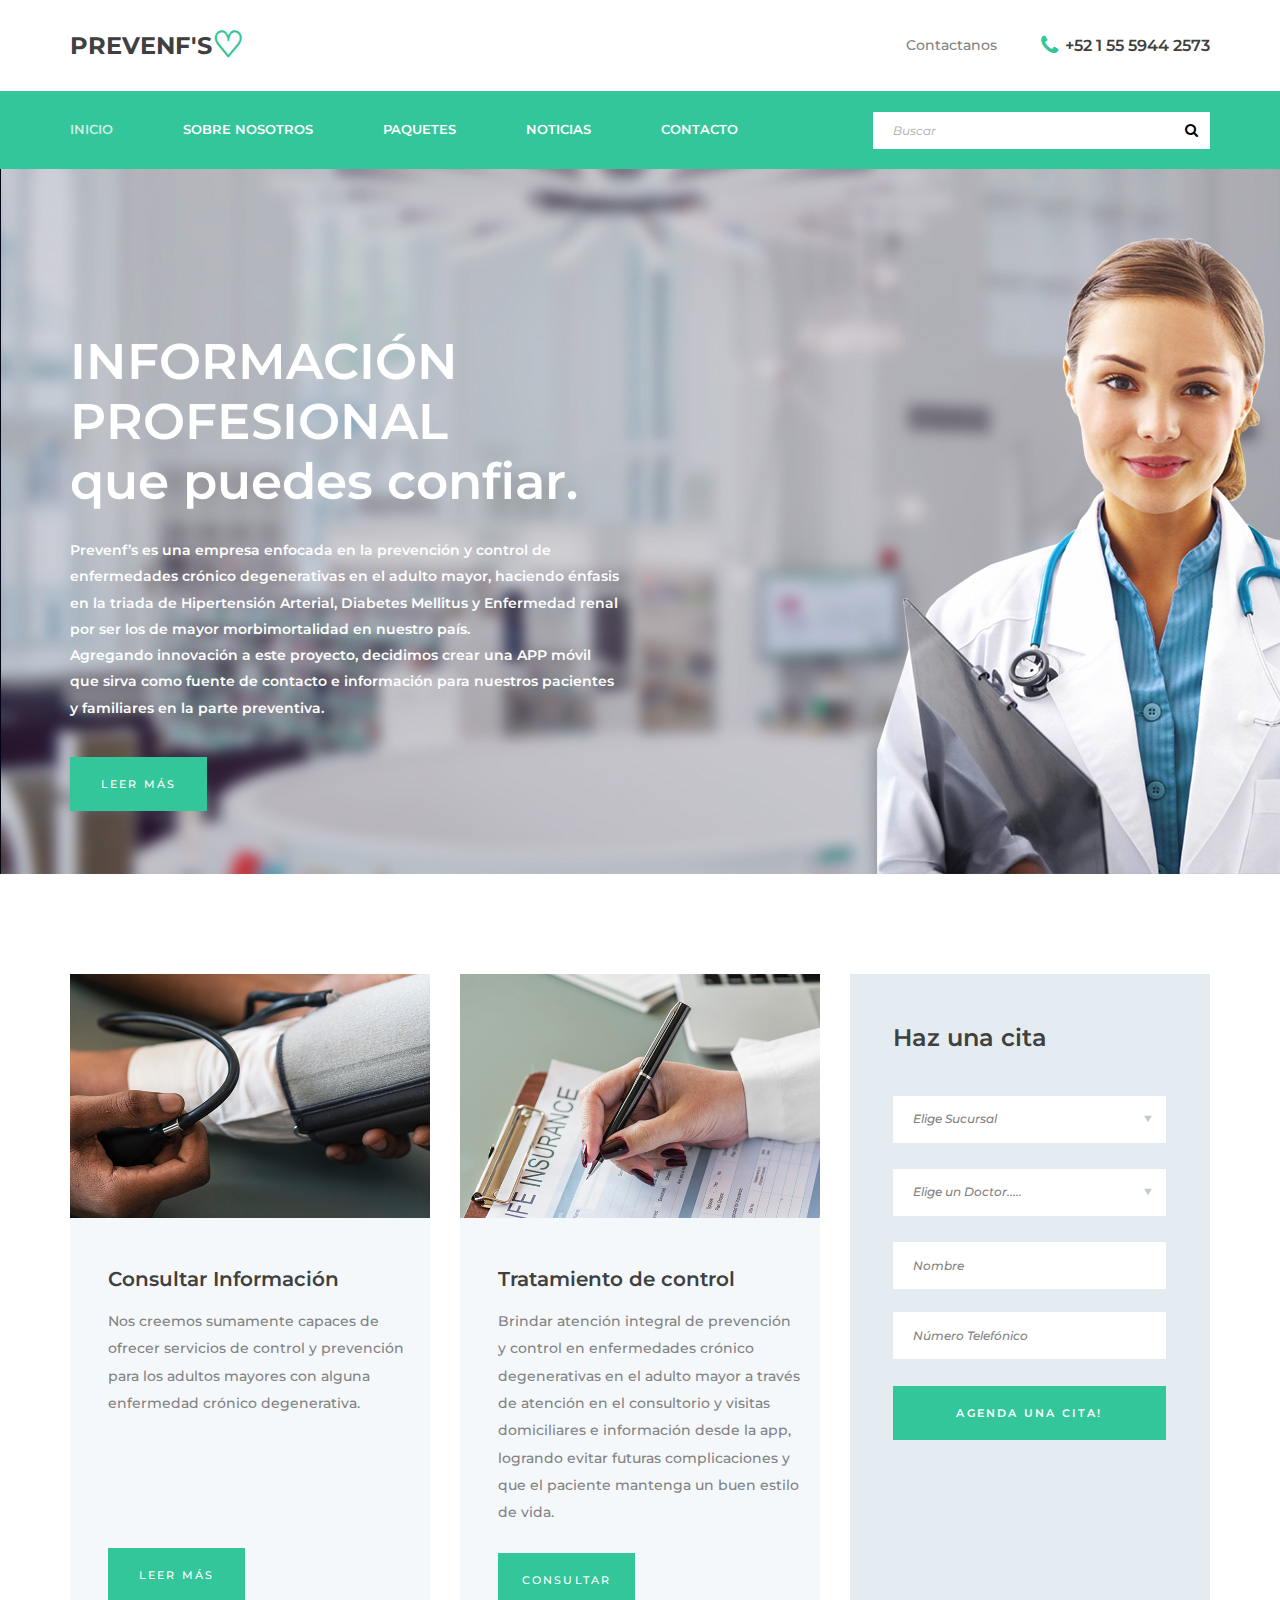
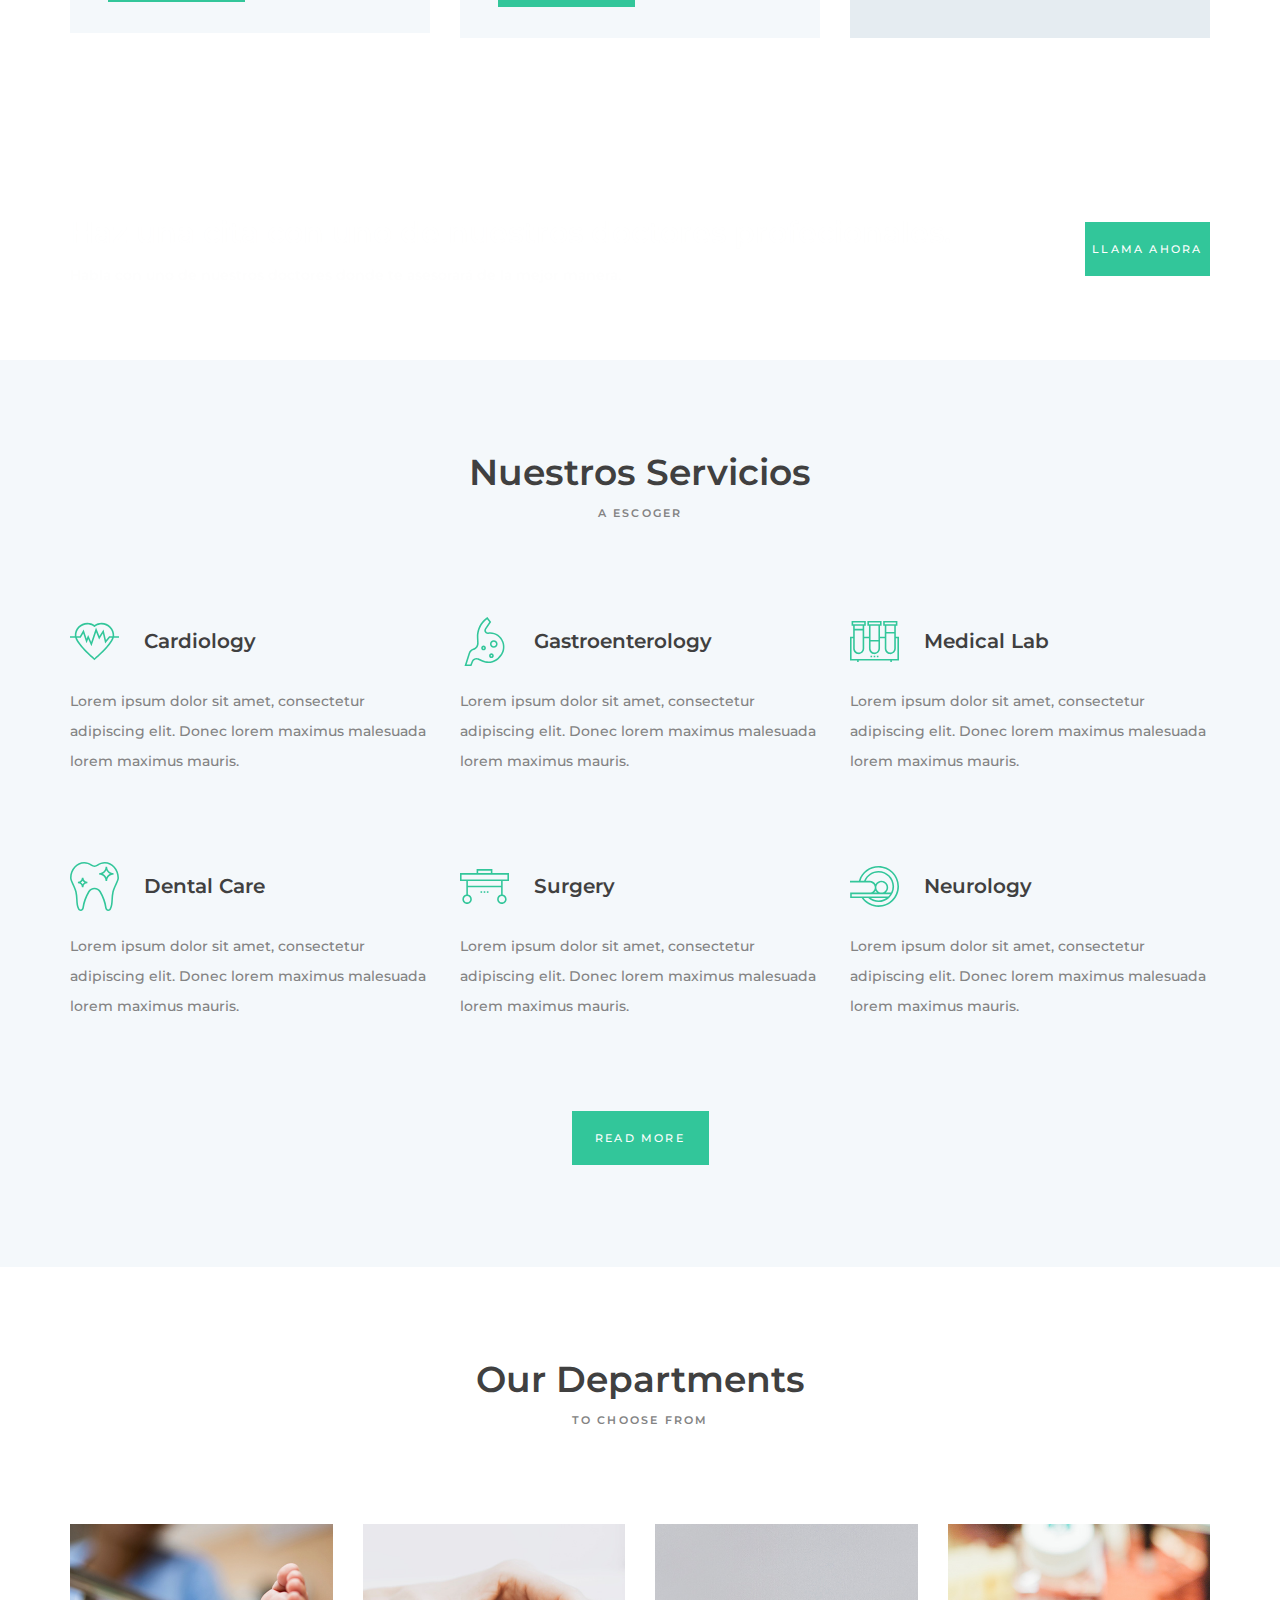
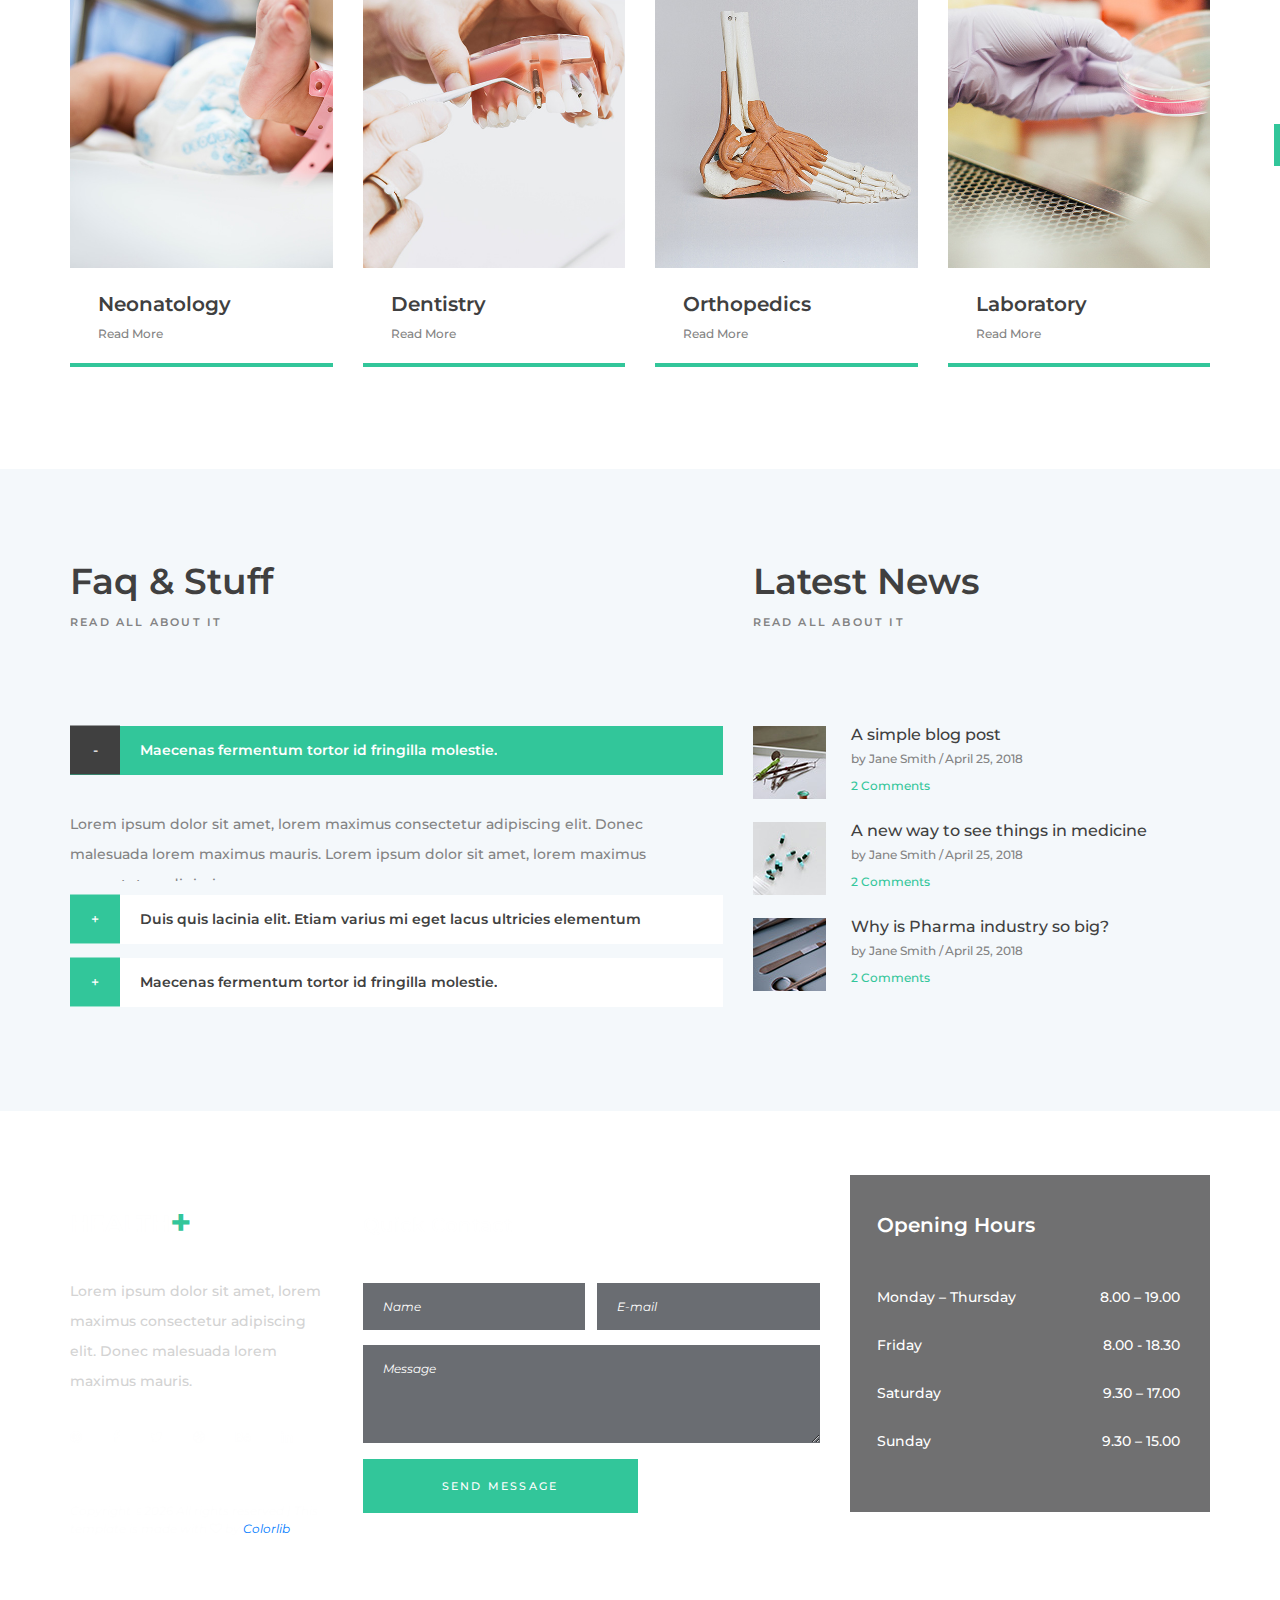
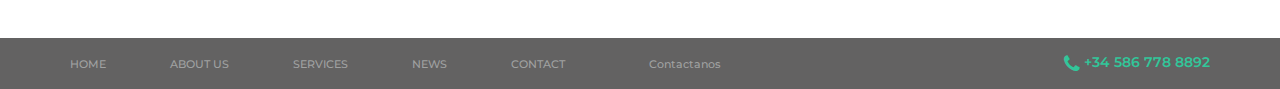
<file: index.html>
<!DOCTYPE html>
<html lang="en">
<head>
<title>Health</title>
<meta charset="utf-8">
<meta http-equiv="X-UA-Compatible" content="IE=edge">
<meta name="description" content="Health medical template project">
<meta name="viewport" content="width=device-width, initial-scale=1">
<link rel="stylesheet" type="text/css" href="styles/bootstrap4/bootstrap.min.css">
<link href="plugins/font-awesome-4.7.0/css/font-awesome.min.css" rel="stylesheet" type="text/css">
<link rel="stylesheet" type="text/css" href="plugins/OwlCarousel2-2.2.1/owl.carousel.css">
<link rel="stylesheet" type="text/css" href="plugins/OwlCarousel2-2.2.1/owl.theme.default.css">
<link rel="stylesheet" type="text/css" href="plugins/OwlCarousel2-2.2.1/animate.css">
<link rel="stylesheet" type="text/css" href="styles/main_styles.css">
<link rel="stylesheet" type="text/css" href="styles/responsive.css">
</head>
<body>

<div class="super_container">

	<!-- Menu -->

	<div class="menu trans_500">
		<div class="menu_content d-flex flex-column align-items-center justify-content-center text-center">
			<div class="menu_close_container"><div class="menu_close"></div></div>
			<form action="#" class="menu_search_form">
				<input type="text" class="menu_search_input" placeholder="Buscar" required="required">
				<button class="menu_search_button"><i class="fa fa-search" aria-hidden="true"></i></button>
			</form>
			<ul>
				<li class="active"><a href="index.html">Inicio</a></li>
				<li><a href="about.html">Sobre Nosotros</a></li>
				<li><a href="services.html">Paquetes</a></li>
				<li><a href="news.html">Noticias</a></li>
				<li><a href="contact.html">Contacto</a></li>
			</ul>
		</div>
		<div class="menu_social">
			<ul>
				<li><a href="#"><i class="fa fa-pinterest" aria-hidden="true"></i></a></li>
				<li><a href="#"><i class="fa fa-facebook" aria-hidden="true"></i></a></li>
				<li><a href="#"><i class="fa fa-twitter" aria-hidden="true"></i></a></li>
				<li><a href="#"><i class="fa fa-dribbble" aria-hidden="true"></i></a></li>
				<li><a href="#"><i class="fa fa-behance" aria-hidden="true"></i></a></li>
				<li><a href="#"><i class="fa fa-linkedin" aria-hidden="true"></i></a></li>
			</ul>
		</div>
	</div>

	<!-- Home -->

	<div class="home">
		<div class="background_image" style="background-image:url(images/index_hero.jpg)"></div>

		<!-- Header -->

		<header class="header" id="header">
			<div>
				<div class="header_top">
					<div class="container">
						<div class="row">
							<div class="col">
								<div class="header_top_content d-flex flex-row align-items-center justify-content-start">
									<div class="logo">
										<a href="#">PREVENF'S<span>♡</span></a>
									</div>
									<div class="header_top_extra d-flex flex-row align-items-center justify-content-start ml-auto">
										<div class="header_top_nav">
											<ul class="d-flex flex-row align-items-center justify-content-start">
												<li><a href="#">Contactanos</a></li>
											</ul>
										</div>
										<div class="header_top_phone">
											<i class="fa fa-phone" aria-hidden="true"></i>
											<span>+52 1 55 5944 2573</span>
										</div>
									</div>
									<div class="hamburger ml-auto"><i class="fa fa-bars" aria-hidden="true"></i></div>
								</div>
							</div>
						</div>
					</div>
				</div>
				<div class="header_nav" id="header_nav_pin">
					<div class="header_nav_inner">
						<div class="header_nav_container">
							<div class="container">
								<div class="row">
									<div class="col">
										<div class="header_nav_content d-flex flex-row align-items-center justify-content-start">
											<nav class="main_nav">
												<ul class="d-flex flex-row align-items-center justify-content-start">
													<li class="active"><a href="index.html">Inicio</a></li>
													<li><a href="about.html">Sobre Nosotros</a></li>
													<li><a href="services.html">Paquetes</a></li>
													<li><a href="news.html">Noticias</a></li>
													<li><a href="contact.html">Contacto</a></li>
												</ul>
											</nav>
											<div class="search_content d-flex flex-row align-items-center justify-content-end ml-auto">
												<form action="#" id="search_container_form" class="search_container_form">
													<input type="text" class="search_container_input" placeholder="Buscar" required="required">
													<button class="search_container_button"><i class="fa fa-search" aria-hidden="true"></i></button>
												</form>
											</div>
										</div>
									</div>
								</div>
							</div>
						</div>
					</div>
				</div>
			</div>
		</header>

		<div class="home_container">
			<div class="container">
				<div class="row">
					<div class="col">
						<div class="home_content">
							<div class="home_title">INFORMACIÓN PROFESIONAL </br>que puedes confiar.</div>
							<div class="home_text">Prevenf’s es una empresa enfocada en la prevención y control de enfermedades crónico degenerativas en el adulto mayor, haciendo énfasis en la triada de Hipertensión Arterial, Diabetes Mellitus y Enfermedad renal por ser los de mayor morbimortalidad en nuestro país.</br>Agregando innovación a este proyecto, decidimos crear una APP móvil que sirva como fuente de contacto e información para nuestros pacientes y familiares en la parte preventiva.</div>
							<div class="button home_button"><a href="#"><span>Leer más</span><span>read more</span></a></div>
						</div>
					</div>
				</div>
			</div>
		</div>
	</div>

	<!-- Info Boxes -->

	<div class="info">
		<div class="container">
			<div class="row row-eq-height">

				<!-- Info Box -->
				<div class="col-lg-4 info_box_col">
					<div class="info_box">
						<div class="info_image"><img src="images/info_1.jpg" alt=""></div>
						<div class="info_content">
							<div class="info_title">Consultar Información</div>
							<div class="info_text">Nos creemos sumamente capaces de ofrecer servicios de control y prevención para los adultos mayores con alguna enfermedad crónico degenerativa.</div><br><br><br><br><br>
							<div class="button info_button"><a href="#"><span>Leer más</span><span>read more</span></a></div>
						</div>
					</div>
				</div>

				<!-- Info Box -->
				<div class="col-lg-4 info_box_col">
					<div class="info_box">
						<div class="info_image"><img src="images/info_2.jpg" alt=""></div>
						<div class="info_content">
							<div class="info_title">Tratamiento de control</div>
							<div class="info_text">Brindar atención integral de prevención y control en enfermedades crónico degenerativas en el adulto mayor a través de atención en el consultorio y visitas domiciliares e información desde la app, logrando evitar futuras complicaciones y que el paciente mantenga un buen estilo de vida.</div>
							<div class="button info_button"><a href="#"><span>Consultar</span><span>read more</span></a></div>
						</div>
					</div>
				</div>

				<!-- Info Form -->
				<div class="col-lg-4 info_box_col">
					<div class="info_form_container">
						<div class="info_form_title">Haz una cita</div>
						<form action="#" class="info_form" id="info_form">
							<select name="info_form_dep" id="info_form_dep" class="info_form_dep info_input info_select">
								<option>Elige Sucursal</option>
								<option>Condesa</option>
							</select>
							<select name="info_form_doc" id="info_form_doc" class="info_form_doc info_input info_select">
								<option>Elige un Doctor.....</option>
								<option>Tania Ivón Barrón Cruz</option>
								<option>Salma Natalia Rodríguez Vega</option>
								<option>Gabriel Trinidad López</option>
								<option>Isaí Zavala Hernández</option>
								<option>César Alí González Rodríguez</option>
							</select>
							<input type="text" class="info_input" placeholder="Nombre" required="required">
							<input type="text" class="info_input" placeholder="Número Telefónico">
							<button class="info_form_button">Agenda una cita!</button>
						</form>
					</div>
				</div>
			</div>
		</div>
	</div>

	<!-- CTA -->

	<div class="cta">
		<div class="parallax_background parallax-window" data-parallax="scroll" data-image-src="images/cta_1.jpg" data-speed="0.8"></div>
		<div class="container">
			<div class="row">
				<div class="col">
					<div class="cta_container d-flex flex-xl-row flex-column align-items-xl-start align-items-center justify-content-xl-start justify-content-center">
						<div class="cta_content text-xl-left text-center">
							<div class="cta_title">Haz una cita con uno de nuestros doctores profecionales.</div>
							<div class="cta_subtitle">Habla con uno de nuestros doctores donde te asesorará de la mejor manera.</div>
						</div>
						<div class="button cta_button ml-xl-auto"><a href="#"><span>llama ahora</span><span>llama ahora</span></a></div>
					</div>
				</div>
			</div>
		</div>
	</div>

	<!-- Services -->

	<div class="services">
		<div class="container">
			<div class="row">
				<div class="col text-center">
					<div class="section_title">Nuestros	Servicios</div>
					<div class="section_subtitle">a escoger</div>
				</div>
			</div>
			<div class="row icon_boxes_row">

				<!-- Icon Box -->
				<div class="col-xl-4 col-lg-6">
					<div class="icon_box">
						<div class="icon_box_title_container d-flex flex-row align-items-center justify-content-start">
							<div class="icon_box_icon"><img src="images/icon_1.svg" alt=""></div>
							<div class="icon_box_title">Cardiology</div>
						</div>
						<div class="icon_box_text">Lorem ipsum dolor sit amet, consectetur adipiscing elit. Donec lorem maximus malesuada lorem maximus mauris.</div>
					</div>
				</div>

				<!-- Icon Box -->
				<div class="col-xl-4 col-lg-6">
					<div class="icon_box">
						<div class="icon_box_title_container d-flex flex-row align-items-center justify-content-start">
							<div class="icon_box_icon"><img src="images/icon_2.svg" alt=""></div>
							<div class="icon_box_title">Gastroenterology</div>
						</div>
						<div class="icon_box_text">Lorem ipsum dolor sit amet, consectetur adipiscing elit. Donec lorem maximus malesuada lorem maximus mauris.</div>
					</div>
				</div>

				<!-- Icon Box -->
				<div class="col-xl-4 col-lg-6">
					<div class="icon_box">
						<div class="icon_box_title_container d-flex flex-row align-items-center justify-content-start">
							<div class="icon_box_icon"><img src="images/icon_3.svg" alt=""></div>
							<div class="icon_box_title">Medical Lab</div>
						</div>
						<div class="icon_box_text">Lorem ipsum dolor sit amet, consectetur adipiscing elit. Donec lorem maximus malesuada lorem maximus mauris.</div>
					</div>
				</div>

				<!-- Icon Box -->
				<div class="col-xl-4 col-lg-6">
					<div class="icon_box">
						<div class="icon_box_title_container d-flex flex-row align-items-center justify-content-start">
							<div class="icon_box_icon"><img src="images/icon_4.svg" alt=""></div>
							<div class="icon_box_title">Dental Care</div>
						</div>
						<div class="icon_box_text">Lorem ipsum dolor sit amet, consectetur adipiscing elit. Donec lorem maximus malesuada lorem maximus mauris.</div>
					</div>
				</div>

				<!-- Icon Box -->
				<div class="col-xl-4 col-lg-6">
					<div class="icon_box">
						<div class="icon_box_title_container d-flex flex-row align-items-center justify-content-start">
							<div class="icon_box_icon"><img src="images/icon_5.svg" alt=""></div>
							<div class="icon_box_title">Surgery</div>
						</div>
						<div class="icon_box_text">Lorem ipsum dolor sit amet, consectetur adipiscing elit. Donec lorem maximus malesuada lorem maximus mauris.</div>
					</div>
				</div>

				<!-- Icon Box -->
				<div class="col-xl-4 col-lg-6">
					<div class="icon_box">
						<div class="icon_box_title_container d-flex flex-row align-items-center justify-content-start">
							<div class="icon_box_icon"><img src="images/icon_6.svg" alt=""></div>
							<div class="icon_box_title">Neurology</div>
						</div>
						<div class="icon_box_text">Lorem ipsum dolor sit amet, consectetur adipiscing elit. Donec lorem maximus malesuada lorem maximus mauris.</div>
					</div>
				</div>

			</div>
			<div class="row">
				<div class="col">
					<div class="button services_button ml-auto mr-auto"><a href="#"><span>read more</span><span>read more</span></a></div>
				</div>
			</div>
		</div>
	</div>

	<!-- Departments -->

	<div class="departments">
		<div class="container">
			<div class="row">
				<div class="col text-center">
					<div class="section_title">Our Departments</div>
					<div class="section_subtitle">to choose from</div>
				</div>
			</div>
			<div class="row dept_row">
				<div class="col">
					<div class="dept_slider_container_outer">
						<div class="dept_slider_container">

							<!-- Slider -->
							<div class="owl-carousel owl-theme dept_slider">

								<!-- Slide -->
								<div class="owl-item dept_item">
									<div class="dept_image"><img src="images/dept_1.jpg" alt=""></div>
									<div class="dept_content">
										<div class="dept_title">Neonatology</div>
										<div class="dept_link"><a href="#">Read More</a></div>
									</div>
								</div>

								<!-- Slide -->
								<div class="owl-item dept_item">
									<div class="dept_image"><img src="images/dept_2.jpg" alt=""></div>
									<div class="dept_content">
										<div class="dept_title">Dentistry</div>
										<div class="dept_link"><a href="#">Read More</a></div>
									</div>
								</div>

								<!-- Slide -->
								<div class="owl-item dept_item">
									<div class="dept_image"><img src="images/dept_3.jpg" alt=""></div>
									<div class="dept_content">
										<div class="dept_title">Orthopedics</div>
										<div class="dept_link"><a href="#">Read More</a></div>
									</div>
								</div>

								<!-- Slide -->
								<div class="owl-item dept_item">
									<div class="dept_image"><img src="images/dept_4.jpg" alt=""></div>
									<div class="dept_content">
										<div class="dept_title">Laboratory</div>
										<div class="dept_link"><a href="#">Read More</a></div>
									</div>
								</div>

							</div>

						</div>

						<!-- Dept Slider Nav -->
						<div class="dept_slider_nav"><i class="fa fa-chevron-right" aria-hidden="true"></i></div>

					</div>

				</div>
			</div>
		</div>
	</div>

	<!-- FAQ & News -->

	<div class="stuff">
		<div class="container">
			<div class="row">

				<!-- FAQ -->
				<div class="col-lg-7">
					<div class="faq">
						<div class="faq_title">Faq & Stuff</div>
						<div class="faq_subtitle">read all about it</div>
						<div class="elements_accordions">
							<div class="accordions">

								<div class="accordion_container">
									<div class="accordion d-flex flex-row align-items-center active"><div>Maecenas fermentum tortor id fringilla molestie.</div></div>
									<div class="accordion_panel">
										<div>
											<p>Lorem ipsum dolor sit amet, lorem maximus consectetur adipiscing elit. Donec malesuada lorem maximus mauris. Lorem ipsum dolor sit amet, lorem maximus consectetur adipiscing.</p>
										</div>
									</div>
								</div>

								<div class="accordion_container">
									<div class="accordion d-flex flex-row align-items-center"><div>Duis quis lacinia elit. Etiam varius mi eget lacus ultricies elementum</div></div>
									<div class="accordion_panel">
										<div>
											<p>Lorem ipsum dolor sit amet, lorem maximus consectetur adipiscing elit. Donec malesuada lorem maximus mauris. Lorem ipsum dolor sit amet, lorem maximus consectetur adipiscing.</p>
										</div>
									</div>
								</div>

								<div class="accordion_container">
									<div class="accordion d-flex flex-row align-items-center"><div>Maecenas fermentum tortor id fringilla molestie.</div></div>
									<div class="accordion_panel">
										<div>
											<p>Lorem ipsum dolor sit amet, lorem maximus consectetur adipiscing elit. Donec malesuada lorem maximus mauris. Lorem ipsum dolor sit amet, lorem maximus consectetur adipiscing.</p>
										</div>
									</div>
								</div>

							</div>
						</div>
					</div>
				</div>

				<!-- Latest News -->
				<div class="col-lg-5">
					<div class="news">
						<div class="news_title">Latest News</div>
						<div class="news_subtitle">read all about it</div>
						<div class="news_container">

							<!-- Latest News Post -->
							<div class="latest d-flex flex-row align-items-start justify-content-start">
								<div><div class="latest_image"><img src="images/latest_1.jpg" alt=""></div></div>
								<div class="latest_content">
									<div class="latest_title"><a href="news.html">A simple blog post</a></div>
									<div class="latest_info">
										<ul class="d-flex flex-row align-items-start justify-content-start">
											<li><a href="#">by Jane Smith</a></li>
											<li><a href="#">April 25, 2018</a></li>
										</ul>
									</div>
									<div class="latest_comments"><a href="#">2 Comments</a></div>
								</div>
							</div>

							<!-- Latest News Post -->
							<div class="latest d-flex flex-row align-items-start justify-content-start">
								<div><div class="latest_image"><img src="images/latest_2.jpg" alt=""></div></div>
								<div class="latest_content">
									<div class="latest_title"><a href="news.html">A new way to see things in medicine</a></div>
									<div class="latest_info">
										<ul class="d-flex flex-row align-items-start justify-content-start">
											<li><a href="#">by Jane Smith</a></li>
											<li><a href="#">April 25, 2018</a></li>
										</ul>
									</div>
									<div class="latest_comments"><a href="#">2 Comments</a></div>
								</div>
							</div>

							<!-- Latest News Post -->
							<div class="latest d-flex flex-row align-items-start justify-content-start">
								<div><div class="latest_image"><img src="images/latest_3.jpg" alt=""></div></div>
								<div class="latest_content">
									<div class="latest_title"><a href="news.html">Why is Pharma industry so big?</a></div>
									<div class="latest_info">
										<ul class="d-flex flex-row align-items-start justify-content-start">
											<li><a href="#">by Jane Smith</a></li>
											<li><a href="#">April 25, 2018</a></li>
										</ul>
									</div>
									<div class="latest_comments"><a href="#">2 Comments</a></div>
								</div>
							</div>

						</div>
					</div>
				</div>

			</div>
		</div>
	</div>

	<!-- Footer -->

	<footer class="footer">
		<div class="parallax_background parallax-window" data-parallax="scroll" data-image-src="images/footer.jpg" data-speed="0.8"></div>
		<div class="footer_content">
			<div class="container">
				<div class="row">

					<!-- Footer About -->
					<div class="col-lg-3 footer_col">
						<div class="footer_about">
							<div class="logo">
								<a href="#">health<span>+</span></a>
							</div>
							<div class="footer_about_text">Lorem ipsum dolor sit amet, lorem maximus consectetur adipiscing elit. Donec malesuada lorem maximus mauris.</div>
							<div class="footer_social">
								<ul class="d-flex flex-row align-items-center justify-content-start">
									<li><a href="#"><i class="fa fa-pinterest" aria-hidden="true"></i></a></li>
									<li><a href="#"><i class="fa fa-facebook" aria-hidden="true"></i></a></li>
									<li><a href="#"><i class="fa fa-twitter" aria-hidden="true"></i></a></li>
									<li><a href="#"><i class="fa fa-dribbble" aria-hidden="true"></i></a></li>
									<li><a href="#"><i class="fa fa-behance" aria-hidden="true"></i></a></li>
									<li><a href="#"><i class="fa fa-linkedin" aria-hidden="true"></i></a></li>
								</ul>
							</div>
							<div class="copyright"><!-- Link back to Colorlib can't be removed. Template is licensed under CC BY 3.0. -->
Copyright &copy;<script>document.write(new Date().getFullYear());</script> All rights reserved | This template is made with <i class="fa fa-heart-o" aria-hidden="true"></i> by <a href="https://colorlib.com" target="_blank">Colorlib</a>
<!-- Link back to Colorlib can't be removed. Template is licensed under CC BY 3.0. -->
</div>
						</div>
					</div>

					<!-- Footer Contact -->
					<div class="col-lg-5 footer_col">
						<div class="footer_contact">
							<div class="footer_contact_title">Quick Contact</div>
							<div class="footer_contact_form_container">
								<form action="#" class="footer_contact_form" id="footer_contact_form">
									<div class="d-flex flex-xl-row flex-column align-items-center justify-content-between">
										<input type="text" class="footer_contact_input" placeholder="Name" required="required">
										<input type="email" class="footer_contact_input" placeholder="E-mail" required="required">
									</div>
									<textarea class="footer_contact_input footer_contact_textarea" placeholder="Message" required="required"></textarea>
									<button class="footer_contact_button">send message</button>
								</form>
							</div>
						</div>
					</div>

					<!-- Footer Hours -->
					<div class="col-lg-4 footer_col">
						<div class="footer_hours">
							<div class="footer_hours_title">Opening Hours</div>
							<ul class="hours_list">
								<li class="d-flex flex-row align-items-center justify-content-start">
									<div>Monday – Thursday</div>
									<div class="ml-auto">8.00 – 19.00</div>
								</li>
								<li class="d-flex flex-row align-items-center justify-content-start">
									<div>Friday</div>
									<div class="ml-auto">8.00 - 18.30</div>
								</li>
								<li class="d-flex flex-row align-items-center justify-content-start">
									<div>Saturday</div>
									<div class="ml-auto">9.30 – 17.00</div>
								</li>
								<li class="d-flex flex-row align-items-center justify-content-start">
									<div>Sunday</div>
									<div class="ml-auto">9.30 – 15.00</div>
								</li>
							</ul>
						</div>
					</div>
				</div>
			</div>
		</div>
		<div class="footer_bar">
			<div class="container">
				<div class="row">
					<div class="col">
						<div class="footer_bar_content d-flex flex-sm-row flex-column align-items-lg-center align-items-start justify-content-start">
							<nav class="footer_nav">
								<ul class="d-flex flex-lg-row flex-column align-items-lg-center align-items-start justify-content-start">
									<li class="active"><a href="index.html">Home</a></li>
									<li><a href="about.html">About Us</a></li>
									<li><a href="services.html">Services</a></li>
									<li><a href="news.html">News</a></li>
									<li><a href="contact.html">Contact</a></li>
								</ul>
							</nav>
							<div class="footer_links">
								<ul class="d-flex flex-lg-row flex-column align-items-lg-center align-items-start justify-content-start">
									<li><a href="#">Contactanos</a></li>
								</ul>
							</div>
							<div class="footer_phone ml-lg-auto">
								<i class="fa fa-phone" aria-hidden="true"></i>
								<span>+34 586 778 8892</span>
							</div>
						</div>
					</div>
				</div>
			</div>
		</div>
	</footer>
</div>

<script src="js/jquery-3.3.1.min.js"></script>
<script src="styles/bootstrap4/popper.js"></script>
<script src="styles/bootstrap4/bootstrap.min.js"></script>
<script src="plugins/OwlCarousel2-2.2.1/owl.carousel.js"></script>
<script src="plugins/easing/easing.js"></script>
<script src="plugins/parallax-js-master/parallax.min.js"></script>
<script src="js/custom.js"></script>
</body>
</html>
</file>
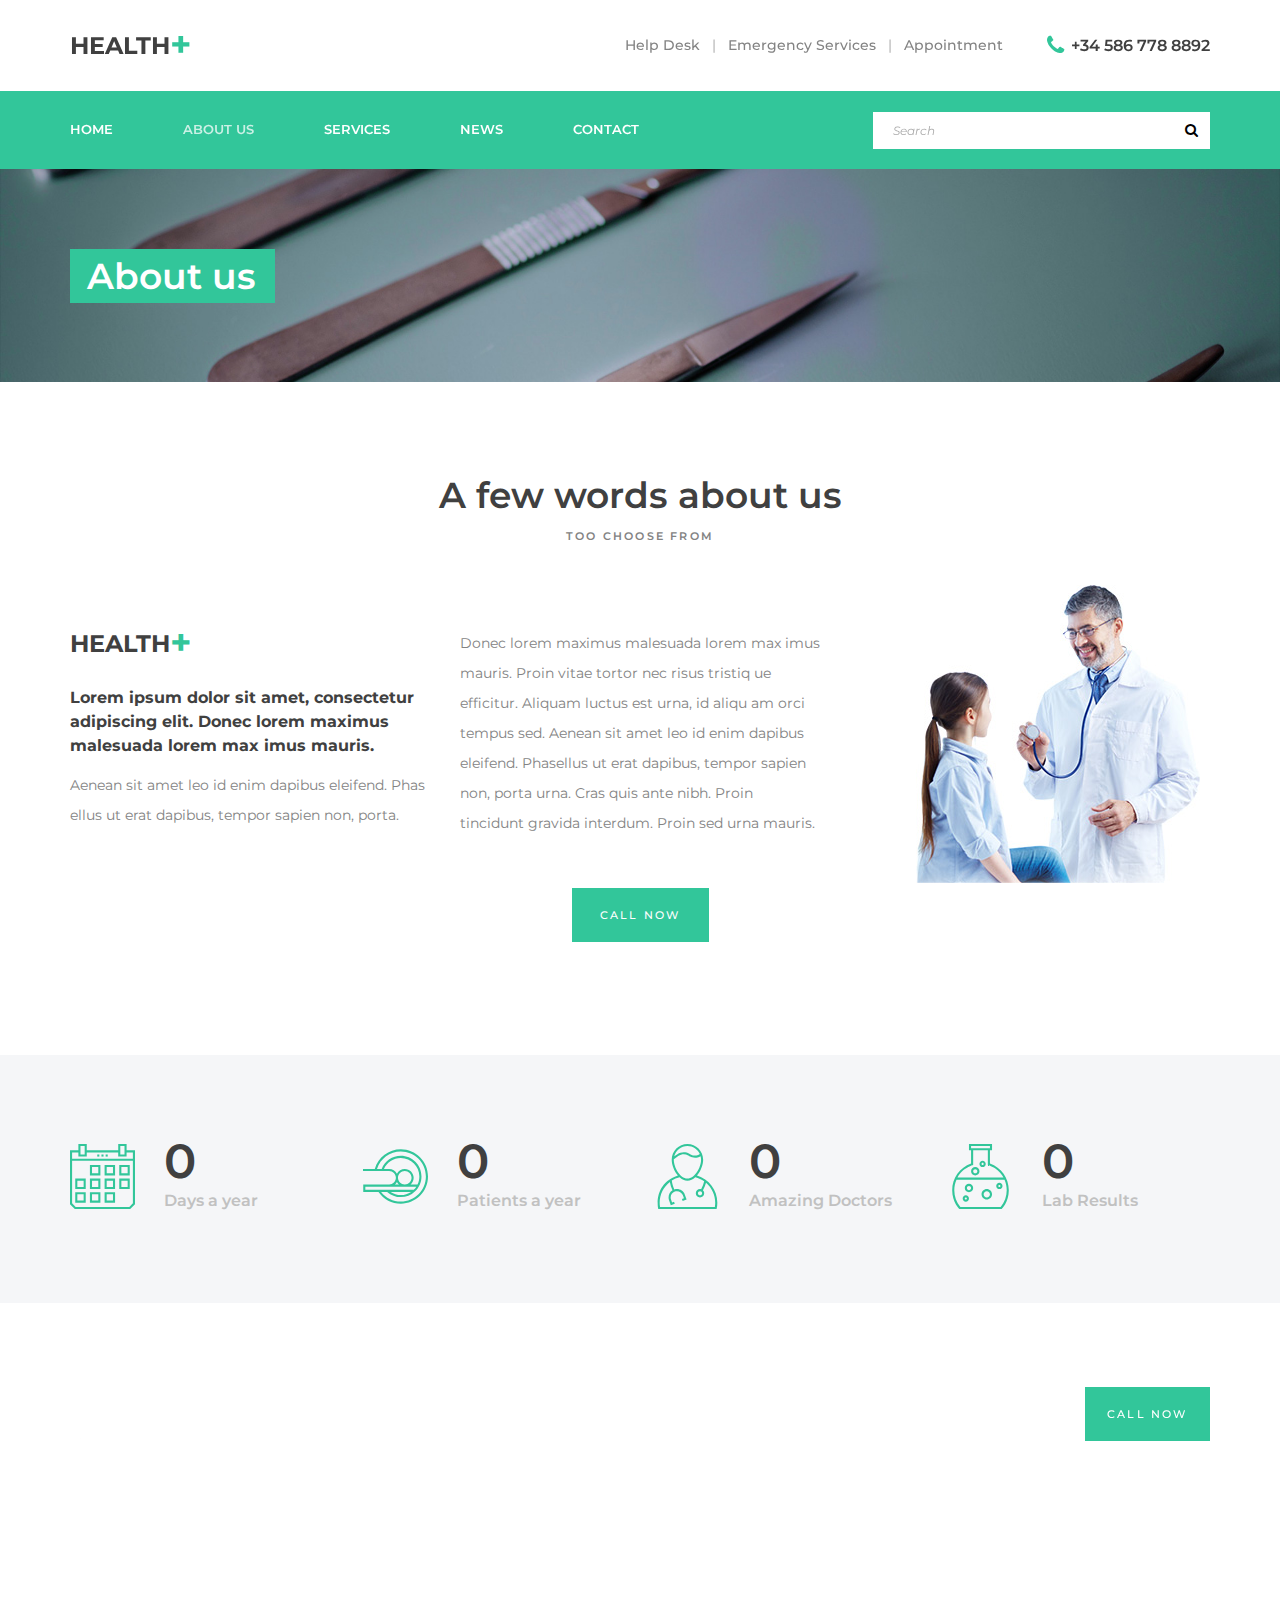
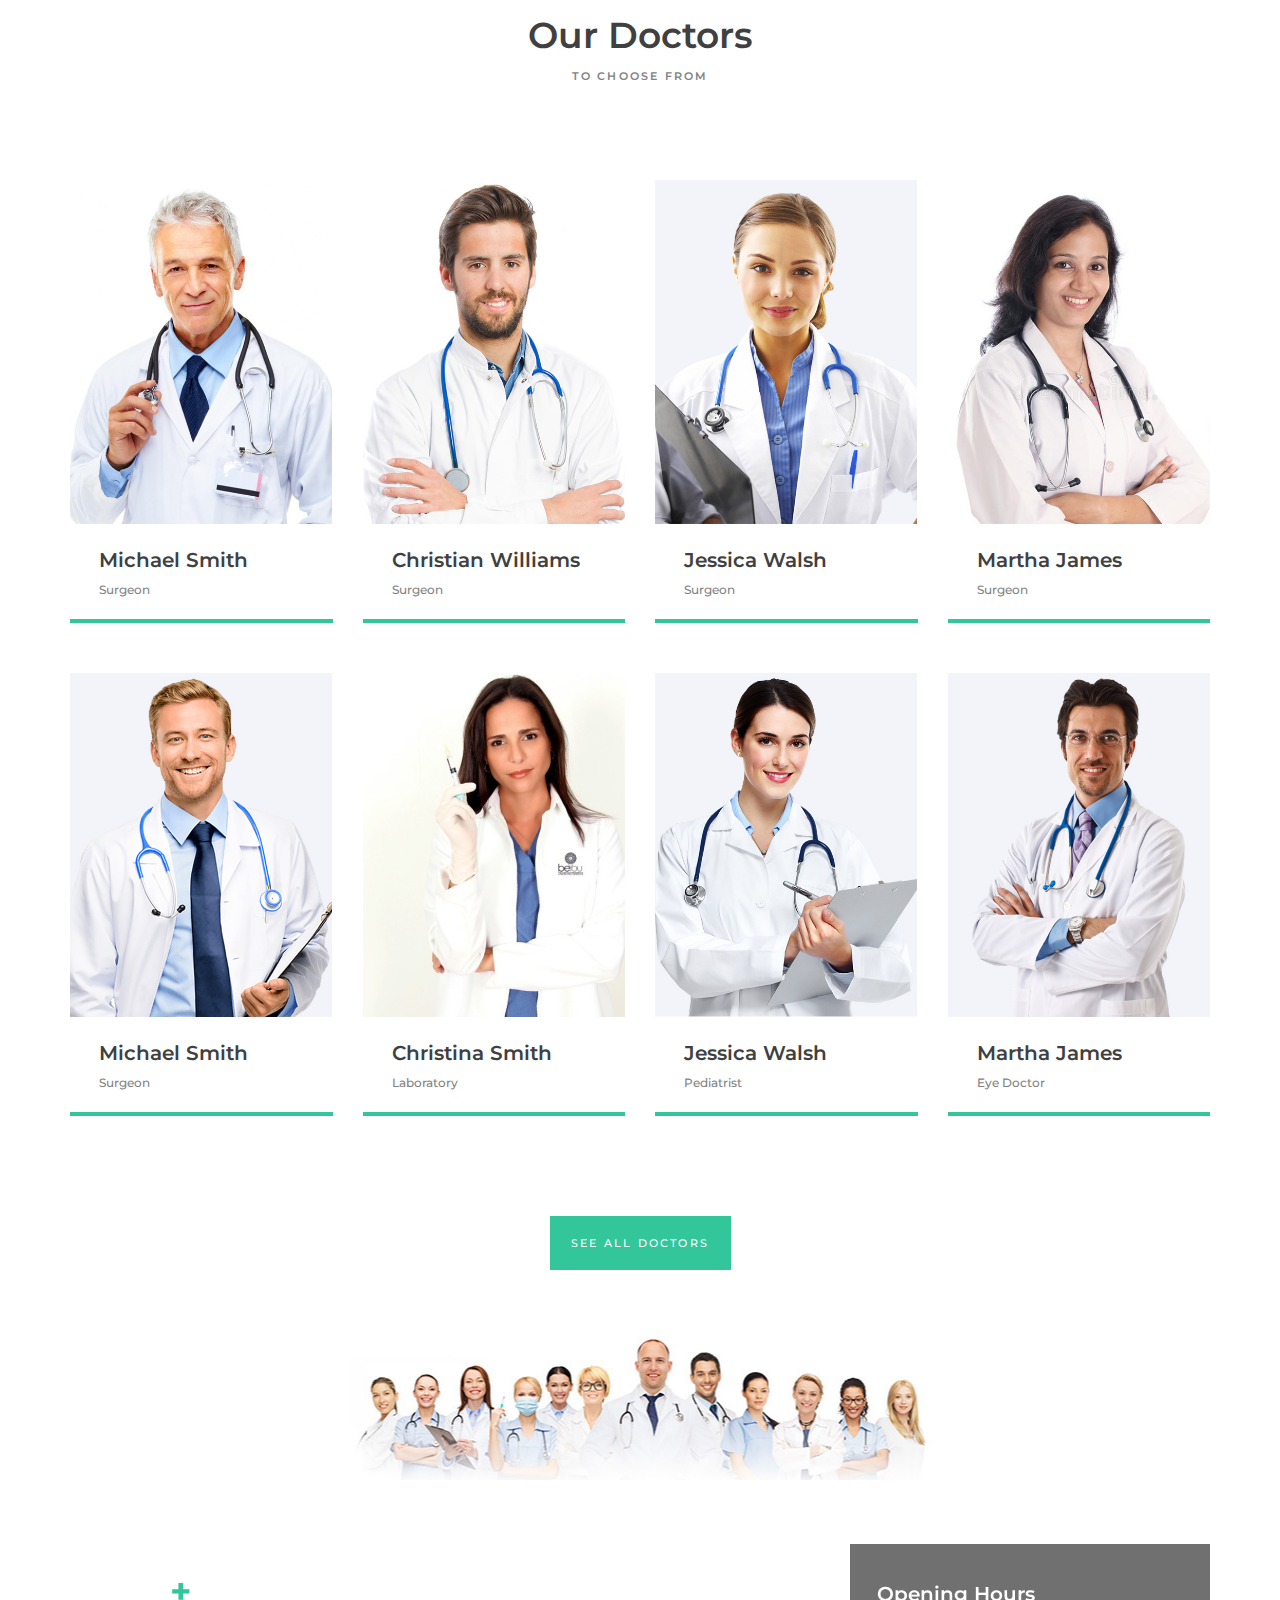
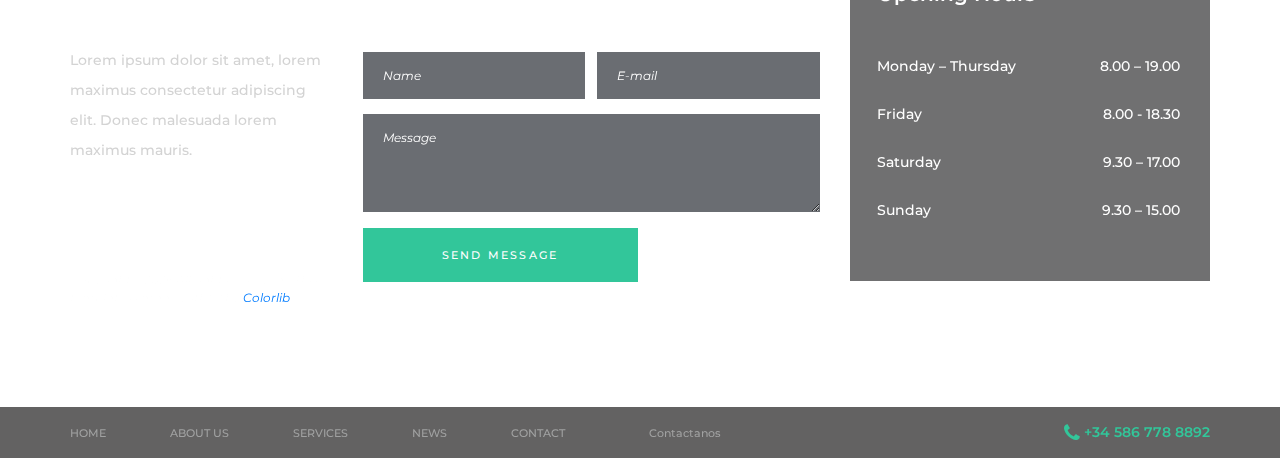
<file: about.html>
<!DOCTYPE html>
<html lang="en">
<head>
<title>About us</title>
<meta charset="utf-8">
<meta http-equiv="X-UA-Compatible" content="IE=edge">
<meta name="description" content="Health medical template project">
<meta name="viewport" content="width=device-width, initial-scale=1">
<link rel="stylesheet" type="text/css" href="styles/bootstrap4/bootstrap.min.css">
<link href="plugins/font-awesome-4.7.0/css/font-awesome.min.css" rel="stylesheet" type="text/css">
<link rel="stylesheet" type="text/css" href="plugins/OwlCarousel2-2.2.1/owl.carousel.css">
<link rel="stylesheet" type="text/css" href="plugins/OwlCarousel2-2.2.1/owl.theme.default.css">
<link rel="stylesheet" type="text/css" href="plugins/OwlCarousel2-2.2.1/animate.css">
<link rel="stylesheet" type="text/css" href="styles/about.css">
<link rel="stylesheet" type="text/css" href="styles/about_responsive.css">
</head>
<body>

<div class="super_container">

	<!-- Menu -->

	<div class="menu trans_500">
		<div class="menu_content d-flex flex-column align-items-center justify-content-center text-center">
			<div class="menu_close_container"><div class="menu_close"></div></div>
			<form action="#" class="menu_search_form">
				<input type="text" class="menu_search_input" placeholder="Search" required="required">
				<button class="menu_search_button"><i class="fa fa-search" aria-hidden="true"></i></button>
			</form>
			<ul>
				<li class="menu_item"><a href="index.html">Home</a></li>
				<li class="menu_item"><a href="#">About us</a></li>
				<li class="menu_item"><a href="#">Services</a></li>
				<li class="menu_item"><a href="news.html">News</a></li>
				<li class="menu_item"><a href="contact.html">Contact</a></li>
			</ul>
		</div>
		<div class="menu_social">
			<ul>
				<li><a href="#"><i class="fa fa-pinterest" aria-hidden="true"></i></a></li>
				<li><a href="#"><i class="fa fa-facebook" aria-hidden="true"></i></a></li>
				<li><a href="#"><i class="fa fa-twitter" aria-hidden="true"></i></a></li>
				<li><a href="#"><i class="fa fa-dribbble" aria-hidden="true"></i></a></li>
				<li><a href="#"><i class="fa fa-behance" aria-hidden="true"></i></a></li>
				<li><a href="#"><i class="fa fa-linkedin" aria-hidden="true"></i></a></li>
			</ul>
		</div>
	</div>

	<!-- Home -->

	<div class="home">
		<!-- <div class="background_image" style="background-image:url(images/about.jpg)"></div> -->
		<div class="parallax_background parallax-window" data-parallax="scroll" data-image-src="images/about.jpg" data-speed="0.8"></div>

		<!-- Header -->

		<header class="header" id="header">
			<div>
				<div class="header_top">
					<div class="container">
						<div class="row">
							<div class="col">
								<div class="header_top_content d-flex flex-row align-items-center justify-content-start">
									<div class="logo">
										<a href="#">health<span>+</span></a>
									</div>
									<div class="header_top_extra d-flex flex-row align-items-center justify-content-start ml-auto">
										<div class="header_top_nav">
											<ul class="d-flex flex-row align-items-center justify-content-start">
												<li><a href="#">Help Desk</a></li>
												<li><a href="#">Emergency Services</a></li>
												<li><a href="#">Appointment</a></li>
											</ul>
										</div>
										<div class="header_top_phone">
											<i class="fa fa-phone" aria-hidden="true"></i>
											<span>+34 586 778 8892</span>
										</div>
									</div>
									<div class="hamburger ml-auto"><i class="fa fa-bars" aria-hidden="true"></i></div>
								</div>
							</div>
						</div>
					</div>
				</div>
				<div class="header_nav" id="header_nav_pin">
					<div class="header_nav_inner">
						<div class="header_nav_container">
							<div class="container">
								<div class="row">
									<div class="col">
										<div class="header_nav_content d-flex flex-row align-items-center justify-content-start">
											<nav class="main_nav">
												<ul class="d-flex flex-row align-items-center justify-content-start">
													<li><a href="index.html">Home</a></li>
													<li class="active"><a href="about.html">About Us</a></li>
													<li><a href="services.html">Services</a></li>
													<li><a href="news.html">News</a></li>
													<li><a href="contact.html">Contact</a></li>
												</ul>
											</nav>
											<div class="search_content d-flex flex-row align-items-center justify-content-end ml-auto">
												<form action="#" id="search_container_form" class="search_container_form">
													<input type="text" class="search_container_input" placeholder="Search" required="required">
													<button class="search_container_button"><i class="fa fa-search" aria-hidden="true"></i></button>
												</form>
											</div>
										</div>
									</div>
								</div>
							</div>
						</div>
					</div>
				</div>
			</div>
		</header>

		<div class="home_container">
			<div class="container">
				<div class="row">
					<div class="col">
						<div class="home_content">
							<div class="home_title">About us</div>
						</div>
					</div>
				</div>
			</div>
		</div>
	</div>

	<!-- About -->

	<div class="about">
		<div class="container">
			<div class="row">
				<div class="col text-center">
					<div class="section_title">A few words about us</div>
					<div class="section_subtitle">too choose from</div>
				</div>
			</div>
			<div class="row about_row row-eq-height">
				<div class="col-lg-4">
					<div class="logo">
						<a href="#">health<span>+</span></a>
					</div>
					<div class="about_text_highlight">Lorem ipsum dolor sit amet, consectetur adipiscing elit. Donec lorem maximus malesuada lorem max imus mauris.</div>
					<div class="about_text">
						<p>Aenean sit amet leo id enim dapibus eleifend. Phas ellus ut erat dapibus, tempor sapien non, porta.</p>
					</div>
				</div>
				<div class="col-lg-4">
					<div class="about_text_2">
						<p>Donec lorem maximus malesuada lorem max imus mauris. Proin vitae tortor nec risus tristiq ue efficitur. Aliquam luctus est urna, id aliqu am orci tempus sed. Aenean sit amet leo id enim dapibus eleifend. Phasellus ut erat dapibus, tempor sapien non, porta urna. Cras quis ante nibh. Proin tincidunt gravida interdum. Proin sed urna mauris.</p>
					</div>
				</div>
				<div class="col-lg-4">
					<div class="about_image"><img src="images/about_1.jpg" alt=""></div>
				</div>
			</div>
			<div class="row">
				<div class="col">
					<div class="button about_button ml-auto mr-auto"><a href="#"><span>call now</span><span>call now</span></a></div>
				</div>
			</div>
		</div>
	</div>

	<!-- Milestones -->

	<div class="milestones">
		<div class="container">
			<div class="row">

				<!-- Milestone -->
				<div class="col-lg-3 milestone_col">
					<div class="milestone d-flex flex-row align-items-center justify-content-start">
						<div class="milestone_icon d-flex flex-column align-items-center justify-content-center"><img src="images/icon_7.svg" alt=""></div>
						<div class="milestone_content">
							<div class="milestone_counter" data-end-value="365">0</div>
							<div class="milestone_text">Days a year</div>
						</div>
					</div>
				</div>

				<!-- Milestone -->
				<div class="col-lg-3 milestone_col">
					<div class="milestone d-flex flex-row align-items-center justify-content-start">
						<div class="milestone_icon d-flex flex-column align-items-center justify-content-center"><img src="images/icon_6.svg" alt=""></div>
						<div class="milestone_content">
							<div class="milestone_counter" data-end-value="25" data-sign-after="k">0</div>
							<div class="milestone_text">Patients a year</div>
						</div>
					</div>
				</div>

				<!-- Milestone -->
				<div class="col-lg-3 milestone_col">
					<div class="milestone d-flex flex-row align-items-center justify-content-start">
						<div class="milestone_icon d-flex flex-column align-items-center justify-content-center"><img src="images/icon_8.svg" alt=""></div>
						<div class="milestone_content">
							<div class="milestone_counter" data-end-value="125">0</div>
							<div class="milestone_text">Amazing Doctors</div>
						</div>

					</div>
				</div>

				<!-- Milestone -->
				<div class="col-lg-3 milestone_col">
					<div class="milestone d-flex flex-row align-items-center justify-content-start">
						<div class="milestone_icon d-flex flex-column align-items-center justify-content-center"><img src="images/icon_9.svg" alt=""></div>
						<div class="milestone_content">
							<div class="milestone_counter" data-end-value="12" data-sign-after="k">0</div>
							<div class="milestone_text">Lab Results</div>
						</div>
					</div>
				</div>

			</div>
		</div>
	</div>

	<!-- CTA -->

	<div class="cta">
		<div class="parallax_background parallax-window" data-parallax="scroll" data-image-src="images/cta_1.jpg" data-speed="0.8"></div>
		<div class="container">
			<div class="row">
				<div class="col">
					<div class="cta_container d-flex flex-xl-row flex-column align-items-xl-start align-items-center justify-content-xl-start justify-content-center">
						<div class="cta_content text-xl-left text-center">
							<div class="cta_title">Make an appointment with one of our professional Doctors.</div>
							<div class="cta_subtitle">Morbi arcu neque, scelerisque eget ligula ac, congue tempor felis. Integer tempor, eros a egestas.</div>
						</div>
						<div class="button cta_button ml-xl-auto"><a href="#"><span>call now</span><span>call now</span></a></div>
					</div>
				</div>
			</div>
		</div>
	</div>

	<!-- Doctors -->

	<div class="doctors">
		<div class="doctors_image"><img src="images/doctors.jpg" alt=""></div>
		<div class="container">
			<div class="row">
				<div class="col text-center">
					<div class="section_title">Our Doctors</div>
					<div class="section_subtitle">to choose from</div>
				</div>
			</div>
			<div class="row doctors_row">

				<!-- Doctor -->
				<div class="col-xl-3 col-md-6">
					<div class="doctor">
						<div class="doctor_image"><img src="images/doc_1.jpg" alt=""></div>
						<div class="doctor_content">
							<div class="doctor_name"><a href="#">Michael Smith</a></div>
							<div class="doctor_title">Surgeon</div>
							<div class="doctor_link"><a href="#">+</a></div>
						</div>
					</div>
				</div>

				<!-- Doctor -->
				<div class="col-xl-3 col-md-6">
					<div class="doctor">
						<div class="doctor_image"><img src="images/doc_2.jpg" alt=""></div>
						<div class="doctor_content">
							<div class="doctor_name"><a href="#">Christian Williams</a></div>
							<div class="doctor_title">Surgeon</div>
							<div class="doctor_link"><a href="#">+</a></div>
						</div>
					</div>
				</div>

				<!-- Doctor -->
				<div class="col-xl-3 col-md-6">
					<div class="doctor">
						<div class="doctor_image"><img src="images/doc_3.jpg" alt=""></div>
						<div class="doctor_content">
							<div class="doctor_name"><a href="#">Jessica Walsh</a></div>
							<div class="doctor_title">Surgeon</div>
							<div class="doctor_link"><a href="#">+</a></div>
						</div>
					</div>
				</div>

				<!-- Doctor -->
				<div class="col-xl-3 col-md-6">
					<div class="doctor">
						<div class="doctor_image"><img src="images/doc_4.jpg" alt=""></div>
						<div class="doctor_content">
							<div class="doctor_name"><a href="#">Martha James</a></div>
							<div class="doctor_title">Surgeon</div>
							<div class="doctor_link"><a href="#">+</a></div>
						</div>
					</div>
				</div>

				<!-- Doctor -->
				<div class="col-xl-3 col-md-6">
					<div class="doctor">
						<div class="doctor_image"><img src="images/doc_5.jpg" alt=""></div>
						<div class="doctor_content">
							<div class="doctor_name"><a href="#">Michael Smith</a></div>
							<div class="doctor_title">Surgeon</div>
							<div class="doctor_link"><a href="#">+</a></div>
						</div>
					</div>
				</div>

				<!-- Doctor -->
				<div class="col-xl-3 col-md-6">
					<div class="doctor">
						<div class="doctor_image"><img src="images/doc_6.jpg" alt=""></div>
						<div class="doctor_content">
							<div class="doctor_name"><a href="#">Christina Smith</a></div>
							<div class="doctor_title">Laboratory</div>
							<div class="doctor_link"><a href="#">+</a></div>
						</div>
					</div>
				</div>

				<!-- Doctor -->
				<div class="col-xl-3 col-md-6">
					<div class="doctor">
						<div class="doctor_image"><img src="images/doc_7.jpg" alt=""></div>
						<div class="doctor_content">
							<div class="doctor_name"><a href="#">Jessica Walsh</a></div>
							<div class="doctor_title">Pediatrist</div>
							<div class="doctor_link"><a href="#">+</a></div>
						</div>
					</div>
				</div>

				<!-- Doctor -->
				<div class="col-xl-3 col-md-6">
					<div class="doctor">
						<div class="doctor_image"><img src="images/doc_8.jpg" alt=""></div>
						<div class="doctor_content">
							<div class="doctor_name"><a href="#">Martha James</a></div>
							<div class="doctor_title">Eye Doctor</div>
							<div class="doctor_link"><a href="#">+</a></div>
						</div>
					</div>
				</div>

			</div>
			<div class="row">
				<div class="col">
					<div class="button doctors_button ml-auto mr-auto"><a href="#"><span>see all doctors</span><span>see all doctors</span></a></div>
				</div>
			</div>
		</div>
	</div>

	<!-- Footer -->

	<footer class="footer">
		<div class="parallax_background parallax-window" data-parallax="scroll" data-image-src="images/footer.jpg" data-speed="0.8"></div>
		<div class="footer_content">
			<div class="container">
				<div class="row">

					<!-- Footer About -->
					<div class="col-lg-3 footer_col">
						<div class="footer_about">
							<div class="logo">
								<a href="#">health<span>+</span></a>
							</div>
							<div class="footer_about_text">Lorem ipsum dolor sit amet, lorem maximus consectetur adipiscing elit. Donec malesuada lorem maximus mauris.</div>
							<div class="footer_social">
								<ul class="d-flex flex-row align-items-center justify-content-start">
									<li><a href="#"><i class="fa fa-pinterest" aria-hidden="true"></i></a></li>
									<li><a href="#"><i class="fa fa-facebook" aria-hidden="true"></i></a></li>
									<li><a href="#"><i class="fa fa-twitter" aria-hidden="true"></i></a></li>
									<li><a href="#"><i class="fa fa-dribbble" aria-hidden="true"></i></a></li>
									<li><a href="#"><i class="fa fa-behance" aria-hidden="true"></i></a></li>
									<li><a href="#"><i class="fa fa-linkedin" aria-hidden="true"></i></a></li>
								</ul>
							</div>
							<div class="copyright"><!-- Link back to Colorlib can't be removed. Template is licensed under CC BY 3.0. -->
Copyright &copy;<script>document.write(new Date().getFullYear());</script> All rights reserved | This template is made with <i class="fa fa-heart-o" aria-hidden="true"></i> by <a href="https://colorlib.com" target="_blank">Colorlib</a>
<!-- Link back to Colorlib can't be removed. Template is licensed under CC BY 3.0. -->
</div>
						</div>
					</div>

					<!-- Footer Contact -->
					<div class="col-lg-5 footer_col">
						<div class="footer_contact">
							<div class="footer_contact_title">Quick Contact</div>
							<div class="footer_contact_form_container">
								<form action="#" class="footer_contact_form" id="footer_contact_form">
									<div class="d-flex flex-xl-row flex-column align-items-center justify-content-between">
										<input type="text" class="footer_contact_input" placeholder="Name" required="required">
										<input type="email" class="footer_contact_input" placeholder="E-mail" required="required">
									</div>
									<textarea class="footer_contact_input footer_contact_textarea" placeholder="Message" required="required"></textarea>
									<button class="footer_contact_button">send message</button>
								</form>
							</div>
						</div>
					</div>

					<!-- Footer Hours -->
					<div class="col-lg-4 footer_col">
						<div class="footer_hours">
							<div class="footer_hours_title">Opening Hours</div>
							<ul class="hours_list">
								<li class="d-flex flex-row align-items-center justify-content-start">
									<div>Monday – Thursday</div>
									<div class="ml-auto">8.00 – 19.00</div>
								</li>
								<li class="d-flex flex-row align-items-center justify-content-start">
									<div>Friday</div>
									<div class="ml-auto">8.00 - 18.30</div>
								</li>
								<li class="d-flex flex-row align-items-center justify-content-start">
									<div>Saturday</div>
									<div class="ml-auto">9.30 – 17.00</div>
								</li>
								<li class="d-flex flex-row align-items-center justify-content-start">
									<div>Sunday</div>
									<div class="ml-auto">9.30 – 15.00</div>
								</li>
							</ul>
						</div>
					</div>
				</div>
			</div>
		</div>
		<div class="footer_bar">
			<div class="container">
				<div class="row">
					<div class="col">
						<div class="footer_bar_content d-flex flex-sm-row flex-column align-items-lg-center align-items-start justify-content-start">
							<nav class="footer_nav">
								<ul class="d-flex flex-lg-row flex-column align-items-lg-center align-items-start justify-content-start">
									<li class="active"><a href="index.html">Home</a></li>
									<li><a href="about.html">About Us</a></li>
									<li><a href="services.html">Services</a></li>
									<li><a href="news.html">News</a></li>
									<li><a href="contact.html">Contact</a></li>
								</ul>
							</nav>
							<div class="footer_links">
								<ul class="d-flex flex-lg-row flex-column align-items-lg-center align-items-start justify-content-start">
									<li><a href="#">Contactanos</a></li>
								</ul>
							</div>
							<div class="footer_phone ml-lg-auto">
								<i class="fa fa-phone" aria-hidden="true"></i>
								<span>+34 586 778 8892</span>
							</div>
						</div>
					</div>
				</div>
			</div>
		</div>
	</footer>
</div>

<script src="js/jquery-3.3.1.min.js"></script>
<script src="styles/bootstrap4/popper.js"></script>
<script src="styles/bootstrap4/bootstrap.min.js"></script>
<script src="plugins/greensock/TweenMax.min.js"></script>
<script src="plugins/greensock/TimelineMax.min.js"></script>
<script src="plugins/scrollmagic/ScrollMagic.min.js"></script>
<script src="plugins/greensock/animation.gsap.min.js"></script>
<script src="plugins/greensock/ScrollToPlugin.min.js"></script>
<script src="plugins/OwlCarousel2-2.2.1/owl.carousel.js"></script>
<script src="plugins/easing/easing.js"></script>
<script src="plugins/parallax-js-master/parallax.min.js"></script>
<script src="js/about.js"></script>
</body>
</html>
</file>
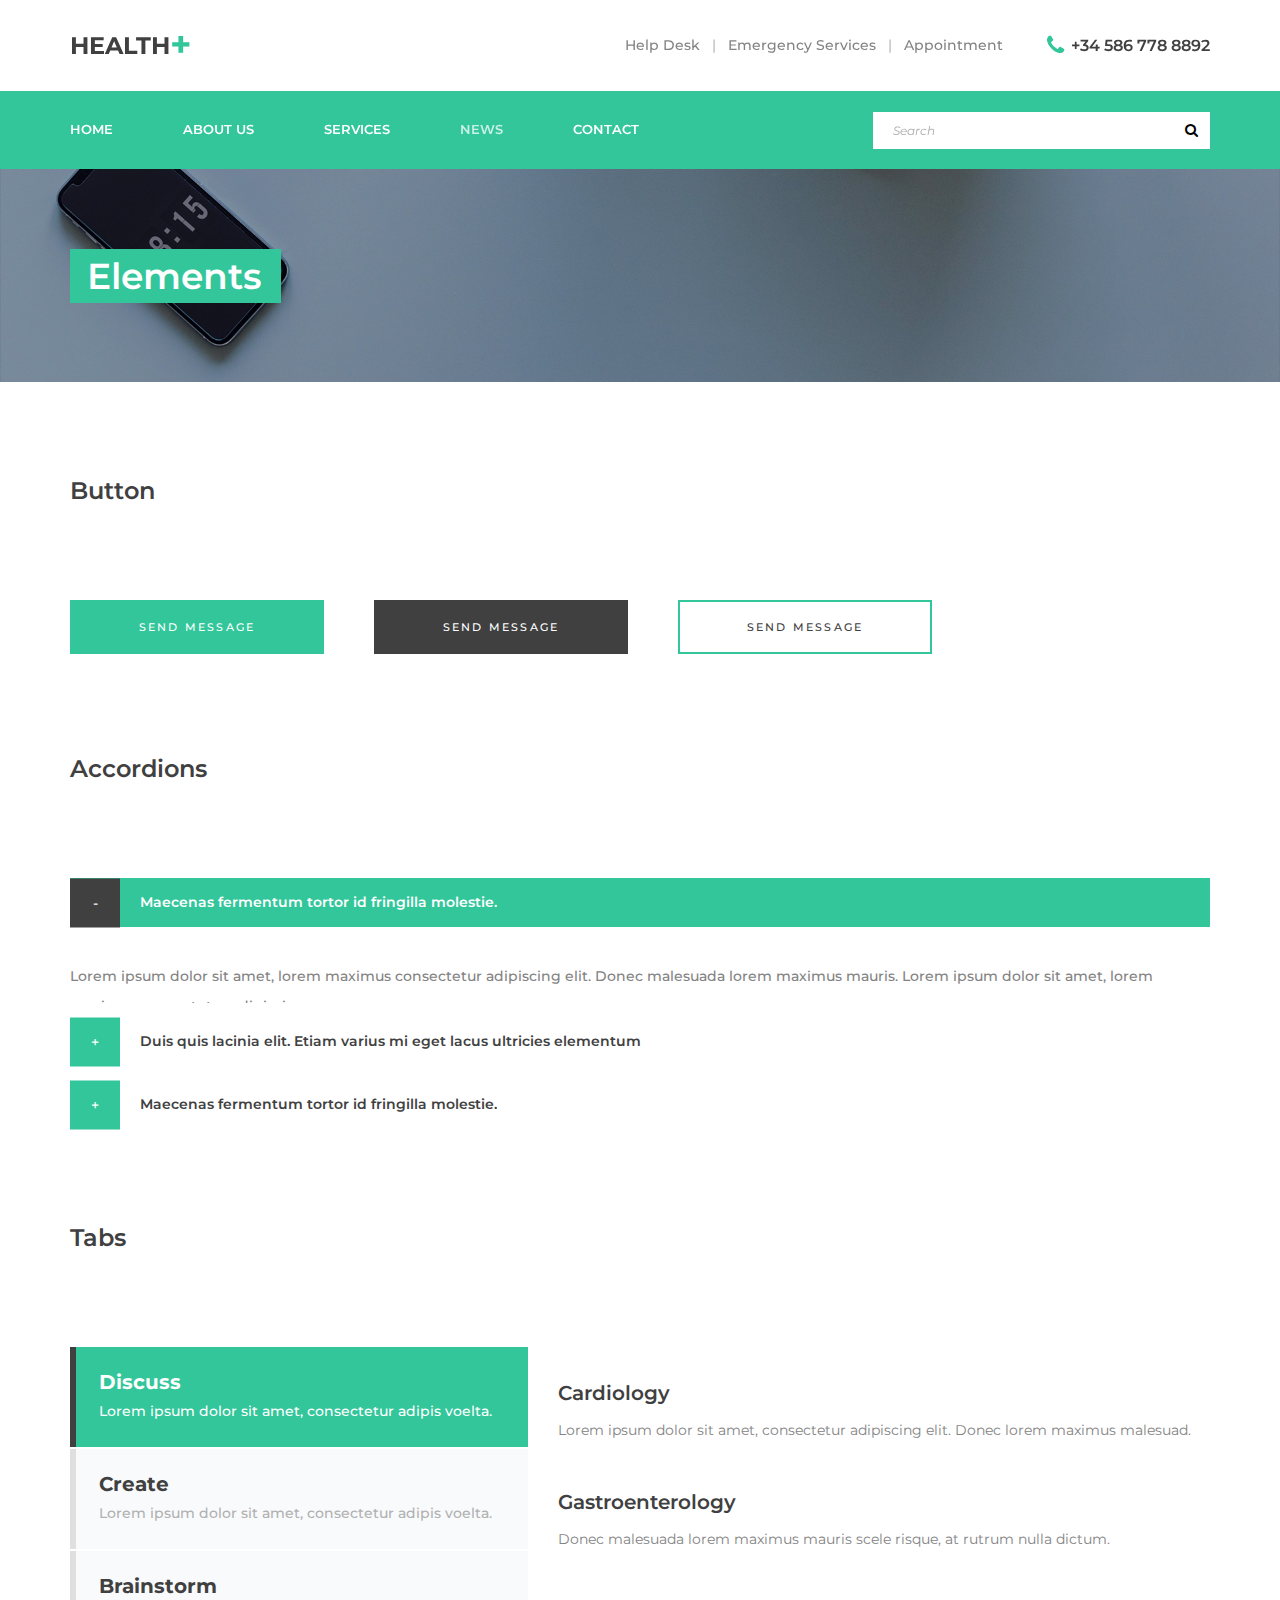
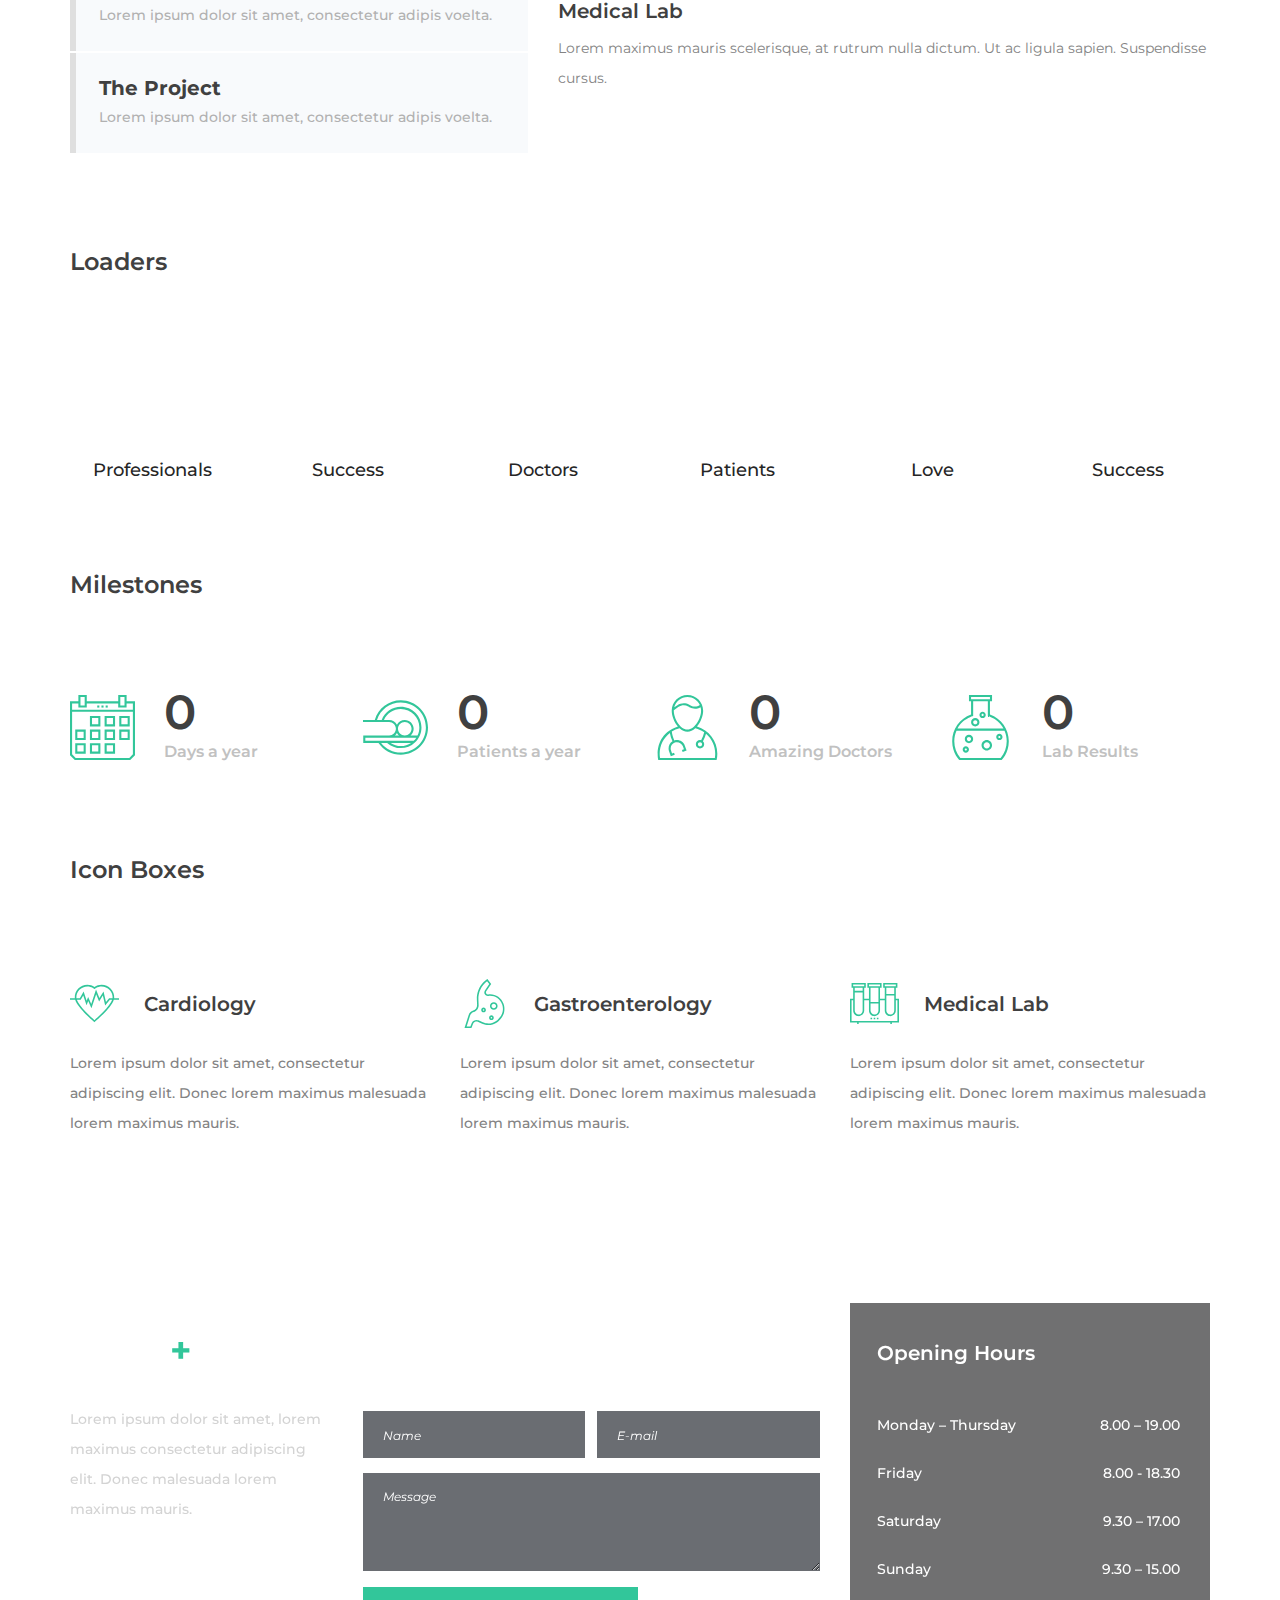
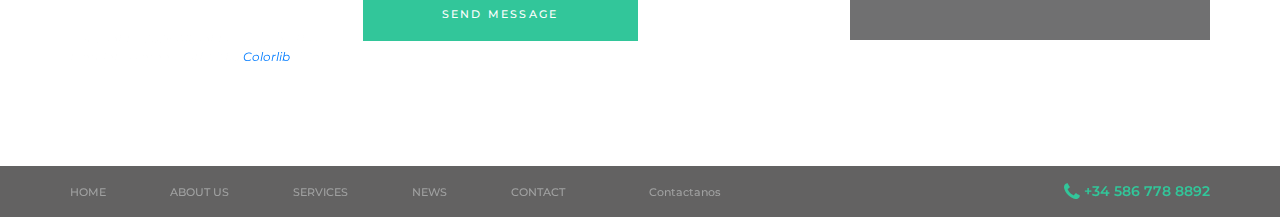
<file: elements.html>
<!DOCTYPE html>
<html lang="en">
<head>
<title>Elements</title>
<meta charset="utf-8">
<meta http-equiv="X-UA-Compatible" content="IE=edge">
<meta name="description" content="Health medical template project">
<meta name="viewport" content="width=device-width, initial-scale=1">
<link rel="stylesheet" type="text/css" href="styles/bootstrap4/bootstrap.min.css">
<link href="plugins/font-awesome-4.7.0/css/font-awesome.min.css" rel="stylesheet" type="text/css">
<link rel="stylesheet" type="text/css" href="styles/elements.css">
<link rel="stylesheet" type="text/css" href="styles/elements_responsive.css">
</head>
<body>

<div class="super_container">

	<!-- Menu -->

	<div class="menu trans_500">
		<div class="menu_content d-flex flex-column align-items-center justify-content-center text-center">
			<div class="menu_close_container"><div class="menu_close"></div></div>
			<form action="#" class="menu_search_form">
				<input type="text" class="menu_search_input" placeholder="Search" required="required">
				<button class="menu_search_button"><i class="fa fa-search" aria-hidden="true"></i></button>
			</form>
			<ul>
				<li class="menu_item"><a href="index.html">Home</a></li>
				<li class="menu_item"><a href="#">About us</a></li>
				<li class="menu_item"><a href="#">Services</a></li>
				<li class="menu_item"><a href="news.html">News</a></li>
				<li class="menu_item"><a href="contact.html">Contact</a></li>
			</ul>
		</div>
		<div class="menu_social">
			<ul>
				<li><a href="#"><i class="fa fa-pinterest" aria-hidden="true"></i></a></li>
				<li><a href="#"><i class="fa fa-facebook" aria-hidden="true"></i></a></li>
				<li><a href="#"><i class="fa fa-twitter" aria-hidden="true"></i></a></li>
				<li><a href="#"><i class="fa fa-dribbble" aria-hidden="true"></i></a></li>
				<li><a href="#"><i class="fa fa-behance" aria-hidden="true"></i></a></li>
				<li><a href="#"><i class="fa fa-linkedin" aria-hidden="true"></i></a></li>
			</ul>
		</div>
	</div>

	<!-- Home -->

	<div class="home">
		<div class="parallax_background parallax-window" data-parallax="scroll" data-image-src="images/elements.jpg" data-speed="0.8"></div>

		<!-- Header -->

		<header class="header" id="header">
			<div>
				<div class="header_top">
					<div class="container">
						<div class="row">
							<div class="col">
								<div class="header_top_content d-flex flex-row align-items-center justify-content-start">
									<div class="logo">
										<a href="#">health<span>+</span></a>
									</div>
									<div class="header_top_extra d-flex flex-row align-items-center justify-content-start ml-auto">
										<div class="header_top_nav">
											<ul class="d-flex flex-row align-items-center justify-content-start">
												<li><a href="#">Help Desk</a></li>
												<li><a href="#">Emergency Services</a></li>
												<li><a href="#">Appointment</a></li>
											</ul>
										</div>
										<div class="header_top_phone">
											<i class="fa fa-phone" aria-hidden="true"></i>
											<span>+34 586 778 8892</span>
										</div>
									</div>
									<div class="hamburger ml-auto"><i class="fa fa-bars" aria-hidden="true"></i></div>
								</div>
							</div>
						</div>
					</div>
				</div>
				<div class="header_nav" id="header_nav_pin">
					<div class="header_nav_inner">
						<div class="header_nav_container">
							<div class="container">
								<div class="row">
									<div class="col">
										<div class="header_nav_content d-flex flex-row align-items-center justify-content-start">
											<nav class="main_nav">
												<ul class="d-flex flex-row align-items-center justify-content-start">
													<li><a href="index.html">Home</a></li>
													<li><a href="about.html">About Us</a></li>
													<li><a href="services.html">Services</a></li>
													<li class="active"><a href="news.html">News</a></li>
													<li><a href="contact.html">Contact</a></li>
												</ul>
											</nav>
											<div class="search_content d-flex flex-row align-items-center justify-content-end ml-auto">
												<form action="#" id="search_container_form" class="search_container_form">
													<input type="text" class="search_container_input" placeholder="Search" required="required">
													<button class="search_container_button"><i class="fa fa-search" aria-hidden="true"></i></button>
												</form>
											</div>
										</div>
									</div>
								</div>
							</div>
						</div>
					</div>
				</div>
			</div>
		</header>

		<div class="home_container">
			<div class="container">
				<div class="row">
					<div class="col">
						<div class="home_content">
							<div class="home_title">Elements</div>
						</div>
					</div>
				</div>
			</div>
		</div>
	</div>

	<!-- Elements -->

	<div class="elements">
		<div class="container">
			<div class="row">
				<div class="col">

					<!-- Buttons -->
					<div class="buttons">
						<div class="elements_title">Button</div>
						<div class="buttons_content">
							<div class="button button_1 elements_button"><a href="#"><span>send message</span><span>send message</span></a></div>
							<div class="button button_2 elements_button"><a href="#"><span>send message</span><span>send message</span></a></div>
							<div class="button button_3 elements_button"><a href="#"><span>send message</span><span>send message</span></a></div>
						</div>
					</div>

					<!-- Accordions -->
					<div class="accordions">
						<div class="elements_title">Accordions</div>
						<div class="accordions_container">

							<div class="accordion_container">
								<div class="accordion d-flex flex-row align-items-center active"><div>Maecenas fermentum tortor id fringilla molestie.</div></div>
								<div class="accordion_panel">
									<div>
										<p>Lorem ipsum dolor sit amet, lorem maximus consectetur adipiscing elit. Donec malesuada lorem maximus mauris. Lorem ipsum dolor sit amet, lorem maximus consectetur adipiscing.</p>
									</div>
								</div>
							</div>

							<div class="accordion_container">
								<div class="accordion d-flex flex-row align-items-center"><div>Duis quis lacinia elit. Etiam varius mi eget lacus ultricies elementum</div></div>
								<div class="accordion_panel">
									<div>
										<p>Lorem ipsum dolor sit amet, lorem maximus consectetur adipiscing elit. Donec malesuada lorem maximus mauris. Lorem ipsum dolor sit amet, lorem maximus consectetur adipiscing.</p>
									</div>
								</div>
							</div>

							<div class="accordion_container">
								<div class="accordion d-flex flex-row align-items-center"><div>Maecenas fermentum tortor id fringilla molestie.</div></div>
								<div class="accordion_panel">
									<div>
										<p>Lorem ipsum dolor sit amet, lorem maximus consectetur adipiscing elit. Donec malesuada lorem maximus mauris. Lorem ipsum dolor sit amet, lorem maximus consectetur adipiscing.</p>
									</div>
								</div>
							</div>

						</div>
					</div>

					<!-- Tabs -->

					<div class="elements_tabs">
						<div class="elements_title">Tabs</div>
						<div class="tabs_content">
							<div class="row">
								<div class="col-lg-5">

									<!-- Tabs -->
									<div class="tabs d-flex flex-row align-items-center justify-content-start flex-wrap">
										<div class="tab active">
											<div class="tab_title">Discuss</div>
											<div class="tab_text">Lorem ipsum dolor sit amet, consectetur adipis voelta.</div>
										</div>
										<div class="tab">
											<div class="tab_title">Create</div>
											<div class="tab_text">Lorem ipsum dolor sit amet, consectetur adipis voelta.</div>
										</div>
										<div class="tab">
											<div class="tab_title">Brainstorm</div>
											<div class="tab_text">Lorem ipsum dolor sit amet, consectetur adipis voelta.</div>
										</div>
										<div class="tab">
											<div class="tab_title">The Project</div>
											<div class="tab_text">Lorem ipsum dolor sit amet, consectetur adipis voelta.</div>
										</div>
									</div>
								</div>
								<div class="col-lg-7">

									<!-- Panels -->
									<div class="tab_panels">

										<!-- Panel -->
										<div class="tab_panel active">
											<div class="tab_panel_content">
												<div class="tab_list">
													<ul>
														<li>
															<div class="tab_list_title">Cardiology</div>
															<div class="tab_list_text"><p>Lorem ipsum dolor sit amet, consectetur adipiscing elit. Donec lorem maximus malesuad.</p></div>
														</li>
														<li>
															<div class="tab_list_title">Gastroenterology</div>
															<div class="tab_list_text"><p>Donec malesuada lorem maximus mauris scele risque, at rutrum nulla dictum.</p></div>
														</li>
														<li>
															<div class="tab_list_title">Medical Lab</div>
															<div class="tab_list_text"><p>Lorem maximus mauris scelerisque, at rutrum nulla dictum. Ut ac ligula sapien. Suspendisse cursus.</p></div>
														</li>
													</ul>
												</div>
											</div>
										</div>

										<!-- Panel -->
										<div class="tab_panel">
											<div class="tab_panel_content">
												<div class="tab_list">
													<ul>
														<li>
															<div class="tab_list_title">Cardiology</div>
															<div class="tab_list_text"><p>Lorem ipsum dolor sit amet, consectetur adipiscing elit. Donec lorem maximus malesuad.</p></div>
														</li>
														<li>
															<div class="tab_list_title">Gastroenterology</div>
															<div class="tab_list_text"><p>Donec malesuada lorem maximus mauris scele risque, at rutrum nulla dictum.</p></div>
														</li>
														<li>
															<div class="tab_list_title">Medical Lab</div>
															<div class="tab_list_text"><p>Lorem maximus mauris scelerisque, at rutrum nulla dictum. Ut ac ligula sapien. Suspendisse cursus.</p></div>
														</li>
													</ul>
												</div>
											</div>
										</div>

										<!-- Panel -->
										<div class="tab_panel">
											<div class="tab_panel_content">
												<div class="tab_list">
													<ul>
														<li>
															<div class="tab_list_title">Cardiology</div>
															<div class="tab_list_text"><p>Lorem ipsum dolor sit amet, consectetur adipiscing elit. Donec lorem maximus malesuad.</p></div>
														</li>
														<li>
															<div class="tab_list_title">Gastroenterology</div>
															<div class="tab_list_text"><p>Donec malesuada lorem maximus mauris scele risque, at rutrum nulla dictum.</p></div>
														</li>
														<li>
															<div class="tab_list_title">Medical Lab</div>
															<div class="tab_list_text"><p>Lorem maximus mauris scelerisque, at rutrum nulla dictum. Ut ac ligula sapien. Suspendisse cursus.</p></div>
														</li>
													</ul>
												</div>
											</div>
										</div>

										<!-- Panel -->
										<div class="tab_panel">
											<div class="tab_panel_content">
												<div class="tab_list">
													<ul>
														<li>
															<div class="tab_list_title">Cardiology</div>
															<div class="tab_list_text"><p>Lorem ipsum dolor sit amet, consectetur adipiscing elit. Donec lorem maximus malesuad.</p></div>
														</li>
														<li>
															<div class="tab_list_title">Gastroenterology</div>
															<div class="tab_list_text"><p>Donec malesuada lorem maximus mauris scele risque, at rutrum nulla dictum.</p></div>
														</li>
														<li>
															<div class="tab_list_title">Medical Lab</div>
															<div class="tab_list_text"><p>Lorem maximus mauris scelerisque, at rutrum nulla dictum. Ut ac ligula sapien. Suspendisse cursus.</p></div>
														</li>
													</ul>
												</div>
											</div>
										</div>

									</div>
								</div>
							</div>
						</div>

					</div>

					<!-- Loaders -->
					<div class="loaders">
						<div class="elements_title">Loaders</div>

						<!-- Loaders -->
						<div class="row loaders_container">
							<div class="col-xl-2 col-lg-4 col-md-6 loader_col">
								<!-- Loader -->
								<div class="loader" data-perc="0.85">
									<div class="loader_content">
										<div class="loader_title">Professionals</div>
									</div>
								</div>
							</div>
							<div class="col-xl-2 col-lg-4 col-md-6 loader_col">
								<!-- Loader -->
								<div class="loader" data-perc="0.90">
									<div class="loader_content">
										<div class="loader_title">Success</div>
									</div>
								</div>
							</div>
							<div class="col-xl-2 col-lg-4 col-md-6 loader_col">
								<!-- Loader -->
								<div class="loader" data-perc="0.55">
									<div class="loader_content">
										<div class="loader_title">Doctors</div>
									</div>
								</div>
							</div>
							<div class="col-xl-2 col-lg-4 col-md-6 loader_col">
								<!-- Loader -->
								<div class="loader" data-perc="0.63">
									<div class="loader_content">
										<div class="loader_title">Patients</div>
									</div>
								</div>
							</div>
							<div class="col-xl-2 col-lg-4 col-md-6 loader_col">
								<!-- Loader -->
								<div class="loader" data-perc="0.85">
									<div class="loader_content">
										<div class="loader_title">Love</div>
									</div>
								</div>
							</div>
							<div class="col-xl-2 col-lg-4 col-md-6 loader_col">
								<!-- Loader -->
								<div class="loader" data-perc="0.90">
									<div class="loader_content">
										<div class="loader_title">Success</div>
									</div>
								</div>
							</div>
						</div>
					</div>

					<!-- Milestones -->
					<div class="milestones">
						<div class="elements_title">Milestones</div>
						<div class="milestones_content">
							<div class="row">

								<!-- Milestone -->
								<div class="col-lg-3 milestone_col">
									<div class="milestone d-flex flex-row align-items-center justify-content-start">
										<div class="milestone_icon d-flex flex-column align-items-center justify-content-center"><img src="images/icon_7.svg" alt=""></div>
										<div class="milestone_content">
											<div class="milestone_counter" data-end-value="365">0</div>
											<div class="milestone_text">Days a year</div>
										</div>
									</div>
								</div>

								<!-- Milestone -->
								<div class="col-lg-3 milestone_col">
									<div class="milestone d-flex flex-row align-items-center justify-content-start">
										<div class="milestone_icon d-flex flex-column align-items-center justify-content-center"><img src="images/icon_6.svg" alt=""></div>
										<div class="milestone_content">
											<div class="milestone_counter" data-end-value="25" data-sign-after="k">0</div>
											<div class="milestone_text">Patients a year</div>
										</div>
									</div>
								</div>

								<!-- Milestone -->
								<div class="col-lg-3 milestone_col">
									<div class="milestone d-flex flex-row align-items-center justify-content-start">
										<div class="milestone_icon d-flex flex-column align-items-center justify-content-center"><img src="images/icon_8.svg" alt=""></div>
										<div class="milestone_content">
											<div class="milestone_counter" data-end-value="125">0</div>
											<div class="milestone_text">Amazing Doctors</div>
										</div>

									</div>
								</div>

								<!-- Milestone -->
								<div class="col-lg-3 milestone_col">
									<div class="milestone d-flex flex-row align-items-center justify-content-start">
										<div class="milestone_icon d-flex flex-column align-items-center justify-content-center"><img src="images/icon_9.svg" alt=""></div>
										<div class="milestone_content">
											<div class="milestone_counter" data-end-value="12" data-sign-after="k">0</div>
											<div class="milestone_text">Lab Results</div>
										</div>
									</div>
								</div>

							</div>
						</div>
					</div>

					<!-- Icon Boxes -->

					<div class="icon_boxes">
						<div class="elements_title">Icon Boxes</div>
						<div class="row icon_boxes_row">

							<!-- Icon Box -->
							<div class="col-lg-4 icon_box_col">
								<div class="icon_box">
									<div class="icon_box_title_container d-flex flex-row align-items-center justify-content-start">
										<div class="icon_box_icon"><img src="images/icon_1.svg" alt=""></div>
										<div class="icon_box_title">Cardiology</div>
									</div>
									<div class="icon_box_text">Lorem ipsum dolor sit amet, consectetur adipiscing elit. Donec lorem maximus malesuada lorem maximus mauris.</div>
								</div>
							</div>

							<!-- Icon Box -->
							<div class="col-lg-4 icon_box_col">
								<div class="icon_box">
									<div class="icon_box_title_container d-flex flex-row align-items-center justify-content-start">
										<div class="icon_box_icon"><img src="images/icon_2.svg" alt=""></div>
										<div class="icon_box_title">Gastroenterology</div>
									</div>
									<div class="icon_box_text">Lorem ipsum dolor sit amet, consectetur adipiscing elit. Donec lorem maximus malesuada lorem maximus mauris.</div>
								</div>
							</div>

							<!-- Icon Box -->
							<div class="col-lg-4 icon_box_col">
								<div class="icon_box">
									<div class="icon_box_title_container d-flex flex-row align-items-center justify-content-start">
										<div class="icon_box_icon"><img src="images/icon_3.svg" alt=""></div>
										<div class="icon_box_title">Medical Lab</div>
									</div>
									<div class="icon_box_text">Lorem ipsum dolor sit amet, consectetur adipiscing elit. Donec lorem maximus malesuada lorem maximus mauris.</div>
								</div>
							</div>

						</div>
					</div>
				</div>
			</div>
		</div>
	</div>

	<!-- Footer -->

	<footer class="footer">
		<div class="parallax_background parallax-window" data-parallax="scroll" data-image-src="images/footer.jpg" data-speed="0.8"></div>
		<div class="footer_content">
			<div class="container">
				<div class="row">

					<!-- Footer About -->
					<div class="col-lg-3 footer_col">
						<div class="footer_about">
							<div class="logo">
								<a href="#">health<span>+</span></a>
							</div>
							<div class="footer_about_text">Lorem ipsum dolor sit amet, lorem maximus consectetur adipiscing elit. Donec malesuada lorem maximus mauris.</div>
							<div class="footer_social">
								<ul class="d-flex flex-row align-items-center justify-content-start">
									<li><a href="#"><i class="fa fa-pinterest" aria-hidden="true"></i></a></li>
									<li><a href="#"><i class="fa fa-facebook" aria-hidden="true"></i></a></li>
									<li><a href="#"><i class="fa fa-twitter" aria-hidden="true"></i></a></li>
									<li><a href="#"><i class="fa fa-dribbble" aria-hidden="true"></i></a></li>
									<li><a href="#"><i class="fa fa-behance" aria-hidden="true"></i></a></li>
									<li><a href="#"><i class="fa fa-linkedin" aria-hidden="true"></i></a></li>
								</ul>
							</div>
							<div class="copyright"><!-- Link back to Colorlib can't be removed. Template is licensed under CC BY 3.0. -->
Copyright &copy;<script>document.write(new Date().getFullYear());</script> All rights reserved | This template is made with <i class="fa fa-heart-o" aria-hidden="true"></i> by <a href="https://colorlib.com" target="_blank">Colorlib</a>
<!-- Link back to Colorlib can't be removed. Template is licensed under CC BY 3.0. -->
</div>
						</div>
					</div>

					<!-- Footer Contact -->
					<div class="col-lg-5 footer_col">
						<div class="footer_contact">
							<div class="footer_contact_title">Quick Contact</div>
							<div class="footer_contact_form_container">
								<form action="#" class="footer_contact_form" id="footer_contact_form">
									<div class="d-flex flex-xl-row flex-column align-items-center justify-content-between">
										<input type="text" class="footer_contact_input" placeholder="Name" required="required">
										<input type="email" class="footer_contact_input" placeholder="E-mail" required="required">
									</div>
									<textarea class="footer_contact_input footer_contact_textarea" placeholder="Message" required="required"></textarea>
									<button class="footer_contact_button">send message</button>
								</form>
							</div>
						</div>
					</div>

					<!-- Footer Hours -->
					<div class="col-lg-4 footer_col">
						<div class="footer_hours">
							<div class="footer_hours_title">Opening Hours</div>
							<ul class="hours_list">
								<li class="d-flex flex-row align-items-center justify-content-start">
									<div>Monday – Thursday</div>
									<div class="ml-auto">8.00 – 19.00</div>
								</li>
								<li class="d-flex flex-row align-items-center justify-content-start">
									<div>Friday</div>
									<div class="ml-auto">8.00 - 18.30</div>
								</li>
								<li class="d-flex flex-row align-items-center justify-content-start">
									<div>Saturday</div>
									<div class="ml-auto">9.30 – 17.00</div>
								</li>
								<li class="d-flex flex-row align-items-center justify-content-start">
									<div>Sunday</div>
									<div class="ml-auto">9.30 – 15.00</div>
								</li>
							</ul>
						</div>
					</div>
				</div>
			</div>
		</div>
		<div class="footer_bar">
			<div class="container">
				<div class="row">
					<div class="col">
						<div class="footer_bar_content d-flex flex-sm-row flex-column align-items-lg-center align-items-start justify-content-start">
							<nav class="footer_nav">
								<ul class="d-flex flex-lg-row flex-column align-items-lg-center align-items-start justify-content-start">
									<li class="active"><a href="index.html">Home</a></li>
									<li><a href="about.html">About Us</a></li>
									<li><a href="services.html">Services</a></li>
									<li><a href="news.html">News</a></li>
									<li><a href="contact.html">Contact</a></li>
								</ul>
							</nav>
							<div class="footer_links">
								<ul class="d-flex flex-lg-row flex-column align-items-lg-center align-items-start justify-content-start">
									<li><a href="#">Contactanos</a></li>
								</ul>
							</div>
							<div class="footer_phone ml-lg-auto">
								<i class="fa fa-phone" aria-hidden="true"></i>
								<span>+34 586 778 8892</span>
							</div>
						</div>
					</div>
				</div>
			</div>
		</div>
	</footer>
</div>

<script src="js/jquery-3.3.1.min.js"></script>
<script src="styles/bootstrap4/popper.js"></script>
<script src="styles/bootstrap4/bootstrap.min.js"></script>
<script src="plugins/greensock/TweenMax.min.js"></script>
<script src="plugins/greensock/TimelineMax.min.js"></script>
<script src="plugins/scrollmagic/ScrollMagic.min.js"></script>
<script src="plugins/greensock/animation.gsap.min.js"></script>
<script src="plugins/greensock/ScrollToPlugin.min.js"></script>
<script src="plugins/easing/easing.js"></script>
<script src="plugins/progressbar/progressbar.min.js"></script>
<script src="plugins/parallax-js-master/parallax.min.js"></script>
<script src="js/elements.js"></script>
</body>
</html>
</file>
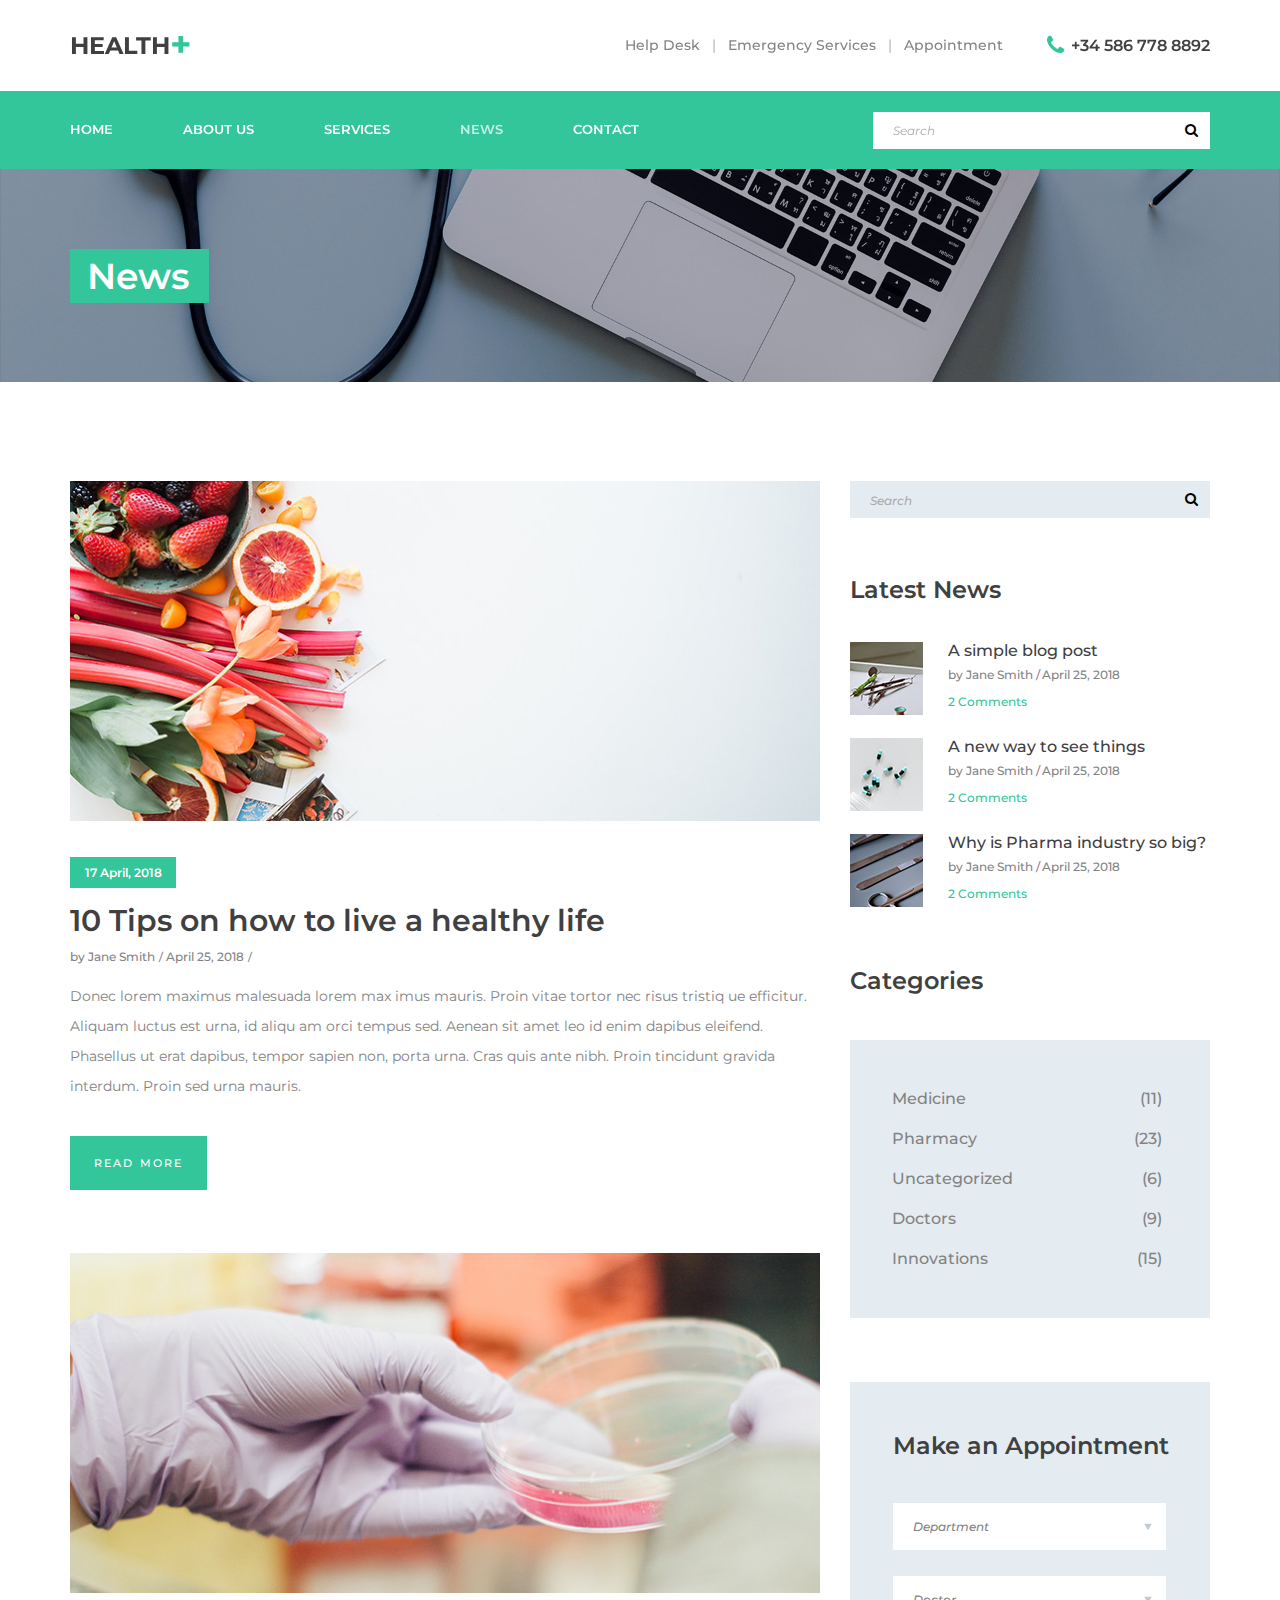
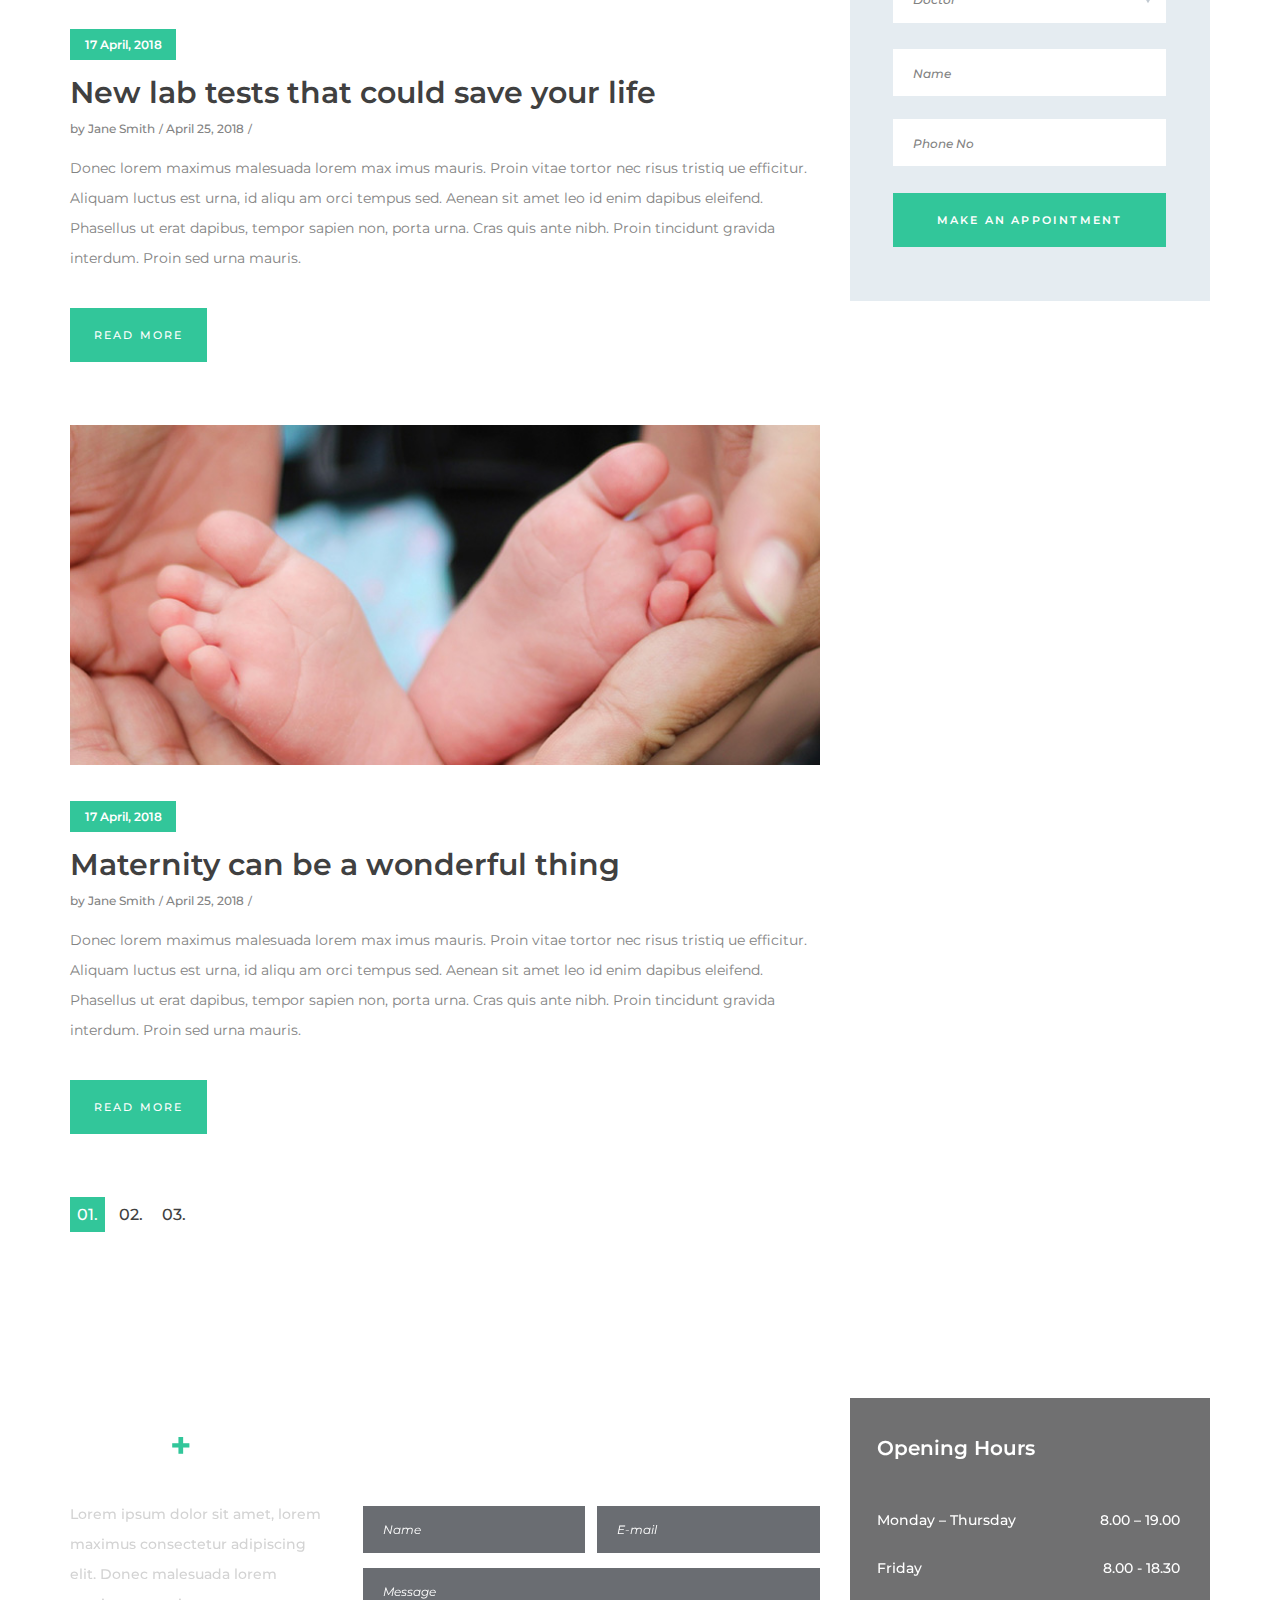
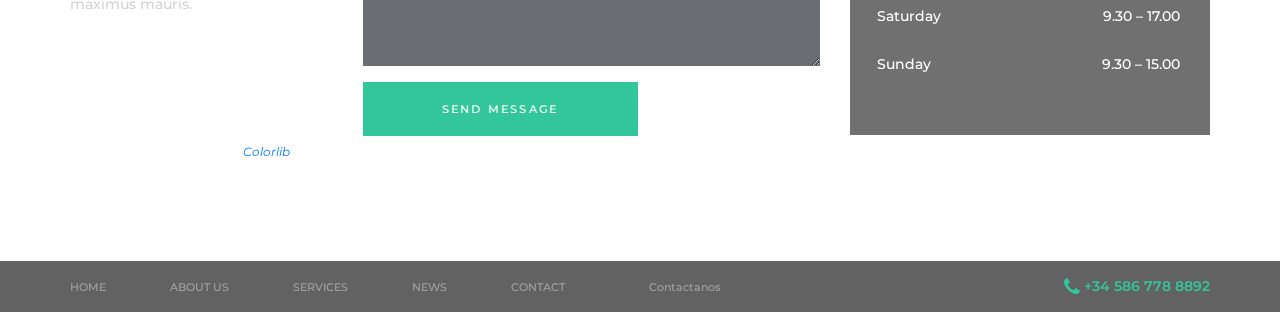
<file: news.html>
<!DOCTYPE html>
<html lang="en">
<head>
<title>News</title>
<meta charset="utf-8">
<meta http-equiv="X-UA-Compatible" content="IE=edge">
<meta name="description" content="Health medical template project">
<meta name="viewport" content="width=device-width, initial-scale=1">
<link rel="stylesheet" type="text/css" href="styles/bootstrap4/bootstrap.min.css">
<link href="plugins/font-awesome-4.7.0/css/font-awesome.min.css" rel="stylesheet" type="text/css">
<link rel="stylesheet" type="text/css" href="plugins/OwlCarousel2-2.2.1/owl.carousel.css">
<link rel="stylesheet" type="text/css" href="plugins/OwlCarousel2-2.2.1/owl.theme.default.css">
<link rel="stylesheet" type="text/css" href="plugins/OwlCarousel2-2.2.1/animate.css">
<link rel="stylesheet" type="text/css" href="styles/news.css">
<link rel="stylesheet" type="text/css" href="styles/news_responsive.css">
</head>
<body>

<div class="super_container">

	<!-- Menu -->

	<div class="menu trans_500">
		<div class="menu_content d-flex flex-column align-items-center justify-content-center text-center">
			<div class="menu_close_container"><div class="menu_close"></div></div>
			<form action="#" class="menu_search_form">
				<input type="text" class="menu_search_input" placeholder="Search" required="required">
				<button class="menu_search_button"><i class="fa fa-search" aria-hidden="true"></i></button>
			</form>
			<ul>
				<li class="menu_item"><a href="index.html">Home</a></li>
				<li class="menu_item"><a href="#">About us</a></li>
				<li class="menu_item"><a href="#">Services</a></li>
				<li class="menu_item"><a href="news.html">News</a></li>
				<li class="menu_item"><a href="contact.html">Contact</a></li>
			</ul>
		</div>
		<div class="menu_social">
			<ul>
				<li><a href="#"><i class="fa fa-pinterest" aria-hidden="true"></i></a></li>
				<li><a href="#"><i class="fa fa-facebook" aria-hidden="true"></i></a></li>
				<li><a href="#"><i class="fa fa-twitter" aria-hidden="true"></i></a></li>
				<li><a href="#"><i class="fa fa-dribbble" aria-hidden="true"></i></a></li>
				<li><a href="#"><i class="fa fa-behance" aria-hidden="true"></i></a></li>
				<li><a href="#"><i class="fa fa-linkedin" aria-hidden="true"></i></a></li>
			</ul>
		</div>
	</div>

	<!-- Home -->

	<div class="home">
		<div class="parallax_background parallax-window" data-parallax="scroll" data-image-src="images/news.jpg" data-speed="0.8"></div>

		<!-- Header -->

		<header class="header" id="header">
			<div>
				<div class="header_top">
					<div class="container">
						<div class="row">
							<div class="col">
								<div class="header_top_content d-flex flex-row align-items-center justify-content-start">
									<div class="logo">
										<a href="#">health<span>+</span></a>
									</div>
									<div class="header_top_extra d-flex flex-row align-items-center justify-content-start ml-auto">
										<div class="header_top_nav">
											<ul class="d-flex flex-row align-items-center justify-content-start">
												<li><a href="#">Help Desk</a></li>
												<li><a href="#">Emergency Services</a></li>
												<li><a href="#">Appointment</a></li>
											</ul>
										</div>
										<div class="header_top_phone">
											<i class="fa fa-phone" aria-hidden="true"></i>
											<span>+34 586 778 8892</span>
										</div>
									</div>
									<div class="hamburger ml-auto"><i class="fa fa-bars" aria-hidden="true"></i></div>
								</div>
							</div>
						</div>
					</div>
				</div>
				<div class="header_nav" id="header_nav_pin">
					<div class="header_nav_inner">
						<div class="header_nav_container">
							<div class="container">
								<div class="row">
									<div class="col">
										<div class="header_nav_content d-flex flex-row align-items-center justify-content-start">
											<nav class="main_nav">
												<ul class="d-flex flex-row align-items-center justify-content-start">
													<li><a href="index.html">Home</a></li>
													<li><a href="about.html">About Us</a></li>
													<li><a href="services.html">Services</a></li>
													<li class="active"><a href="news.html">News</a></li>
													<li><a href="contact.html">Contact</a></li>
												</ul>
											</nav>
											<div class="search_content d-flex flex-row align-items-center justify-content-end ml-auto">
												<form action="#" id="search_container_form" class="search_container_form">
													<input type="text" class="search_container_input" placeholder="Search" required="required">
													<button class="search_container_button"><i class="fa fa-search" aria-hidden="true"></i></button>
												</form>
											</div>
										</div>
									</div>
								</div>
							</div>
						</div>
					</div>
				</div>
			</div>
		</header>

		<div class="home_container">
			<div class="container">
				<div class="row">
					<div class="col">
						<div class="home_content">
							<div class="home_title">News</div>
						</div>
					</div>
				</div>
			</div>
		</div>
	</div>

	<!-- News -->

	<div class="news">
		<div class="container">
			<div class="row">

				<!-- News Posts -->
				<div class="col-lg-8">
					<div class="news_posts">

						<!-- News Post -->
						<div class="news_post">
							<div class="news_post_image"><img src="images/news_1.jpg" alt=""></div>
							<div class="news_post_content">
								<div class="news_post_date"><a href="#">17 April, 2018</a></div>
								<div class="news_post_title"><a href="#">10 Tips on how to live a healthy life</a></div>
								<div class="news_post_info">
									<ul class="d-flex flex-row align-items-center justify-content-start">
										<li><a href="#">by Jane Smith</a></li>
										<li><a href="#">April 25, 2018</a></li>
									</ul>
								</div>
								<div class="news_post_text">
									<p>Donec lorem maximus malesuada lorem max imus mauris. Proin vitae tortor nec risus tristiq ue efficitur. Aliquam luctus est urna, id aliqu am orci tempus sed. Aenean sit amet leo id enim dapibus eleifend. Phasellus ut erat dapibus, tempor sapien non, porta urna. Cras quis ante nibh. Proin tincidunt gravida interdum. Proin sed urna mauris.</p>
								</div>
								<div class="button news_post_button"><a href="#"><span>read more</span><span>read more</span></a></div>
							</div>
						</div>

						<!-- News Post -->
						<div class="news_post">
							<div class="news_post_image"><img src="images/news_2.jpg" alt=""></div>
							<div class="news_post_content">
								<div class="news_post_date"><a href="#">17 April, 2018</a></div>
								<div class="news_post_title"><a href="#">New lab tests that could save your life</a></div>
								<div class="news_post_info">
									<ul class="d-flex flex-row align-items-center justify-content-start">
										<li><a href="#">by Jane Smith</a></li>
										<li><a href="#">April 25, 2018</a></li>
									</ul>
								</div>
								<div class="news_post_text">
									<p>Donec lorem maximus malesuada lorem max imus mauris. Proin vitae tortor nec risus tristiq ue efficitur. Aliquam luctus est urna, id aliqu am orci tempus sed. Aenean sit amet leo id enim dapibus eleifend. Phasellus ut erat dapibus, tempor sapien non, porta urna. Cras quis ante nibh. Proin tincidunt gravida interdum. Proin sed urna mauris.</p>
								</div>
								<div class="button news_post_button"><a href="#"><span>read more</span><span>read more</span></a></div>
							</div>
						</div>

						<!-- News Post -->
						<div class="news_post">
							<div class="news_post_image"><img src="images/news_3.jpg" alt=""></div>
							<div class="news_post_content">
								<div class="news_post_date"><a href="#">17 April, 2018</a></div>
								<div class="news_post_title"><a href="#">Maternity can be a wonderful thing</a></div>
								<div class="news_post_info">
									<ul class="d-flex flex-row align-items-center justify-content-start">
										<li><a href="#">by Jane Smith</a></li>
										<li><a href="#">April 25, 2018</a></li>
									</ul>
								</div>
								<div class="news_post_text">
									<p>Donec lorem maximus malesuada lorem max imus mauris. Proin vitae tortor nec risus tristiq ue efficitur. Aliquam luctus est urna, id aliqu am orci tempus sed. Aenean sit amet leo id enim dapibus eleifend. Phasellus ut erat dapibus, tempor sapien non, porta urna. Cras quis ante nibh. Proin tincidunt gravida interdum. Proin sed urna mauris.</p>
								</div>
								<div class="button news_post_button"><a href="#"><span>read more</span><span>read more</span></a></div>
							</div>
						</div>

						<div class="pagination">
							<ul class="d-flex flex-row align-items-center justify-content-start">
								<li class="active"><a href="#">01.</a></li>
								<li><a href="#">02.</a></li>
								<li><a href="#">03.</a></li>
							</ul>
						</div>
					</div>
				</div>

				<!-- Sidebar -->
				<div class="col-lg-4">
					<div class="news_sidebar">

						<!-- Search -->
						<div class="sidebar_search">
							<form action="#" id="sidebar_search" class="sidebar_search">
								<input type="text" class="sidebar_search_input" placeholder="Search" required="required">
								<button class="sidebar_search_button"><i class="fa fa-search" aria-hidden="true"></i></button>
							</form>
						</div>

						<!-- Latest News -->
						<div class="sidebar_latest">
							<div class="sidebar_title">Latest News</div>
							<div class="sidebar_latest_container">

								<!-- Latest News Post -->
								<div class="latest d-flex flex-row align-items-start justify-content-start">
									<div><div class="latest_image"><img src="images/latest_1.jpg" alt=""></div></div>
									<div class="latest_content">
										<div class="latest_title"><a href="news.html">A simple blog post</a></div>
										<div class="latest_info">
											<ul class="d-flex flex-row align-items-start justify-content-start">
												<li><a href="#">by Jane Smith</a></li>
												<li><a href="#">April 25, 2018</a></li>
											</ul>
										</div>
										<div class="latest_comments"><a href="#">2 Comments</a></div>
									</div>
								</div>

								<!-- Latest News Post -->
								<div class="latest d-flex flex-row align-items-start justify-content-start">
									<div><div class="latest_image"><img src="images/latest_2.jpg" alt=""></div></div>
									<div class="latest_content">
										<div class="latest_title"><a href="news.html">A new way to see things</a></div>
										<div class="latest_info">
											<ul class="d-flex flex-row align-items-start justify-content-start">
												<li><a href="#">by Jane Smith</a></li>
												<li><a href="#">April 25, 2018</a></li>
											</ul>
										</div>
										<div class="latest_comments"><a href="#">2 Comments</a></div>
									</div>
								</div>

								<!-- Latest News Post -->
								<div class="latest d-flex flex-row align-items-start justify-content-start">
									<div><div class="latest_image"><img src="images/latest_3.jpg" alt=""></div></div>
									<div class="latest_content">
										<div class="latest_title"><a href="news.html">Why is Pharma industry so big?</a></div>
										<div class="latest_info">
											<ul class="d-flex flex-row align-items-start justify-content-start">
												<li><a href="#">by Jane Smith</a></li>
												<li><a href="#">April 25, 2018</a></li>
											</ul>
										</div>
										<div class="latest_comments"><a href="#">2 Comments</a></div>
									</div>
								</div>

							</div>
						</div>

						<!-- Categories -->
						<div class="sidebar_categories">
							<div class="sidebar_title">Categories</div>
							<div class="categories">
								<ul>
									<li><a href="#"><div class="d-flex flex-row align-items-center justify-content-start">
										<div>Medicine</div>
										<div class="ml-auto">(11)</div>
									</div></a></li>
									<li><a href="#"><div class="d-flex flex-row align-items-center justify-content-start">
										<div>Pharmacy</div>
										<div class="ml-auto">(23)</div>
									</div></a></li>
									<li><a href="#"><div class="d-flex flex-row align-items-center justify-content-start">
										<div>Uncategorized</div>
										<div class="ml-auto">(6)</div>
									</div></a></li>
									<li><a href="#"><div class="d-flex flex-row align-items-center justify-content-start">
										<div>Doctors</div>
										<div class="ml-auto">(9)</div>
									</div></a></li>
									<li><a href="#"><div class="d-flex flex-row align-items-center justify-content-start">
										<div>Innovations</div>
										<div class="ml-auto">(15)</div>
									</div></a></li>
								</ul>
							</div>
						</div>

						<!-- Appointment -->
						<div class="info_form_container">
							<div class="info_form_title">Make an Appointment</div>
							<form action="#" class="info_form" id="info_form">
								<select name="info_form_dep" id="info_form_dep" class="info_form_dep info_input info_select">
									<option>Department</option>
									<option>Department</option>
									<option>Department</option>
								</select>
								<select name="info_form_doc" id="info_form_doc" class="info_form_doc info_input info_select">
									<option>Doctor</option>
									<option>Doctor</option>
									<option>Doctor</option>
								</select>
								<input type="text" class="info_input" placeholder="Name" required="required">
								<input type="text" class="info_input" placeholder="Phone No">
								<button class="info_form_button">make an appointment</button>
							</form>
						</div>

					</div>
				</div>
			</div>
		</div>
	</div>

	<!-- Footer -->

	<footer class="footer">
		<div class="parallax_background parallax-window" data-parallax="scroll" data-image-src="images/footer.jpg" data-speed="0.8"></div>
		<div class="footer_content">
			<div class="container">
				<div class="row">

					<!-- Footer About -->
					<div class="col-lg-3 footer_col">
						<div class="footer_about">
							<div class="logo">
								<a href="#">health<span>+</span></a>
							</div>
							<div class="footer_about_text">Lorem ipsum dolor sit amet, lorem maximus consectetur adipiscing elit. Donec malesuada lorem maximus mauris.</div>
							<div class="footer_social">
								<ul class="d-flex flex-row align-items-center justify-content-start">
									<li><a href="#"><i class="fa fa-pinterest" aria-hidden="true"></i></a></li>
									<li><a href="#"><i class="fa fa-facebook" aria-hidden="true"></i></a></li>
									<li><a href="#"><i class="fa fa-twitter" aria-hidden="true"></i></a></li>
									<li><a href="#"><i class="fa fa-dribbble" aria-hidden="true"></i></a></li>
									<li><a href="#"><i class="fa fa-behance" aria-hidden="true"></i></a></li>
									<li><a href="#"><i class="fa fa-linkedin" aria-hidden="true"></i></a></li>
								</ul>
							</div>
							<div class="copyright"><!-- Link back to Colorlib can't be removed. Template is licensed under CC BY 3.0. -->
Copyright &copy;<script>document.write(new Date().getFullYear());</script> All rights reserved | This template is made with <i class="fa fa-heart-o" aria-hidden="true"></i> by <a href="https://colorlib.com" target="_blank">Colorlib</a>
<!-- Link back to Colorlib can't be removed. Template is licensed under CC BY 3.0. -->
</div>
						</div>
					</div>

					<!-- Footer Contact -->
					<div class="col-lg-5 footer_col">
						<div class="footer_contact">
							<div class="footer_contact_title">Quick Contact</div>
							<div class="footer_contact_form_container">
								<form action="#" class="footer_contact_form" id="footer_contact_form">
									<div class="d-flex flex-xl-row flex-column align-items-center justify-content-between">
										<input type="text" class="footer_contact_input" placeholder="Name" required="required">
										<input type="email" class="footer_contact_input" placeholder="E-mail" required="required">
									</div>
									<textarea class="footer_contact_input footer_contact_textarea" placeholder="Message" required="required"></textarea>
									<button class="footer_contact_button">send message</button>
								</form>
							</div>
						</div>
					</div>

					<!-- Footer Hours -->
					<div class="col-lg-4 footer_col">
						<div class="footer_hours">
							<div class="footer_hours_title">Opening Hours</div>
							<ul class="hours_list">
								<li class="d-flex flex-row align-items-center justify-content-start">
									<div>Monday – Thursday</div>
									<div class="ml-auto">8.00 – 19.00</div>
								</li>
								<li class="d-flex flex-row align-items-center justify-content-start">
									<div>Friday</div>
									<div class="ml-auto">8.00 - 18.30</div>
								</li>
								<li class="d-flex flex-row align-items-center justify-content-start">
									<div>Saturday</div>
									<div class="ml-auto">9.30 – 17.00</div>
								</li>
								<li class="d-flex flex-row align-items-center justify-content-start">
									<div>Sunday</div>
									<div class="ml-auto">9.30 – 15.00</div>
								</li>
							</ul>
						</div>
					</div>
				</div>
			</div>
		</div>
		<div class="footer_bar">
			<div class="container">
				<div class="row">
					<div class="col">
						<div class="footer_bar_content d-flex flex-sm-row flex-column align-items-lg-center align-items-start justify-content-start">
							<nav class="footer_nav">
								<ul class="d-flex flex-lg-row flex-column align-items-lg-center align-items-start justify-content-start">
									<li class="active"><a href="index.html">Home</a></li>
									<li><a href="about.html">About Us</a></li>
									<li><a href="services.html">Services</a></li>
									<li><a href="news.html">News</a></li>
									<li><a href="contact.html">Contact</a></li>
								</ul>
							</nav>
							<div class="footer_links">
								<ul class="d-flex flex-lg-row flex-column align-items-lg-center align-items-start justify-content-start">
									<li><a href="#">Contactanos</a></li>
								</ul>
							</div>
							<div class="footer_phone ml-lg-auto">
								<i class="fa fa-phone" aria-hidden="true"></i>
								<span>+34 586 778 8892</span>
							</div>
						</div>
					</div>
				</div>
			</div>
		</div>
	</footer>
</div>

<script src="js/jquery-3.3.1.min.js"></script>
<script src="styles/bootstrap4/popper.js"></script>
<script src="styles/bootstrap4/bootstrap.min.js"></script>
<script src="plugins/greensock/TweenMax.min.js"></script>
<script src="plugins/greensock/TimelineMax.min.js"></script>
<script src="plugins/scrollmagic/ScrollMagic.min.js"></script>
<script src="plugins/greensock/animation.gsap.min.js"></script>
<script src="plugins/greensock/ScrollToPlugin.min.js"></script>
<script src="plugins/OwlCarousel2-2.2.1/owl.carousel.js"></script>
<script src="plugins/easing/easing.js"></script>
<script src="plugins/parallax-js-master/parallax.min.js"></script>
<script src="js/news.js"></script>
</body>
</html>
</file>
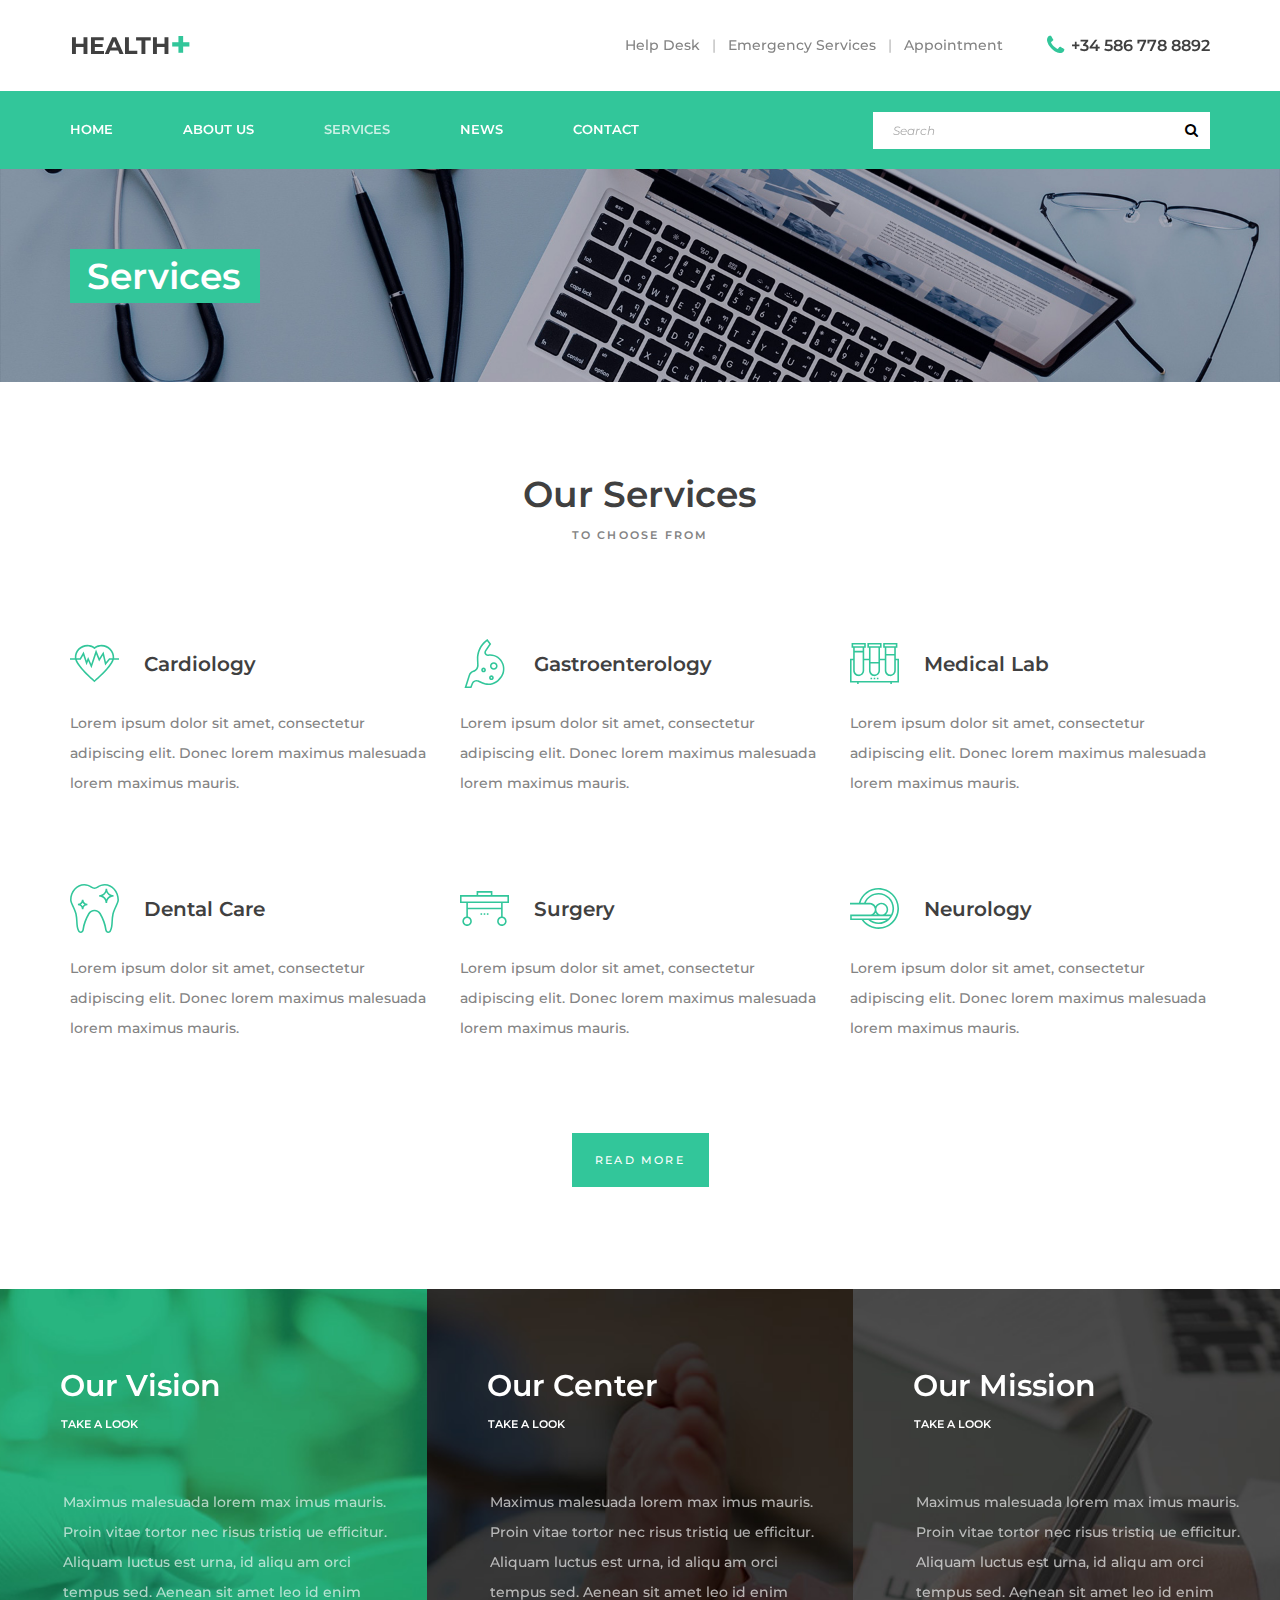
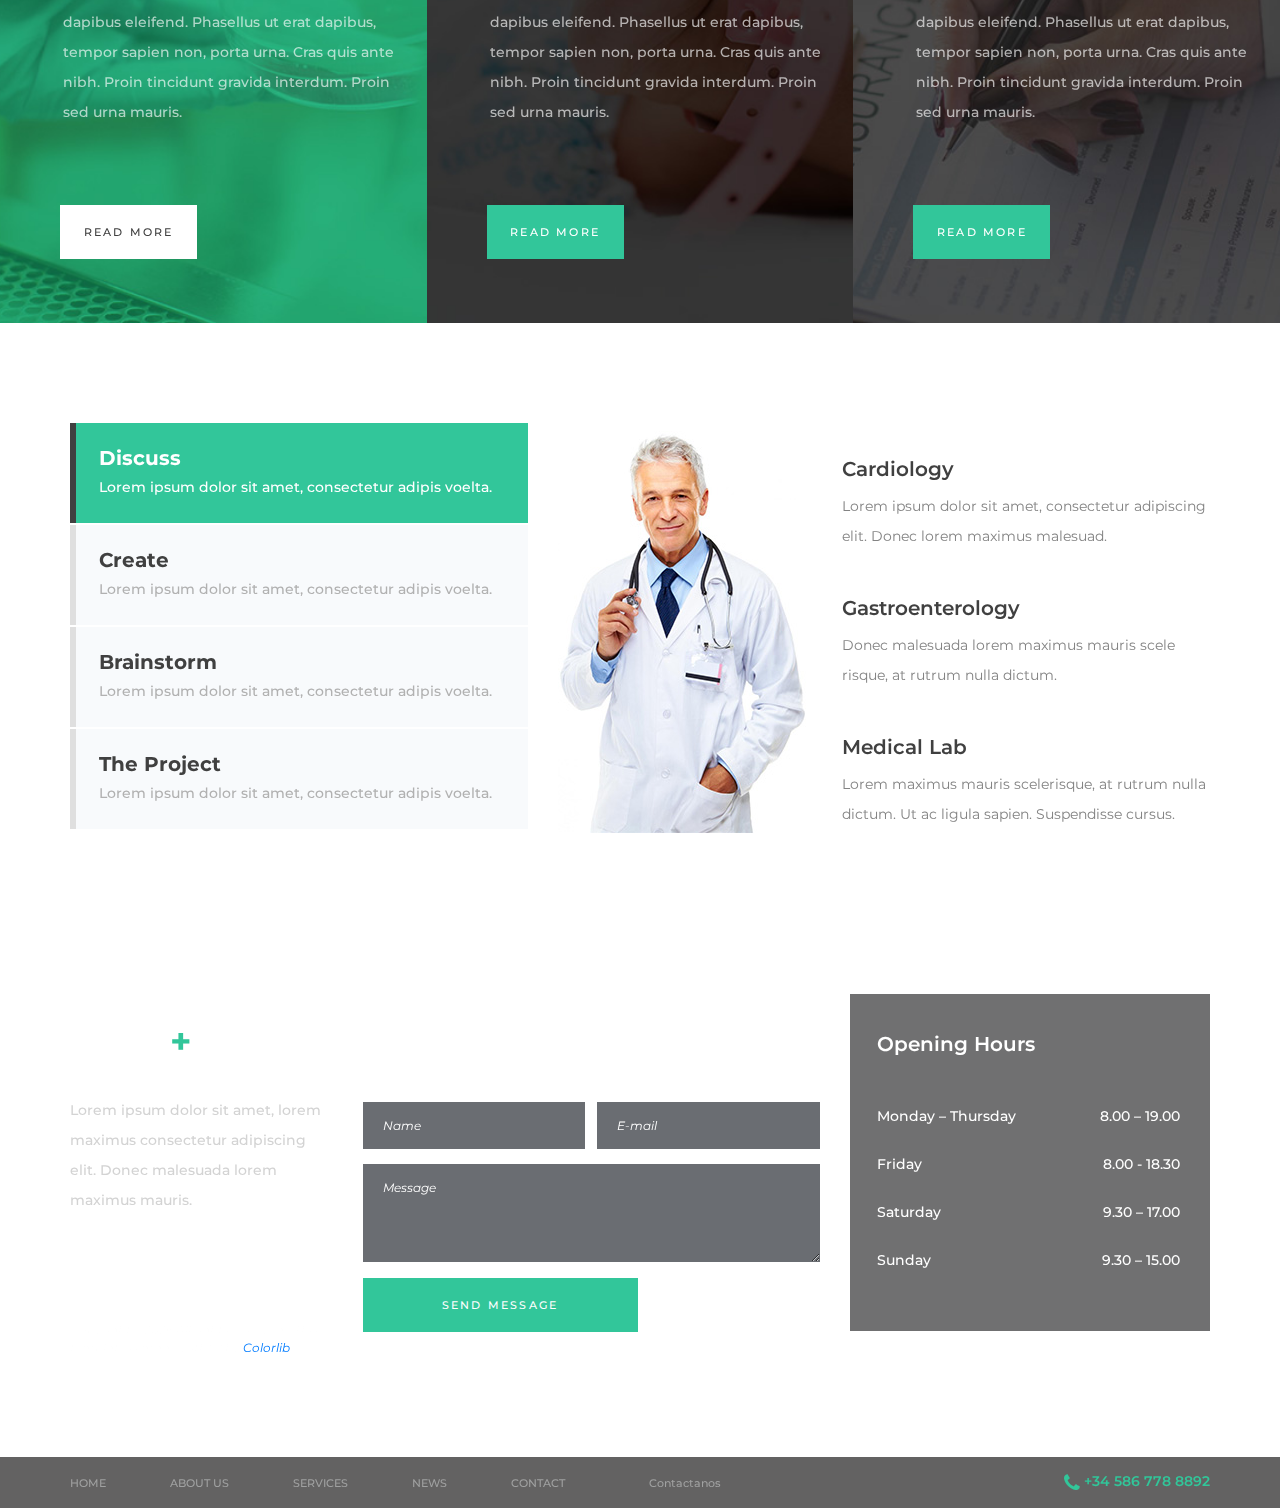
<file: services.html>
<!DOCTYPE html>
<html lang="en">
<head>
<title>Services</title>
<meta charset="utf-8">
<meta http-equiv="X-UA-Compatible" content="IE=edge">
<meta name="description" content="Health medical template project">
<meta name="viewport" content="width=device-width, initial-scale=1">
<link rel="stylesheet" type="text/css" href="styles/bootstrap4/bootstrap.min.css">
<link href="plugins/font-awesome-4.7.0/css/font-awesome.min.css" rel="stylesheet" type="text/css">
<link rel="stylesheet" type="text/css" href="plugins/OwlCarousel2-2.2.1/owl.carousel.css">
<link rel="stylesheet" type="text/css" href="plugins/OwlCarousel2-2.2.1/owl.theme.default.css">
<link rel="stylesheet" type="text/css" href="plugins/OwlCarousel2-2.2.1/animate.css">
<link rel="stylesheet" type="text/css" href="styles/services.css">
<link rel="stylesheet" type="text/css" href="styles/services_responsive.css">
</head>
<body>

<div class="super_container">

	<!-- Menu -->

	<div class="menu trans_500">
		<div class="menu_content d-flex flex-column align-items-center justify-content-center text-center">
			<div class="menu_close_container"><div class="menu_close"></div></div>
			<form action="#" class="menu_search_form">
				<input type="text" class="menu_search_input" placeholder="Search" required="required">
				<button class="menu_search_button"><i class="fa fa-search" aria-hidden="true"></i></button>
			</form>
			<ul>
				<li class="menu_item"><a href="index.html">Home</a></li>
				<li class="menu_item"><a href="#">About us</a></li>
				<li class="menu_item"><a href="#">Services</a></li>
				<li class="menu_item"><a href="news.html">News</a></li>
				<li class="menu_item"><a href="contact.html">Contact</a></li>
			</ul>
		</div>
		<div class="menu_social">
			<ul>
				<li><a href="#"><i class="fa fa-pinterest" aria-hidden="true"></i></a></li>
				<li><a href="#"><i class="fa fa-facebook" aria-hidden="true"></i></a></li>
				<li><a href="#"><i class="fa fa-twitter" aria-hidden="true"></i></a></li>
				<li><a href="#"><i class="fa fa-dribbble" aria-hidden="true"></i></a></li>
				<li><a href="#"><i class="fa fa-behance" aria-hidden="true"></i></a></li>
				<li><a href="#"><i class="fa fa-linkedin" aria-hidden="true"></i></a></li>
			</ul>
		</div>
	</div>

	<!-- Home -->

	<div class="home">
		<div class="parallax_background parallax-window" data-parallax="scroll" data-image-src="images/services.jpg" data-speed="0.8"></div>

		<!-- Header -->

		<header class="header" id="header">
			<div>
				<div class="header_top">
					<div class="container">
						<div class="row">
							<div class="col">
								<div class="header_top_content d-flex flex-row align-items-center justify-content-start">
									<div class="logo">
										<a href="#">health<span>+</span></a>
									</div>
									<div class="header_top_extra d-flex flex-row align-items-center justify-content-start ml-auto">
										<div class="header_top_nav">
											<ul class="d-flex flex-row align-items-center justify-content-start">
												<li><a href="#">Help Desk</a></li>
												<li><a href="#">Emergency Services</a></li>
												<li><a href="#">Appointment</a></li>
											</ul>
										</div>
										<div class="header_top_phone">
											<i class="fa fa-phone" aria-hidden="true"></i>
											<span>+34 586 778 8892</span>
										</div>
									</div>
									<div class="hamburger ml-auto"><i class="fa fa-bars" aria-hidden="true"></i></div>
								</div>
							</div>
						</div>
					</div>
				</div>
				<div class="header_nav" id="header_nav_pin">
					<div class="header_nav_inner">
						<div class="header_nav_container">
							<div class="container">
								<div class="row">
									<div class="col">
										<div class="header_nav_content d-flex flex-row align-items-center justify-content-start">
											<nav class="main_nav">
												<ul class="d-flex flex-row align-items-center justify-content-start">
													<li><a href="index.html">Home</a></li>
													<li><a href="about.html">About Us</a></li>
													<li class="active"><a href="services.html">Services</a></li>
													<li><a href="news.html">News</a></li>
													<li><a href="contact.html">Contact</a></li>
												</ul>
											</nav>
											<div class="search_content d-flex flex-row align-items-center justify-content-end ml-auto">
												<form action="#" id="search_container_form" class="search_container_form">
													<input type="text" class="search_container_input" placeholder="Search" required="required">
													<button class="search_container_button"><i class="fa fa-search" aria-hidden="true"></i></button>
												</form>
											</div>
										</div>
									</div>
								</div>
							</div>
						</div>
					</div>
				</div>
			</div>
		</header>

		<div class="home_container">
			<div class="container">
				<div class="row">
					<div class="col">
						<div class="home_content">
							<div class="home_title">Services</div>
						</div>
					</div>
				</div>
			</div>
		</div>
	</div>

	<!-- Services -->

	<div class="services">
		<div class="container">
			<div class="row">
				<div class="col text-center">
					<div class="section_title">Our Services</div>
					<div class="section_subtitle">to choose from</div>
				</div>
			</div>
			<div class="row icon_boxes_row">

				<!-- Icon Box -->
				<div class="col-xl-4 col-lg-6">
					<div class="icon_box">
						<div class="icon_box_title_container d-flex flex-row align-items-center justify-content-start">
							<div class="icon_box_icon"><img src="images/icon_1.svg" alt=""></div>
							<div class="icon_box_title">Cardiology</div>
						</div>
						<div class="icon_box_text">Lorem ipsum dolor sit amet, consectetur adipiscing elit. Donec lorem maximus malesuada lorem maximus mauris.</div>
					</div>
				</div>

				<!-- Icon Box -->
				<div class="col-xl-4 col-lg-6">
					<div class="icon_box">
						<div class="icon_box_title_container d-flex flex-row align-items-center justify-content-start">
							<div class="icon_box_icon"><img src="images/icon_2.svg" alt=""></div>
							<div class="icon_box_title">Gastroenterology</div>
						</div>
						<div class="icon_box_text">Lorem ipsum dolor sit amet, consectetur adipiscing elit. Donec lorem maximus malesuada lorem maximus mauris.</div>
					</div>
				</div>

				<!-- Icon Box -->
				<div class="col-xl-4 col-lg-6">
					<div class="icon_box">
						<div class="icon_box_title_container d-flex flex-row align-items-center justify-content-start">
							<div class="icon_box_icon"><img src="images/icon_3.svg" alt=""></div>
							<div class="icon_box_title">Medical Lab</div>
						</div>
						<div class="icon_box_text">Lorem ipsum dolor sit amet, consectetur adipiscing elit. Donec lorem maximus malesuada lorem maximus mauris.</div>
					</div>
				</div>

				<!-- Icon Box -->
				<div class="col-xl-4 col-lg-6">
					<div class="icon_box">
						<div class="icon_box_title_container d-flex flex-row align-items-center justify-content-start">
							<div class="icon_box_icon"><img src="images/icon_4.svg" alt=""></div>
							<div class="icon_box_title">Dental Care</div>
						</div>
						<div class="icon_box_text">Lorem ipsum dolor sit amet, consectetur adipiscing elit. Donec lorem maximus malesuada lorem maximus mauris.</div>
					</div>
				</div>

				<!-- Icon Box -->
				<div class="col-xl-4 col-lg-6">
					<div class="icon_box">
						<div class="icon_box_title_container d-flex flex-row align-items-center justify-content-start">
							<div class="icon_box_icon"><img src="images/icon_5.svg" alt=""></div>
							<div class="icon_box_title">Surgery</div>
						</div>
						<div class="icon_box_text">Lorem ipsum dolor sit amet, consectetur adipiscing elit. Donec lorem maximus malesuada lorem maximus mauris.</div>
					</div>
				</div>

				<!-- Icon Box -->
				<div class="col-xl-4 col-lg-6">
					<div class="icon_box">
						<div class="icon_box_title_container d-flex flex-row align-items-center justify-content-start">
							<div class="icon_box_icon"><img src="images/icon_6.svg" alt=""></div>
							<div class="icon_box_title">Neurology</div>
						</div>
						<div class="icon_box_text">Lorem ipsum dolor sit amet, consectetur adipiscing elit. Donec lorem maximus malesuada lorem maximus mauris.</div>
					</div>
				</div>

			</div>
			<div class="row">
				<div class="col">
					<div class="button services_button ml-auto mr-auto"><a href="#"><span>read more</span><span>read more</span></a></div>
				</div>
			</div>
		</div>
	</div>

	<!-- Boxes -->

	<div class="boxes d-flex flex-lg-row flex-column align-items-start justify-content-start">

		<!-- Box -->
		<div class="box">
			<div class="background_image" style="background-image:url(images/box_1.jpg)"></div>
			<div class="box_title">Our Vision</div>
			<div class="box_subtitle">take a look</div>
			<div class="box_text">Maximus malesuada lorem max imus mauris. Proin vitae tortor nec risus tristiq ue efficitur. Aliquam luctus est urna, id aliqu am orci tempus sed. Aenean sit amet leo id enim dapibus eleifend. Phasellus ut erat dapibus, tempor sapien non, porta urna. Cras quis ante nibh. Proin tincidunt gravida interdum. Proin sed urna mauris.</div>
			<div class="button button_2 box_button"><a href="#"><span>read more</span><span>read more</span></a></div>
		</div>

		<!-- Box -->
		<div class="box">
			<div class="background_image" style="background-image:url(images/box_2.jpg)"></div>
			<div class="box_title">Our Center</div>
			<div class="box_subtitle">take a look</div>
			<div class="box_text">Maximus malesuada lorem max imus mauris. Proin vitae tortor nec risus tristiq ue efficitur. Aliquam luctus est urna, id aliqu am orci tempus sed. Aenean sit amet leo id enim dapibus eleifend. Phasellus ut erat dapibus, tempor sapien non, porta urna. Cras quis ante nibh. Proin tincidunt gravida interdum. Proin sed urna mauris.</div>
			<div class="button box_button"><a href="#"><span>read more</span><span>read more</span></a></div>
		</div>

		<!-- Box -->
		<div class="box">
			<div class="background_image" style="background-image:url(images/box_3.jpg)"></div>
			<div class="box_title">Our Mission</div>
			<div class="box_subtitle">take a look</div>
			<div class="box_text">Maximus malesuada lorem max imus mauris. Proin vitae tortor nec risus tristiq ue efficitur. Aliquam luctus est urna, id aliqu am orci tempus sed. Aenean sit amet leo id enim dapibus eleifend. Phasellus ut erat dapibus, tempor sapien non, porta urna. Cras quis ante nibh. Proin tincidunt gravida interdum. Proin sed urna mauris.</div>
			<div class="button box_button"><a href="#"><span>read more</span><span>read more</span></a></div>
		</div>

	</div>

	<!-- Tabs -->

	<div class="tabs_container">
		<div class="container">
			<div class="row">
				<div class="col-lg-5">

					<!-- Tabs -->
					<div class="tabs d-flex flex-row align-items-center justify-content-start flex-wrap">
						<div class="tab active">
							<div class="tab_title">Discuss</div>
							<div class="tab_text">Lorem ipsum dolor sit amet, consectetur adipis voelta.</div>
						</div>
						<div class="tab">
							<div class="tab_title">Create</div>
							<div class="tab_text">Lorem ipsum dolor sit amet, consectetur adipis voelta.</div>
						</div>
						<div class="tab">
							<div class="tab_title">Brainstorm</div>
							<div class="tab_text">Lorem ipsum dolor sit amet, consectetur adipis voelta.</div>
						</div>
						<div class="tab">
							<div class="tab_title">The Project</div>
							<div class="tab_text">Lorem ipsum dolor sit amet, consectetur adipis voelta.</div>
						</div>
					</div>
				</div>
				<div class="col-lg-7">

					<!-- Panels -->
					<div class="tab_panels">

						<!-- Panel -->
						<div class="tab_panel active">
							<div class="tab_panel_content">
								<div class="row">
									<div class="col-lg-5">
										<div class="tab_image"><img src="images/tabs.jpg" alt=""></div>
									</div>
									<div class="col-lg-7">
										<div class="tab_list">
											<ul>
												<li>
													<div class="tab_list_title">Cardiology</div>
													<div class="tab_list_text"><p>Lorem ipsum dolor sit amet, consectetur adipiscing elit. Donec lorem maximus malesuad.</p></div>
												</li>
												<li>
													<div class="tab_list_title">Gastroenterology</div>
													<div class="tab_list_text"><p>Donec malesuada lorem maximus mauris scele risque, at rutrum nulla dictum.</p></div>
												</li>
												<li>
													<div class="tab_list_title">Medical Lab</div>
													<div class="tab_list_text"><p>Lorem maximus mauris scelerisque, at rutrum nulla dictum. Ut ac ligula sapien. Suspendisse cursus.</p></div>
												</li>
											</ul>
										</div>
									</div>
								</div>
							</div>
						</div>

						<!-- Panel -->
						<div class="tab_panel">
							<div class="tab_panel_content">
								<div class="tab_list">
									<ul>
										<li>
											<div class="tab_list_title">Cardiology</div>
											<div class="tab_list_text"><p>Lorem ipsum dolor sit amet, consectetur adipiscing elit. Donec lorem maximus malesuad.</p></div>
										</li>
										<li>
											<div class="tab_list_title">Gastroenterology</div>
											<div class="tab_list_text"><p>Donec malesuada lorem maximus mauris scele risque, at rutrum nulla dictum.</p></div>
										</li>
										<li>
											<div class="tab_list_title">Medical Lab</div>
											<div class="tab_list_text"><p>Lorem maximus mauris scelerisque, at rutrum nulla dictum. Ut ac ligula sapien. Suspendisse cursus.</p></div>
										</li>
									</ul>
								</div>
							</div>
						</div>

						<!-- Panel -->
						<div class="tab_panel">
							<div class="tab_panel_content">
								<div class="tab_list">
									<ul>
										<li>
											<div class="tab_list_title">Cardiology</div>
											<div class="tab_list_text"><p>Lorem ipsum dolor sit amet, consectetur adipiscing elit. Donec lorem maximus malesuad.</p></div>
										</li>
										<li>
											<div class="tab_list_title">Gastroenterology</div>
											<div class="tab_list_text"><p>Donec malesuada lorem maximus mauris scele risque, at rutrum nulla dictum.</p></div>
										</li>
										<li>
											<div class="tab_list_title">Medical Lab</div>
											<div class="tab_list_text"><p>Lorem maximus mauris scelerisque, at rutrum nulla dictum. Ut ac ligula sapien. Suspendisse cursus.</p></div>
										</li>
									</ul>
								</div>
							</div>
						</div>

						<!-- Panel -->
						<div class="tab_panel">
							<div class="tab_panel_content">
								<div class="tab_list">
									<ul>
										<li>
											<div class="tab_list_title">Cardiology</div>
											<div class="tab_list_text"><p>Lorem ipsum dolor sit amet, consectetur adipiscing elit. Donec lorem maximus malesuad.</p></div>
										</li>
										<li>
											<div class="tab_list_title">Gastroenterology</div>
											<div class="tab_list_text"><p>Donec malesuada lorem maximus mauris scele risque, at rutrum nulla dictum.</p></div>
										</li>
										<li>
											<div class="tab_list_title">Medical Lab</div>
											<div class="tab_list_text"><p>Lorem maximus mauris scelerisque, at rutrum nulla dictum. Ut ac ligula sapien. Suspendisse cursus.</p></div>
										</li>
									</ul>
								</div>
							</div>
						</div>

					</div>
				</div>
			</div>
		</div>
	</div>

	<!-- Footer -->

	<footer class="footer">
		<div class="parallax_background parallax-window" data-parallax="scroll" data-image-src="images/footer.jpg" data-speed="0.8"></div>
		<div class="footer_content">
			<div class="container">
				<div class="row">

					<!-- Footer About -->
					<div class="col-lg-3 footer_col">
						<div class="footer_about">
							<div class="logo">
								<a href="#">health<span>+</span></a>
							</div>
							<div class="footer_about_text">Lorem ipsum dolor sit amet, lorem maximus consectetur adipiscing elit. Donec malesuada lorem maximus mauris.</div>
							<div class="footer_social">
								<ul class="d-flex flex-row align-items-center justify-content-start">
									<li><a href="#"><i class="fa fa-pinterest" aria-hidden="true"></i></a></li>
									<li><a href="#"><i class="fa fa-facebook" aria-hidden="true"></i></a></li>
									<li><a href="#"><i class="fa fa-twitter" aria-hidden="true"></i></a></li>
									<li><a href="#"><i class="fa fa-dribbble" aria-hidden="true"></i></a></li>
									<li><a href="#"><i class="fa fa-behance" aria-hidden="true"></i></a></li>
									<li><a href="#"><i class="fa fa-linkedin" aria-hidden="true"></i></a></li>
								</ul>
							</div>
							<div class="copyright"><!-- Link back to Colorlib can't be removed. Template is licensed under CC BY 3.0. -->
Copyright &copy;<script>document.write(new Date().getFullYear());</script> All rights reserved | This template is made with <i class="fa fa-heart-o" aria-hidden="true"></i> by <a href="https://colorlib.com" target="_blank">Colorlib</a>
<!-- Link back to Colorlib can't be removed. Template is licensed under CC BY 3.0. -->
</div>
						</div>
					</div>

					<!-- Footer Contact -->
					<div class="col-lg-5 footer_col">
						<div class="footer_contact">
							<div class="footer_contact_title">Quick Contact</div>
							<div class="footer_contact_form_container">
								<form action="#" class="footer_contact_form" id="footer_contact_form">
									<div class="d-flex flex-xl-row flex-column align-items-center justify-content-between">
										<input type="text" class="footer_contact_input" placeholder="Name" required="required">
										<input type="email" class="footer_contact_input" placeholder="E-mail" required="required">
									</div>
									<textarea class="footer_contact_input footer_contact_textarea" placeholder="Message" required="required"></textarea>
									<button class="footer_contact_button">send message</button>
								</form>
							</div>
						</div>
					</div>

					<!-- Footer Hours -->
					<div class="col-lg-4 footer_col">
						<div class="footer_hours">
							<div class="footer_hours_title">Opening Hours</div>
							<ul class="hours_list">
								<li class="d-flex flex-row align-items-center justify-content-start">
									<div>Monday – Thursday</div>
									<div class="ml-auto">8.00 – 19.00</div>
								</li>
								<li class="d-flex flex-row align-items-center justify-content-start">
									<div>Friday</div>
									<div class="ml-auto">8.00 - 18.30</div>
								</li>
								<li class="d-flex flex-row align-items-center justify-content-start">
									<div>Saturday</div>
									<div class="ml-auto">9.30 – 17.00</div>
								</li>
								<li class="d-flex flex-row align-items-center justify-content-start">
									<div>Sunday</div>
									<div class="ml-auto">9.30 – 15.00</div>
								</li>
							</ul>
						</div>
					</div>
				</div>
			</div>
		</div>
		<div class="footer_bar">
			<div class="container">
				<div class="row">
					<div class="col">
						<div class="footer_bar_content d-flex flex-sm-row flex-column align-items-lg-center align-items-start justify-content-start">
							<nav class="footer_nav">
								<ul class="d-flex flex-lg-row flex-column align-items-lg-center align-items-start justify-content-start">
									<li class="active"><a href="index.html">Home</a></li>
									<li><a href="about.html">About Us</a></li>
									<li><a href="services.html">Services</a></li>
									<li><a href="news.html">News</a></li>
									<li><a href="contact.html">Contact</a></li>
								</ul>
							</nav>
							<div class="footer_links">
								<ul class="d-flex flex-lg-row flex-column align-items-lg-center align-items-start justify-content-start">
									<li><a href="#">Contactanos</a></li>
								</ul>
							</div>
							<div class="footer_phone ml-lg-auto">
								<i class="fa fa-phone" aria-hidden="true"></i>
								<span>+34 586 778 8892</span>
							</div>
						</div>
					</div>
				</div>
			</div>
		</div>
	</footer>
</div>

<script src="js/jquery-3.3.1.min.js"></script>
<script src="styles/bootstrap4/popper.js"></script>
<script src="styles/bootstrap4/bootstrap.min.js"></script>
<script src="plugins/greensock/TweenMax.min.js"></script>
<script src="plugins/greensock/TimelineMax.min.js"></script>
<script src="plugins/scrollmagic/ScrollMagic.min.js"></script>
<script src="plugins/greensock/animation.gsap.min.js"></script>
<script src="plugins/greensock/ScrollToPlugin.min.js"></script>
<script src="plugins/OwlCarousel2-2.2.1/owl.carousel.js"></script>
<script src="plugins/easing/easing.js"></script>
<script src="plugins/parallax-js-master/parallax.min.js"></script>
<script src="js/services.js"></script>
</body>
</html>
</file>
<file: styles/main_styles.css>
@charset "utf-8";
/* CSS Document */

/******************************

[Table of Contents]

1. Fonts
2. Body and some general stuff
3. Header
4. Menu
5. Home
6. Info Boxes
7. Call To Action
8. Services
9. Departments
10. FAQ
11. Latest News
12. Footer


******************************/

/***********
1. Fonts
***********/

@import url('https://fonts.googleapis.com/css?family=Montserrat:300,300i,400,400i,500,500i,600,600i,700,700i,800,900');

/*********************************
2. Body and some general stuff
*********************************/

*
{
	margin: 0;
	padding: 0;
	-webkit-font-smoothing: antialiased;
	-webkit-text-shadow: rgba(0,0,0,.01) 0 0 1px;
	text-shadow: rgba(0,0,0,.01) 0 0 1px;
}
body
{
	font-family: 'Montserrat', sans-serif;
	font-size: 14px;
	font-weight: 400;
	background: #FFFFFF;
	color: #a5a5a5;
}
div
{
	display: block;
	position: relative;
	-webkit-box-sizing: border-box;
    -moz-box-sizing: border-box;
    box-sizing: border-box;
}
ul
{
	list-style: none;
	margin-bottom: 0px;
}
p
{
	font-family: 'Montserrat', sans-serif;
	font-size: 14px;
	line-height: 2;
	font-weight: 400;
	color: #929191;
	-webkit-font-smoothing: antialiased;
	-webkit-text-shadow: rgba(0,0,0,.01) 0 0 1px;
	text-shadow: rgba(0,0,0,.01) 0 0 1px;
}
p a
{
	display: inline;
	position: relative;
	color: inherit;
	border-bottom: solid 1px #ffa07f;
	-webkit-transition: all 200ms ease;
	-moz-transition: all 200ms ease;
	-ms-transition: all 200ms ease;
	-o-transition: all 200ms ease;
	transition: all 200ms ease;
}
p:last-of-type
{
	margin-bottom: 0;
}
a, a:hover, a:visited, a:active, a:link
{
	text-decoration: none;
	-webkit-font-smoothing: antialiased;
	-webkit-text-shadow: rgba(0,0,0,.01) 0 0 1px;
	text-shadow: rgba(0,0,0,.01) 0 0 1px;
}
p a:active
{
	position: relative;
	color: #FF6347;
}
p a:hover
{
	color: #FFFFFF;
	background: #ffa07f;
}
p a:hover::after
{
	opacity: 0.2;
}
::selection
{
	background: #32c69a;
	color: #FFFFFF;
}
p::selection
{

}
h1{font-size: 48px;}
h2{font-size: 36px;}
h3{font-size: 24px;}
h4{font-size: 18px;}
h5{font-size: 14px;}
h1, h2, h3, h4, h5, h6
{
	font-family: 'Montserrat', sans-serif;
	-webkit-font-smoothing: antialiased;
	-webkit-text-shadow: rgba(0,0,0,.01) 0 0 1px;
	text-shadow: rgba(0,0,0,.01) 0 0 1px;
}
h1::selection,
h2::selection,
h3::selection,
h4::selection,
h5::selection,
h6::selection
{

}
.form-control
{
	color: #db5246;
}
section
{
	display: block;
	position: relative;
	box-sizing: border-box;
}
.clear
{
	clear: both;
}
.clearfix::before, .clearfix::after
{
	content: "";
	display: table;
}
.clearfix::after
{
	clear: both;
}
.clearfix
{
	zoom: 1;
}
.float_left
{
	float: left;
}
.float_right
{
	float: right;
}
.trans_200
{
	-webkit-transition: all 200ms ease;
	-moz-transition: all 200ms ease;
	-ms-transition: all 200ms ease;
	-o-transition: all 200ms ease;
	transition: all 200ms ease;
}
.trans_300
{
	-webkit-transition: all 300ms ease;
	-moz-transition: all 300ms ease;
	-ms-transition: all 300ms ease;
	-o-transition: all 300ms ease;
	transition: all 300ms ease;
}
.trans_400
{
	-webkit-transition: all 400ms ease;
	-moz-transition: all 400ms ease;
	-ms-transition: all 400ms ease;
	-o-transition: all 400ms ease;
	transition: all 400ms ease;
}
.trans_500
{
	-webkit-transition: all 500ms ease;
	-moz-transition: all 500ms ease;
	-ms-transition: all 500ms ease;
	-o-transition: all 500ms ease;
	transition: all 500ms ease;
}
.fill_height
{
	height: 100%;
}
.super_container
{
	width: 100%;
	overflow: hidden;
}
.prlx_parent
{
	overflow: hidden;
}
.prlx
{
	height: 130% !important;
}
.parallax-window
{
    min-height: 400px;
    background: transparent;
}
.parallax_background
{
	position: absolute;
	top: 0;
	left: 0;
	width: 100%;
	height: 100%;
}
.background_image
{
	position: absolute;
	top: 0;
	left: 0;
	width: 100%;
	height: 100%;
	background-repeat: no-repeat;
	background-size: cover;
	background-position: top top;
}
.nopadding
{
	padding: 0px !important;
}
.button
{
	width: 137px;
	height: 54px;
	background: #32c69a;
	overflow: hidden;
}
.button a
{
	display: block;
	position: relative;
	width: 100%;
	height: 100%;
	text-align: center;
}
.button a span
{
	font-size: 11px;
	font-weight: 500;
	color: #FFFFFF;
	line-height: 54px;
	letter-spacing: 0.2em;
	text-transform: uppercase;
	white-space: nowrap;
	-webkit-transition: all 400ms ease;
	-moz-transition: all 400ms ease;
	-ms-transition: all 400ms ease;
	-o-transition: all 400ms ease;
	transition: all 400ms ease;
}
.button a span:first-child
{
	position: absolute;
	top: 50%;
	left: 50%;
	-webkit-transform: translate(-50%, -50%);
	-moz-transform: translate(-50%, -50%);
	-ms-transform: translate(-50%, -50%);
	-o-transform: translate(-50%, -50%);
	transform: translate(-50%, -50%);
}
.button a span:last-child
{
	position: absolute;
	left: 50%;
	-webkit-transform: translateX(-50%);
	-moz-transform: translateX(-50%);
	-ms-transform: translateX(-50%);
	-o-transform: translateX(-50%);
	transform: translateX(-50%);
	top: 100%;
	font-size: 9px;
	opacity: 0;
}
.button:hover a span:first-child
{
	top: -10%;
	font-size: 9px;
	opacity: 0;
}
.button:hover a span:last-child
{
	top: 50%;
	-webkit-transform: translate(-50%, -50%);
	-moz-transform: translate(-50%, -50%);
	-ms-transform: translate(-50%, -50%);
	-o-transform: translate(-50%, -50%);
	transform: translate(-50%, -50%);
	font-size: 11px;
	opacity: 1;
}
.section_title
{
	font-size: 36px;
	font-weight: 600;
	color: #404040;
	line-height: 0.75;
}
.section_subtitle
{
	font-size: 11px;
	font-weight: 600;
	color: #838383;
	line-height: 0.75;
	letter-spacing: 0.2em;
	text-transform: uppercase;
	margin-top: 23px;
}

/*********************************
3. Header
*********************************/

.header
{
	position: absolute;
	top: 0;
	left: 0;
	width: 100%;
	background: #FFFFFF;
	z-index: 100;
}
.header.scrolled
{
	position: fixed;
	top: -91px;
	left: 0;
}
.header_top
{
	width: 100%;
	z-index: 2;
}
.header_top_content
{
	height: 91px;
	-webkit-transition: all 200ms ease;
	-moz-transition: all 200ms ease;
	-ms-transition: all 200ms ease;
	-o-transition: all 200ms ease;
	transition: all 200ms ease;
}
.logo a
{
	line-height: 0.75;
	color: #404040;
	font-size: 24px;
	font-weight: 700;
	text-transform: uppercase;
}
.logo a span
{
	position: relative;
	font-size: 36px;
	color: #32c69a;
	line-height: 0.75;
	vertical-align: text-top;
}
.header_top_nav ul li
{
	position: relative;
}
.header_top_nav ul li:not(:last-child)::after
{
	content: '|';
	margin-left: 12px;
	margin-right: 12px;
}
.header_top_nav ul li a
{
	font-size: 14px;
	font-weight: 500;
	color: #838383;
	-webkit-transition: all 200ms ease;
	-moz-transition: all 200ms ease;
	-ms-transition: all 200ms ease;
	-o-transition: all 200ms ease;
	transition: all 200ms ease;
}
.header_top_nav ul li a:hover
{
	color: #32c69a;
}
.header_top_phone
{
	margin-left: 44px;
}
.header_top_phone i
{
	font-size: 22px;
	color: #32c69a;
	vertical-align: middle;
	transform: translateY(-1px);
}
.header_top_phone span
{
	font-size: 16px;
	font-weight: 600;
	color: #404040;
	margin-left: 3px;
	vertical-align: middle;
}
.hamburger
{
	display: none;
	cursor: pointer;
}
.hamburger i
{
	font-size: 18px;
	color: #4c4c4c;
	-webkit-transition: all 200ms ease;
	-moz-transition: all 200ms ease;
	-ms-transition: all 200ms ease;
	-o-transition: all 200ms ease;
	transition: all 200ms ease;
}
.hamburger i:hover
{
	color: #329fec;
}
.header_nav
{
	z-index: 2;
}
.header_nav_inner
{
	width: 100%;
}
.header_nav_container
{
	z-index: 1;
	background: #32c69a;
}
.header_nav_content
{
	height: 78px;
}
.main_nav
{
	height: 100%;
}
.main_nav ul
{
	height: 100%;
}
.main_nav ul li
{
	position: relative;
}
.main_nav ul li:not(:last-child)
{
	margin-right: 70px;
}
.main_nav ul li a
{
	display: block;
	position: relative;
	height: 100%;
	font-size: 13px;
	font-weight: 600;
	color: #FFFFFF;
	z-index: 1;
	text-transform: uppercase;
	-webkit-transition: all 200ms ease;
	-moz-transition: all 200ms ease;
	-ms-transition: all 200ms ease;
	-o-transition: all 200ms ease;
	transition: all 200ms ease;
}
.main_nav ul li a:hover,
.main_nav ul li.active a
{
	color: rgba(255,255,255,0.75);
}
.search_content
{
	height: 60px;
}
.search_container_form
{
	position: relative;
	width: 337px;
}
.search_container_input
{
	width: 100%;
	height: 37px;
	border: none;
	outline: none;
	padding-left: 20px;
}
.search_container_input::-webkit-input-placeholder
{
	font-size: 12px !important;
	font-weight: 400 !important;
	font-style: italic;
	color: #ababab !important;
}
.search_container_input:-moz-placeholder
{
	font-size: 12px !important;
	font-weight: 400 !important;
	font-style: italic;
	color: #ababab !important;
}
.search_container_input::-moz-placeholder
{
	font-size: 12px !important;
	font-weight: 400 !important;
	font-style: italic;
	color: #ababab !important;
}
.search_container_input:-ms-input-placeholder
{
	font-size: 12px !important;
	font-weight: 400 !important;
	font-style: italic;
	color: #ababab !important;
}
.search_container_input::input-placeholder
{
	font-size: 12px !important;
	font-weight: 400 !important;
	font-style: italic;
	color: #ababab !important;
}
.search_container_button
{
	position: absolute;
	top: 0;
	right: 0;
	width: 37px;
	height: 37px;
	border: none;
	outline: none;
	cursor: pointer;
	background: #FFFFFF;
}
.header_search
{
	display: inline-block;
	vertical-align: middle;
	padding: 10px;
	cursor: pointer;
}
.header_search i
{
	color: #4c4c4c;
	-webkit-transition: all 200ms ease;
	-moz-transition: all 200ms ease;
	-ms-transition: all 200ms ease;
	-o-transition: all 200ms ease;
	transition: all 200ms ease;
}
.header_search:hover i
{
	color: #329fec;
}

/*********************************
4. Menu
*********************************/

.menu
{
	position: fixed;
	width: 100vw;
	height: 100vh;
	background: rgba(50,198,154,0.95);
	z-index: 101;
	opacity: 0;
	visibility: hidden;
}
.menu.active
{
	opacity: 0.98;
	visibility: visible;
}
.menu_content
{
	width: 100%;
	height: 100%;
}
.menu_content ul
{
	margin-top: 40px;
}
.menu_item
{
	position: relative;
	margin-bottom: 3px;
}
.menu_item:last-child
{
	margin-bottom: 0px;
}
.menu_item a
{
	display: inline-block;
	position: relative;
	font-size: 36px;
	color: #FFFFFF;
	font-weight: 600;
}
.menu_item a::after
{
	display: block;
	position: absolute;
	top: 52%;
	left: 0;
	width: 0;
	height: 4px;
	background: #FFFFFF;
	letter-spacing: 2px;
	content: '';
	z-index: 10;
	pointer-events: none;
	-webkit-transition: all 200ms ease;
	-moz-transition: all 200ms ease;
	-ms-transition: all 200ms ease;
	-o-transition: all 200ms ease;
	transition: all 400ms ease;
}
.menu_item:hover a::after
{
	width: 100%;
}
.menu_close_container
{
	position: absolute;
	top: 94px;
	right: 122px;
	width: 21px;
	height: 21px;
	cursor: pointer;
	-webkit-transform: rotate(45deg);
	-moz-transform: rotate(45deg);
	-ms-transform: rotate(45deg);
	-o-transform: rotate(45deg);
	transform: rotate(45deg);
}
.menu_close
{
	top: 9px;
	width: 21px;
	height: 3px;
	background: #FFFFFF;
	-webkit-transition: all 200ms ease;
	-moz-transition: all 200ms ease;
	-ms-transition: all 200ms ease;
	-o-transition: all 200ms ease;
	transition: all 200ms ease;
}
.menu_close::after
{
	display: block;
	position: absolute;
	top: -9px;
	left: 9px;
	content: '';
	width: 3px;
	height: 21px;
	background: #FFFFFF;
	-webkit-transition: all 200ms ease;
	-moz-transition: all 200ms ease;
	-ms-transition: all 200ms ease;
	-o-transition: all 200ms ease;
	transition: all 200ms ease;
}
.menu_close_container:hover .menu_close,
.menu_close_container:hover .menu_close::after
{
	background: rgba(255,255,255,0.7);
}
.menu_search_form
{
	position: relative;
	width: 300px;
}
.menu_search_input
{
	width: 100%;
	height: 40px;
	background: rgba(255,255,255,0.9);
	border: none;
	outline: none;
	padding-left: 20px;
}
.menu_search_input::-webkit-input-placeholder
{
	font-size: 12px !important;
	font-weight: 400 !important;
	font-style: italic;
	color: #ababab !important;
}
.menu_search_input:-moz-placeholder
{
	font-size: 12px !important;
	font-weight: 400 !important;
	font-style: italic;
	color: #ababab !important;
}
.menu_search_input::-moz-placeholder
{
	font-size: 12px !important;
	font-weight: 400 !important;
	font-style: italic;
	color: #ababab !important;
}
.menu_search_input:-ms-input-placeholder
{
	font-size: 12px !important;
	font-weight: 400 !important;
	font-style: italic;
	color: #ababab !important;
}
.menu_search_input::input-placeholder
{
	font-size: 12px !important;
	font-weight: 400 !important;
	font-style: italic;
	color: #ababab !important;
}
.menu_search_button
{
	position: absolute;
	top: 0;
	right: 0;
	width: 40px;
	height: 40px;
	background: transparent;
	border: none;
	outline: none;
}
.menu_social
{
	position: absolute;
	left: 50%;
	-webkit-transform: translateX(-50%);
	-moz-transform: translateX(-50%);
	-ms-transform: translateX(-50%);
	-o-transform: translateX(-50%);
	transform: translateX(-50%);
	bottom: 15px;
}
.menu_social ul
{
	display: inline-block;
	margin-left: 25px;
	white-space: nowrap;
}
.menu_social ul li
{
	display: inline-block;
}
.menu_social ul li:not(:last-child)
{
	margin-right: 15px;
}
.menu_social ul li a i
{
	color: rgba(255,255,255,0.7);
	-webkit-transition: all 200ms ease;
	-moz-transition: all 200ms ease;
	-ms-transition: all 200ms ease;
	-o-transition: all 200ms ease;
	transition: all 200ms ease;
	padding: 5px;
}
.menu_social ul li a i:hover
{
	color: rgba(255,255,255,1);
}

/*********************************
5. Home
*********************************/

.home
{
	width: 100%;
	height: 874px;
}
.home_container
{
	position: absolute;
	top: 38%;
	left: 0;
	width: 100%;
}
.home_content
{

}
.home_title
{
	font-size: 50px;
	font-weight: 600;
	color: #FFFFFF;
	max-width: 700px;
	line-height: 1.2;
}
.home_text
{
	font-size: 14px;
	font-weight: 600;
	color: #FFFFFF;
	line-height: 1.875;
	max-width: 550px;
	margin-top: 25px;
}
.home_button
{
	margin-top: 36px;
}

/*********************************
6. Info Boxes
*********************************/

.info
{
	width: 100%;
	background: #FFFFFF;
	padding-top: 100px;
	padding-bottom: 100px;
}
.info_box
{
	width: 100%;
	background: #f4f8fb;
}
.info_image
{
	width: 100%;
}
.info_image img
{
	max-width: 100%;
}
.info_content
{
	padding-left: 38px;
	padding-top: 46px;
	padding-right: 20px;
	padding-bottom: 31px;
}
.info_title
{
	font-size: 20px;
	font-weight: 600;
	color: #404040;
}
.info_text
{
	font-size: 14px;
	font-weight: 500;
	color: #838383;
	line-height: 1.95;
	margin-top: 14px;
}
.info_button
{
	margin-top: 26px;
}
.info_form_container
{
	width: 100%;
	background: #e5ecf1;
	height: 100%;
	padding-left: 43px;
	padding-top: 50px;
}
.info_form_title
{
	font-size: 24px;
	font-weight: 600;
	color: #404040;
	line-height: 1.2;
}
.info_form
{
	width: 100%;
	padding-right: 44px;
	margin-top: 43px;
}
.info_form select
{
	margin-bottom: 26px;
}
.info_form input:not(:last-child)
{
	margin-bottom: 23px;
}
.info_input
{
	display: block;
	position: relative;
	width: 100%;
	height: 47px;
	background: #FFFFFF;
	padding-left: 20px;
	border: none;
	outline: none;
}
.info_input::-webkit-input-placeholder
{
	font-size: 12px !important;
	font-weight: 500 !important;
	font-style: italic;
	color: #828282 !important;
}
.info_input:-moz-placeholder
{
	font-size: 12px !important;
	font-weight: 500 !important;
	font-style: italic;
	color: #828282 !important;
}
.info_input::-moz-placeholder
{
	font-size: 12px !important;
	font-weight: 500 !important;
	font-style: italic;
	color: #828282 !important;
}
.info_input:-ms-input-placeholder
{
	font-size: 12px !important;
	font-weight: 500 !important;
	font-style: italic;
	color: #828282 !important;
}
.info_input::input-placeholder
{
	font-size: 12px !important;
	font-weight: 500 !important;
	font-style: italic;
	color: #828282 !important;
}
.info_select
{
	display: block;
	position: relative;
	-webkit-appearance: none;
    -moz-appearance: none;
    -ms-appearance: none;
    -o-appearance: none;
    appearance: none;
    -webkit-box-shadow: 0px 0px 0px rgba(0, 0, 0, 0);
    -webkit-user-select: none;
    background-image: url(../images/down.png);
    background-position: center right;
    background-repeat: no-repeat;
    border: none;
    outline: none;
    font-size: 12px !important;
	font-weight: 500 !important;
	font-style: italic;
	color: #828282 !important;
    cursor: pointer;
}
.info_form_button
{
	width: 100%;
	height: 54px;
	background: #32c69a;
	border: none;
	outline: none;
	color: #FFFFFF;
	text-transform: uppercase;
	font-size: 11px;
	font-weight: 600;
	letter-spacing: 0.2em;
	margin-top: 4px;
	cursor: pointer;
}

/*********************************
7. Call To Action
*********************************/

.cta
{
	width: 100%;
	padding-top: 77px;
	padding-bottom: 74px;
}
.cta_content
{
	width: 100%;
}
.cta_title
{
	font-size: 30px;
	font-weight: 600;
	color: #FFFFFF;
	line-height: 1.2;
}
.cta_subtitle
{
	font-size: 14px;
	font-weight: 500;
	color: rgba(255,255,255,0.76);
	line-height: 1.5;
	margin-top: 14px;
}
.cta_button
{
	width: 141px;
	margin-top: 7px;
}

/*********************************
8. Services
*********************************/

.services
{
	width: 100%;
	background: #f4f8fb;
	padding-top: 99px;
	padding-bottom: 102px;
}
.icon_boxes_row
{
	margin-top: 100px;
}
.icon_box
{
	margin-bottom: 85px;
}
.icon_box_icon
{
	width: 49px;
	height: 49px;
}
.icon_box_icon img
{
	max-width: 100%;
}
.icon_box_title
{
	font-size: 20px;
	font-weight: 600;
	color: #404040;
	padding-left: 25px;
}
.icon_box_text
{
	font-size: 14px;
	font-weight: 500;
	color: #838383;
	line-height: 2.14;
	margin-top: 21px;
}
.services_button
{
	margin-top: 4px;
}

/*********************************
9. Departments
*********************************/

.departments
{
	width: 100%;
	background: #FFFFFF;
	padding-top: 99px;
	padding-bottom: 52px;
}
.dept_row
{
	margin-top: 100px;
}
.owl-carousel .owl-stage-outer
{
	overflow: visible;
}
.dept_slider_container
{
	overflow: hidden;
    width: calc(100% + 60px);
    left: -30px;
    padding-bottom: 50px;
    padding-left: 30px;
    padding-right: 30px;
}
.dept_item
{
	background: #FFFFFF;
	-webkit-transition: all 200ms ease;
	-moz-transition: all 200ms ease;
	-ms-transition: all 200ms ease;
	-o-transition: all 200ms ease;
	transition: all 200ms ease;
}
.dept_item:hover
{
	box-shadow: 0px 20px 46px rgba(0,0,0,0.1);
	background: #f4f8fb;
}
.dept_image::after
{
	display: block;
	position: absolute;
	top: 0;
	left: 0;
	width: 100%;
	height: 100%;
	content: '';
	background: rgba(0,0,0,0);
	-webkit-transition: all 200ms ease;
	-moz-transition: all 200ms ease;
	-ms-transition: all 200ms ease;
	-o-transition: all 200ms ease;
	transition: all 200ms ease;
}
.dept_item:hover .dept_image::after
{
	background: rgba(0,0,0,0.49);
}
.dept_content
{
	padding-left: 28px;
	padding-top: 21px;
	padding-bottom: 23px;
}
.dept_content::after
{
	display: block;
	position: absolute;
	left: 0;
	bottom: 0;
	width: 100%;
	height: 4px;
	background: #32c69a;
	content: '';
}
.dept_title
{
	font-size: 20px;
	font-weight: 600;
	color: #404040;
}
.dept_link
{
	margin-top: 4px;
}
.dept_link a
{
	font-size: 12px;
	font-weight: 500;
	color: #838383;
	-webkit-transition: all 200ms ease;
	-moz-transition: all 200ms ease;
	-ms-transition: all 200ms ease;
	-o-transition: all 200ms ease;
	transition: all 200ms ease;
}
.dept_link a:hover
{
	color: #32c69a;
}
.dept_slider_nav
{
	position: absolute;
	top: calc(50% - 25px);
	-webkit-transform: translateY(-50%);
	-moz-transform: translateY(-50%);
	-ms-transform: translateY(-50%);
	-o-transform: translateY(-50%);
	transform: translateY(-50%);
	right: -106px;
	width: 42px;
	height: 42px;
	background: #32c69a;
	text-align: center;
	cursor: pointer;
}
.dept_slider_nav i
{
	font-size: 16px;
	color: #FFFFFF;
	line-height: 42px;
}

/*********************************
10. FAQ
*********************************/

.stuff
{
	width: 100%;
	background: #f4f8fb;
	padding-top: 99px;
	padding-bottom: 104px;
}
.faq_title
{
	font-size: 36px;
	font-weight: 600;
	color: #404040;
	line-height: 0.75;
}
.faq_subtitle
{
	font-size: 11px;
	font-weight: 600;
	color: #838383;
	text-transform: uppercase;
	letter-spacing: 0.2em;
	line-height: 0.75;
	margin-top: 23px;
}
.elements_accordions_tabs
{
	margin-top: 115px;
}
.elements_accordions
{
	width: 100%;
}
.accordions_tabs
{
	width: 100%;
	background: #FFFFFF;
	margin-top: 100px;
}
.accordions
{
	margin-top: 100px;
}
.accordion_container:not(:last-child)
{
	margin-bottom: 14px;
}
.accordion
{
	height: 49px;
	width: 100%;
	background: #FFFFFF;
	padding-left: 70px;
	cursor: pointer;
	color: #404040;
	font-size: 14px;
	font-weight: 600;
	-webkit-transition: all 200ms ease;
	-moz-transition: all 200ms ease;
	-ms-transition: all 200ms ease;
	-o-transition: all 200ms ease;
	transition: all 200ms ease;
}
.accordion div
{
	max-width: 90%;
	overflow: hidden;
	white-space: nowrap;
}
.accordion::after
{
	display: -webkit-box;
	display: -moz-box;
	display: -ms-flexbox;
	display: -webkit-flex;
	display: flex;
	flex-direction: column;
	justify-content: center;
	align-items: center;
	position: absolute;
	top: 50%;
	-webkit-transform: translateY(-50%);
	-moz-transform: translateY(-50%);
	-ms-transform: translateY(-50%);
	-o-transform: translateY(-50%);
	transform: translateY(-50%);
	left: 0;
	width: 50px;
	height: 100%;
	content: '+';
	background: #32c69a;
	font-size: 14px;
	color: #FFFFFF;
	font-weight: 500;
	-webkit-transition: all 200ms ease;
	-moz-transition: all 200ms ease;
	-ms-transition: all 200ms ease;
	-o-transition: all 200ms ease;
	transition: all 200ms ease;
}
.accordion.active
{
	background: #32c69a;
	color: #FFFFFF;
}
.accordion.active::after
{
	content: '-';
	color: #FFFFFF;
	background: #404040;
}
.accordion_panel
{
	padding-right: 8px;
	max-height: 0px;
	overflow: hidden;
	-webkit-transition: all 500ms ease;
	-moz-transition: all 500ms ease;
	-ms-transition: all 500ms ease;
	-o-transition: all 500ms ease;
	transition: all 500ms ease;
}
.accordion_panel > div
{
	padding-bottom: 11px;
}
.accordion_panel p
{
	font-size: 14px;
	font-weight: 500;
	padding-top: 35px;
	color: #838383;
	line-height: 2.14;
}

/*********************************
11. Latest News
*********************************/

.news_title
{
	font-size: 36px;
	font-weight: 600;
	color: #404040;
	line-height: 0.75;
}
.news_subtitle
{
	font-size: 11px;
	font-weight: 600;
	color: #838383;
	text-transform: uppercase;
	letter-spacing: 0.2em;
	line-height: 0.75;
	margin-top: 23px;
}
.news_container
{
	margin-top: 100px;
}
.latest:not(:last-child)
{
	margin-bottom: 23px;
}
.latest_image
{
	width: 73px;
	height: 73px;
}
.latest_image img
{
	max-width: 100%;
}
.latest_content
{
	padding-left: 25px;
}
.latest_title
{
	margin-top: -3px;
}
.latest_title a
{
	font-size: 16px;
	font-weight: 500;
	color: #404040;
	-webkit-transition: all 200ms ease;
	-moz-transition: all 200ms ease;
	-ms-transition: all 200ms ease;
	-o-transition: all 200ms ease;
	transition: all 200ms ease;
}
.latest_title a:hover
{
	color: #32c69a;
}
.latest_info
{
	margin-top: 1px;
}
.latest_info ul li
{
	position: relative;
}
.latest_info ul li:not(:last-child)::after
{
	content: '/';
	margin-left: 3px;
	margin-right: 2px;
	font-size: 12px;
	font-weight: 500;
	color: #838383;
}
.latest_info ul li a
{
	font-size: 12px;
	font-weight: 500;
	color: #838383;
	-webkit-transition: all 200ms ease;
	-moz-transition: all 200ms ease;
	-ms-transition: all 200ms ease;
	-o-transition: all 200ms ease;
	transition: all 200ms ease;
}
.latest_info ul li a:hover
{
	color: #32c69a;
}
.latest_comments
{
	margin-top: 6px;
}
.latest_comments a
{
	font-size: 12px;
	font-weight: 500;
	color: #32c69a;
}

/*********************************
12. Footer
*********************************/

.footer
{
	display: block;
	position: relative;
	width: 100%;
	padding-top: 64px;
}
.footer_content
{
	padding-bottom: 100px;
}
.footer_about
{
	padding-top: 34px;
}
.footer .logo a
{
	color: #FFFFFF;
}
.footer_about_text
{
	font-size: 14px;
	font-weight: 500;
	color: #d3d3d3;
	line-height: 2.14;
	margin-top: 39px;
}
.footer_social
{
	margin-top: 30px;
}
.footer_social ul li:not(:last-child)
{
	margin-right: 30px;
}
.footer_social ul li a i
{
	color: #FFFFFF;
}
.copyright
{
	font-size: 12px;
	font-style: italic;
	color: rgba(255,255,255,0.48);
	margin-top: 54px;
}
.footer_contact
{
	padding-top: 35px;
}
.footer_contact_title
{
	font-size: 20px;
	font-weight: 600;
	color: #FFFFFF;
}
.footer_contact_form_container
{
	margin-top: 43px;
}
.footer_contact_form div input
{
	width: calc((100% - 12px) / 2);
}
.footer_contact_input
{
	width: 100%;
	height: 47px;
	background: #6a6d72;
	border: none;
	outline: none;
	padding-left: 20px;
	margin-bottom: 15px;
	color: #FFFFFF;
	font-weight: 500;
}
.footer_contact_input::-webkit-input-placeholder
{
	font-size: 12px !important;
	font-weight: 400 !important;
	font-style: italic;
	color: #FFFFFF !important;
}
.footer_contact_input:-moz-placeholder
{
	font-size: 12px !important;
	font-weight: 400 !important;
	font-style: italic;
	color: #FFFFFF !important;
}
.footer_contact_input::-moz-placeholder
{
	font-size: 12px !important;
	font-weight: 400 !important;
	font-style: italic;
	color: #FFFFFF !important;
}
.footer_contact_input:-ms-input-placeholder
{
	font-size: 12px !important;
	font-weight: 400 !important;
	font-style: italic;
	color: #FFFFFF !important;
}
.footer_contact_input::input-placeholder
{
	font-size: 12px !important;
	font-weight: 400 !important;
	font-style: italic;
	color: #FFFFFF !important;
}
.footer_contact_textarea
{
	height: 98px;
	padding-top: 15px;
}
.footer_contact_button
{
	width: 275px;
	height: 54px;
	background: #32c69a;
	border: none;
	outline: none;
	cursor: pointer;
	color: #FFFFFF;
	font-size: 11px;
	font-weight: 500;
	letter-spacing: 0.2em;
	text-transform: uppercase;
	margin-top: -5px;
}
.footer_hours
{
	background: rgba(22,22,23,0.61);
	padding-left: 27px;
	padding-top: 35px;
	padding-bottom: 60px;
	padding-right: 30px;
}
.footer_hours_title
{
	font-size: 20px;
	font-weight: 600;
	color: #FFFFFF;
}
.hours_list
{
	margin-top: 47px;
}
.hours_list li div
{
	font-size: 14px;
	font-weight: 500;
	color: #FFFFFF;
}
.hours_list li:not(:last-child)
{
	margin-bottom: 27px;
}
.footer_bar
{
	width: 100%;
	background: rgba(18,17,17,0.66);
}
.footer_bar_content
{
	width: 100%;
	height: 51px;
}
.footer_nav ul li:not(:last-child)
{
	margin-right: 64px;
}
.footer_nav ul li a
{
	font-size: 11px;
	font-weight: 500;
	color: #a0a1a1;
	text-transform: uppercase;
	-webkit-transition: all 200ms ease;
	-moz-transition: all 200ms ease;
	-ms-transition: all 200ms ease;
	-o-transition: all 200ms ease;
	transition: all 200ms ease;
}
.footer_nav ul li a:hover
{
	color: #32c69a;
}
.footer_links
{
	margin-left: 84px;
}
.footer_links ul li
{
	position: relative;
}
.footer_links ul li:not(:last-child)::after
{
	content: '|';
	margin-left: 9px;
	margin-right: 9px;
}
.footer_links ul li a
{
	font-size: 11px;
	font-weight: 500;
	color: #a0a1a1;
	-webkit-transition: all 200ms ease;
	-moz-transition: all 200ms ease;
	-ms-transition: all 200ms ease;
	-o-transition: all 200ms ease;
	transition: all 200ms ease;
}
.footer_links ul li a:hover
{
	color: #32c69a;
}
.footer_phone span
{
	font-size: 14px;
	font-weight: 600;
	color: #32c69a;
}
.footer_phone i
{
	display: inline-block;
	vertical-align: middle;
	font-size: 20px;
	color: #32c69a;
}
</file>
<file: styles/responsive.css>
@charset "utf-8";
/* CSS Document */

/******************************

[Table of Contents]

1. 1600px
2. 1440px
3. 1280px
4. 1199px
5. 1024px
6. 991px
7. 959px
8. 880px
9. 768px
10. 767px
11. 539px
12. 479px
13. 400px

******************************/

/************
1. 1600px
************/

@media only screen and (max-width: 1600px)
{
	
}

/************
2. 1440px
************/

@media only screen and (max-width: 1440px)
{
	
}

/************
3. 1380px
************/

@media only screen and (max-width: 1380px)
{
	
}

/************
3. 1280px
************/

@media only screen and (max-width: 1280px)
{
	
}

/************
4. 1199px
************/

@media only screen and (max-width: 1199px)
{
	.search_container_form
	{
		width: 217px;
	}
	.info_form
	{
		margin-top: 29px;
	}
	.cta_button
	{
		margin-top: 30px;
	}
	.footer_contact_form div input
	{
		width: 100%;
	}
	.footer_nav ul li:not(:last-child)
	{
		margin-right: 40px;
	}
	.footer_links
	{
		margin-left: 54px;
	}
}

/************
4. 1100px
************/

@media only screen and (max-width: 1100px)
{
	
}

/************
5. 1024px
************/

@media only screen and (max-width: 1024px)
{
	
}

/************
6. 991px
************/

@media only screen and (max-width: 991px)
{
	.home_title
	{
		font-size: 48px;
	}
	.header,
	.header.scrolled
	{
		position: fixed;
		top: 0px;
		left: 0;
	}
	.header_top_extra,
	.header_nav
	{
		display: none !important;
	}
	.hamburger
	{
		display: block;
	}
	.info_form_container
	{
		padding-bottom: 44px;
	}
	.info_box_col:not(:last-child)
	{
		margin-bottom: 40px;
	}
	.news
	{
		margin-top: 100px;
	}
	.footer_col:not(:last-child)
	{
		margin-bottom: 100px;
	}
	.footer_contact
	{
		padding-top: 0;
	}
	.footer_bar_content
	{
		height: auto;
		padding-top: 30px;
		padding-bottom: 30px;
	}
	.footer_nav ul li:not(:last-child)
	{
		margin-bottom: 8px;
	}
	.footer_links ul li:not(:last-child)::after
	{
		display: none;
	}
	.footer_phone
	{
		margin-left: 80px;
	}
	.footer_links ul li:not(:last-child)
	{
		margin-bottom: 7px;
	}
}

/************
7. 959px
************/

@media only screen and (max-width: 959px)
{
	
}

/************
8. 880px
************/

@media only screen and (max-width: 880px)
{
	
}

/************
9. 768px
************/

@media only screen and (max-width: 768px)
{
	
}

/************
10. 767px
************/

@media only screen and (max-width: 767px)
{
	.dept_slider_nav
	{
		display: none;
	}
}

/************
11. 575px
************/

@media only screen and (max-width: 575px)
{
	p
	{
		font-size: 13px;
	}
	.menu_close_container
	{
		top: 31px;
		right: 28px;
	}
	.menu_item a
	{
		font-size: 28px;
	}
	.button
	{
		height: 40px;
	}
	.button a span
	{
		font-size: 10px;
	}
	.section_title
	{
		font-size: 28px;
		max-width: 100%;
	}
	.home_title
	{
		font-size: 36px;
	}
	.home_text
	{
		font-size: 14px;
		max-width: 100%;
	}
	.info_text
	{
		font-size: 13px;
	}
	.cta_title
	{
		font-size: 24px;
	}
	.cta_subtitle
	{
		font-size: 13px;
	}
	.faq_title,
	.news_title
	{
		font-size: 28px;
	}
	.footer_about_text
	{
		font-size: 13px;
	}
	.footer_links
	{
		margin-left: 0;
		margin-top: 40px;
	}
	.footer_phone
	{
		margin-left: 0;
		margin-top: 40px;
	}
}

/************
11. 539px
************/

@media only screen and (max-width: 539px)
{
	
}

/************
12. 480px
************/

@media only screen and (max-width: 480px)
{
	.home_title
	{
		font-size: 24px;
	}
}

/************
13. 479px
************/

@media only screen and (max-width: 479px)
{
	
}

/************
14. 400px
************/

@media only screen and (max-width: 400px)
{
	
}
</file>
<file: styles/about.css>
@charset "utf-8";
/* CSS Document */

/******************************

[Table of Contents]

1. Fonts
2. Body and some general stuff
3. Header
4. Menu
5. Home
6. About
7. Milestones
8. Call To Action
9. Doctors
10. Footer


******************************/

/***********
1. Fonts
***********/

@import url('https://fonts.googleapis.com/css?family=Montserrat:300,300i,400,400i,500,500i,600,600i,700,700i,800,900');

/*********************************
2. Body and some general stuff
*********************************/

*
{
	margin: 0;
	padding: 0;
	-webkit-font-smoothing: antialiased;
	-webkit-text-shadow: rgba(0,0,0,.01) 0 0 1px;
	text-shadow: rgba(0,0,0,.01) 0 0 1px;
}
body
{
	font-family: 'Montserrat', sans-serif;
	font-size: 14px;
	font-weight: 400;
	background: #FFFFFF;
	color: #a5a5a5;
}
div
{
	display: block;
	position: relative;
	-webkit-box-sizing: border-box;
    -moz-box-sizing: border-box;
    box-sizing: border-box;
}
ul
{
	list-style: none;
	margin-bottom: 0px;
}
p
{
	font-family: 'Montserrat', sans-serif;
	font-size: 14px;
	line-height: 2.14;
	font-weight: 400;
	color: #838383;
	-webkit-font-smoothing: antialiased;
	-webkit-text-shadow: rgba(0,0,0,.01) 0 0 1px;
	text-shadow: rgba(0,0,0,.01) 0 0 1px;
}
p a
{
	display: inline;
	position: relative;
	color: inherit;
	border-bottom: solid 1px #ffa07f;
	-webkit-transition: all 200ms ease;
	-moz-transition: all 200ms ease;
	-ms-transition: all 200ms ease;
	-o-transition: all 200ms ease;
	transition: all 200ms ease;
}
p:last-of-type
{
	margin-bottom: 0;
}
a, a:hover, a:visited, a:active, a:link
{
	text-decoration: none;
	-webkit-font-smoothing: antialiased;
	-webkit-text-shadow: rgba(0,0,0,.01) 0 0 1px;
	text-shadow: rgba(0,0,0,.01) 0 0 1px;
}
p a:active
{
	position: relative;
	color: #FF6347;
}
p a:hover
{
	color: #FFFFFF;
	background: #ffa07f;
}
p a:hover::after
{
	opacity: 0.2;
}
::selection
{
	background: #32c69a;
	color: #FFFFFF;
}
p::selection
{
	
}
h1{font-size: 48px;}
h2{font-size: 36px;}
h3{font-size: 24px;}
h4{font-size: 18px;}
h5{font-size: 14px;}
h1, h2, h3, h4, h5, h6
{
	font-family: 'Montserrat', sans-serif;
	-webkit-font-smoothing: antialiased;
	-webkit-text-shadow: rgba(0,0,0,.01) 0 0 1px;
	text-shadow: rgba(0,0,0,.01) 0 0 1px;
}
h1::selection, 
h2::selection, 
h3::selection, 
h4::selection, 
h5::selection, 
h6::selection
{
	
}
.form-control
{
	color: #db5246;
}
section
{
	display: block;
	position: relative;
	box-sizing: border-box;
}
.clear
{
	clear: both;
}
.clearfix::before, .clearfix::after
{
	content: "";
	display: table;
}
.clearfix::after
{
	clear: both;
}
.clearfix
{
	zoom: 1;
}
.float_left
{
	float: left;
}
.float_right
{
	float: right;
}
.trans_200
{
	-webkit-transition: all 200ms ease;
	-moz-transition: all 200ms ease;
	-ms-transition: all 200ms ease;
	-o-transition: all 200ms ease;
	transition: all 200ms ease;
}
.trans_300
{
	-webkit-transition: all 300ms ease;
	-moz-transition: all 300ms ease;
	-ms-transition: all 300ms ease;
	-o-transition: all 300ms ease;
	transition: all 300ms ease;
}
.trans_400
{
	-webkit-transition: all 400ms ease;
	-moz-transition: all 400ms ease;
	-ms-transition: all 400ms ease;
	-o-transition: all 400ms ease;
	transition: all 400ms ease;
}
.trans_500
{
	-webkit-transition: all 500ms ease;
	-moz-transition: all 500ms ease;
	-ms-transition: all 500ms ease;
	-o-transition: all 500ms ease;
	transition: all 500ms ease;
}
.fill_height
{
	height: 100%;
}
.super_container
{
	width: 100%;
	overflow: hidden;
}
.prlx_parent
{
	overflow: hidden;
}
.prlx
{
	height: 130% !important;
}
.parallax-window
{
    min-height: 400px;
    background: transparent;
}
.parallax_background
{
	position: absolute;
	top: 0;
	left: 0;
	width: 100%;
	height: 100%;
}
.background_image
{
	position: absolute;
	top: 0;
	left: 0;
	width: 100%;
	height: 100%;
	background-repeat: no-repeat;
	background-size: cover;
	background-position: center center;
}
.nopadding
{
	padding: 0px !important;
}
.button
{
	width: 137px;
	height: 54px;
	background: #32c69a;
	overflow: hidden;
}
.button a
{
	display: block;
	position: relative;
	width: 100%;
	height: 100%;
	text-align: center;
}
.button a span
{
	font-size: 11px;
	font-weight: 500;
	color: #FFFFFF;
	line-height: 54px;
	letter-spacing: 0.2em;
	text-transform: uppercase;
	white-space: nowrap;
	-webkit-transition: all 400ms ease;
	-moz-transition: all 400ms ease;
	-ms-transition: all 400ms ease;
	-o-transition: all 400ms ease;
	transition: all 400ms ease;
}
.button a span:first-child
{
	position: absolute;
	top: 50%;
	left: 50%;
	-webkit-transform: translate(-50%, -50%);
	-moz-transform: translate(-50%, -50%);
	-ms-transform: translate(-50%, -50%);
	-o-transform: translate(-50%, -50%);
	transform: translate(-50%, -50%);
}
.button a span:last-child
{
	position: absolute;
	left: 50%;
	-webkit-transform: translateX(-50%);
	-moz-transform: translateX(-50%);
	-ms-transform: translateX(-50%);
	-o-transform: translateX(-50%);
	transform: translateX(-50%);
	top: 100%;
	font-size: 9px;
	opacity: 0;
}
.button:hover a span:first-child
{
	top: -10%;
	font-size: 9px;
	opacity: 0;
}
.button:hover a span:last-child
{
	top: 50%;
	-webkit-transform: translate(-50%, -50%);
	-moz-transform: translate(-50%, -50%);
	-ms-transform: translate(-50%, -50%);
	-o-transform: translate(-50%, -50%);
	transform: translate(-50%, -50%);
	font-size: 11px;
	opacity: 1;
}
.section_title
{
	font-size: 36px;
	font-weight: 600;
	color: #404040;
	line-height: 0.75;
}
.section_subtitle
{
	font-size: 11px;
	font-weight: 600;
	color: #838383;
	line-height: 0.75;
	letter-spacing: 0.2em;
	text-transform: uppercase;
	margin-top: 23px;
}

/*********************************
3. Header
*********************************/

.header
{
	position: absolute;
	top: 0;
	left: 0;
	width: 100%;
	background: #FFFFFF;
	z-index: 100;
}
.header.scrolled
{
	position: fixed;
	top: -91px;
	left: 0;
}
.header_top
{
	width: 100%;
	z-index: 2;
}
.header_top_content
{
	height: 91px;
	-webkit-transition: all 200ms ease;
	-moz-transition: all 200ms ease;
	-ms-transition: all 200ms ease;
	-o-transition: all 200ms ease;
	transition: all 200ms ease;
}
.logo a
{
	line-height: 0.75;
	color: #404040;
	font-size: 24px;
	font-weight: 700;
	text-transform: uppercase;
}
.logo a span
{
	position: relative;
	font-size: 36px;
	color: #32c69a;
	line-height: 0.75;
	vertical-align: text-top;
}
.header_top_nav ul li
{
	position: relative;
}
.header_top_nav ul li:not(:last-child)::after
{
	content: '|';
	margin-left: 12px;
	margin-right: 12px;
}
.header_top_nav ul li a
{
	font-size: 14px;
	font-weight: 500;
	color: #838383;
	-webkit-transition: all 200ms ease;
	-moz-transition: all 200ms ease;
	-ms-transition: all 200ms ease;
	-o-transition: all 200ms ease;
	transition: all 200ms ease;
}
.header_top_nav ul li a:hover
{
	color: #32c69a;
}
.header_top_phone
{
	margin-left: 44px;
}
.header_top_phone i
{
	font-size: 22px;
	color: #32c69a;
	vertical-align: middle;
	transform: translateY(-1px);
}
.header_top_phone span
{
	font-size: 16px;
	font-weight: 600;
	color: #404040;
	margin-left: 3px;
	vertical-align: middle;
}
.hamburger
{
	display: none;
	cursor: pointer;
}
.hamburger i
{
	font-size: 18px;
	color: #4c4c4c;
	-webkit-transition: all 200ms ease;
	-moz-transition: all 200ms ease;
	-ms-transition: all 200ms ease;
	-o-transition: all 200ms ease;
	transition: all 200ms ease;
}
.hamburger i:hover
{
	color: #329fec;
}
.header_nav
{
	z-index: 2;
}
.header_nav_inner
{
	width: 100%;
}
.header_nav_container
{
	z-index: 1;
	background: #32c69a;
}
.header_nav_content
{
	height: 78px;
}
.main_nav
{
	height: 100%;
}
.main_nav ul
{
	height: 100%;
}
.main_nav ul li
{
	position: relative;
}
.main_nav ul li:not(:last-child)
{
	margin-right: 70px;
}
.main_nav ul li a
{
	display: block;
	position: relative;
	height: 100%;
	font-size: 13px;
	font-weight: 600;
	color: #FFFFFF;
	z-index: 1;
	text-transform: uppercase;
	-webkit-transition: all 200ms ease;
	-moz-transition: all 200ms ease;
	-ms-transition: all 200ms ease;
	-o-transition: all 200ms ease;
	transition: all 200ms ease;
}
.main_nav ul li a:hover,
.main_nav ul li.active a
{
	color: rgba(255,255,255,0.75);
}
.search_content
{
	height: 60px;
}
.search_container_form
{
	position: relative;
	width: 337px;
}
.search_container_input
{
	width: 100%;
	height: 37px;
	border: none;
	outline: none;
	padding-left: 20px;
}
.search_container_input::-webkit-input-placeholder
{
	font-size: 12px !important;
	font-weight: 400 !important;
	font-style: italic;
	color: #ababab !important;
}
.search_container_input:-moz-placeholder
{
	font-size: 12px !important;
	font-weight: 400 !important;
	font-style: italic;
	color: #ababab !important;
}
.search_container_input::-moz-placeholder
{
	font-size: 12px !important;
	font-weight: 400 !important;
	font-style: italic;
	color: #ababab !important;
} 
.search_container_input:-ms-input-placeholder
{ 
	font-size: 12px !important;
	font-weight: 400 !important;
	font-style: italic;
	color: #ababab !important;
}
.search_container_input::input-placeholder
{
	font-size: 12px !important;
	font-weight: 400 !important;
	font-style: italic;
	color: #ababab !important;
}
.search_container_button
{
	position: absolute;
	top: 0;
	right: 0;
	width: 37px;
	height: 37px;
	border: none;
	outline: none;
	cursor: pointer;
	background: #FFFFFF;
}
.header_search
{
	display: inline-block;
	vertical-align: middle;
	padding: 10px;
	cursor: pointer;
}
.header_search i
{
	color: #4c4c4c;
	-webkit-transition: all 200ms ease;
	-moz-transition: all 200ms ease;
	-ms-transition: all 200ms ease;
	-o-transition: all 200ms ease;
	transition: all 200ms ease;
}
.header_search:hover i
{
	color: #329fec;
}

/*********************************
4. Menu
*********************************/

.menu
{
	position: fixed;
	width: 100vw;
	height: 100vh;
	background: rgba(50,198,154,0.95);
	z-index: 101;
	opacity: 0;
	visibility: hidden;
}
.menu.active
{
	opacity: 0.98;
	visibility: visible;
}
.menu_content
{
	width: 100%;
	height: 100%;
}
.menu_content ul
{
	margin-top: 40px;
}
.menu_item
{
	position: relative;
	margin-bottom: 3px;
}
.menu_item:last-child
{
	margin-bottom: 0px;
}
.menu_item a
{
	display: inline-block;
	position: relative;
	font-size: 36px;
	color: #FFFFFF;
	font-weight: 600;
}
.menu_item a::after
{
	display: block;
	position: absolute;
	top: 52%;
	left: 0;
	width: 0;
	height: 4px;
	background: #FFFFFF;
	letter-spacing: 2px;
	content: '';
	z-index: 10;
	pointer-events: none;
	-webkit-transition: all 200ms ease;
	-moz-transition: all 200ms ease;
	-ms-transition: all 200ms ease;
	-o-transition: all 200ms ease;
	transition: all 400ms ease;
}
.menu_item:hover a::after
{
	width: 100%;
}
.menu_close_container
{
	position: absolute;
	top: 94px;
	right: 122px;
	width: 21px;
	height: 21px;
	cursor: pointer;
	-webkit-transform: rotate(45deg);
	-moz-transform: rotate(45deg);
	-ms-transform: rotate(45deg);
	-o-transform: rotate(45deg);
	transform: rotate(45deg);
}
.menu_close
{
	top: 9px;
	width: 21px;
	height: 3px;
	background: #FFFFFF;
	-webkit-transition: all 200ms ease;
	-moz-transition: all 200ms ease;
	-ms-transition: all 200ms ease;
	-o-transition: all 200ms ease;
	transition: all 200ms ease;
}
.menu_close::after
{
	display: block;
	position: absolute;
	top: -9px;
	left: 9px;
	content: '';
	width: 3px;
	height: 21px;
	background: #FFFFFF;
	-webkit-transition: all 200ms ease;
	-moz-transition: all 200ms ease;
	-ms-transition: all 200ms ease;
	-o-transition: all 200ms ease;
	transition: all 200ms ease;
}
.menu_close_container:hover .menu_close,
.menu_close_container:hover .menu_close::after
{
	background: rgba(255,255,255,0.7);
}
.menu_search_form
{
	position: relative;
	width: 300px;
}
.menu_search_input
{
	width: 100%;
	height: 40px;
	background: rgba(255,255,255,0.9);
	border: none;
	outline: none;
	padding-left: 20px;
}
.menu_search_input::-webkit-input-placeholder
{
	font-size: 12px !important;
	font-weight: 400 !important;
	font-style: italic;
	color: #ababab !important;
}
.menu_search_input:-moz-placeholder
{
	font-size: 12px !important;
	font-weight: 400 !important;
	font-style: italic;
	color: #ababab !important;
}
.menu_search_input::-moz-placeholder
{
	font-size: 12px !important;
	font-weight: 400 !important;
	font-style: italic;
	color: #ababab !important;
} 
.menu_search_input:-ms-input-placeholder
{ 
	font-size: 12px !important;
	font-weight: 400 !important;
	font-style: italic;
	color: #ababab !important;
}
.menu_search_input::input-placeholder
{
	font-size: 12px !important;
	font-weight: 400 !important;
	font-style: italic;
	color: #ababab !important;
}
.menu_search_button
{
	position: absolute;
	top: 0;
	right: 0;
	width: 40px;
	height: 40px;
	background: transparent;
	border: none;
	outline: none;
}
.menu_social
{
	position: absolute;
	left: 50%;
	-webkit-transform: translateX(-50%);
	-moz-transform: translateX(-50%);
	-ms-transform: translateX(-50%);
	-o-transform: translateX(-50%);
	transform: translateX(-50%);
	bottom: 15px;
}
.menu_social ul
{
	display: inline-block;
	margin-left: 25px;
	white-space: nowrap;
}
.menu_social ul li
{
	display: inline-block;
}
.menu_social ul li:not(:last-child)
{
	margin-right: 15px;
}
.menu_social ul li a i
{
	color: rgba(255,255,255,0.7);
	-webkit-transition: all 200ms ease;
	-moz-transition: all 200ms ease;
	-ms-transition: all 200ms ease;
	-o-transition: all 200ms ease;
	transition: all 200ms ease;
	padding: 5px;
}
.menu_social ul li a i:hover
{
	color: rgba(255,255,255,1);
}

/*********************************
5. Home
*********************************/

.home
{
	width: 100%;
	height: 382px;
}
.home_container
{
	position: absolute;
	bottom: 79px;
	left: 0;
	width: 100%;
}
.home_content
{

}
.home_title
{
	display: inline-block;
	height: 54px;
	font-size: 36px;
	font-weight: 600;
	line-height: 54px;
	text-align: center;
	color: #FFFFFF;
	background: #32c69a;
	padding-left: 17px;
	padding-right: 19px;
}

/*********************************
6. About
*********************************/

.about
{
	width: 100%;
	background: #FFFFFF;
	padding-top: 100px;
	padding-bottom: 113px;
}
.about_row
{
	margin-top: 89px;
}
.about_text_highlight
{
	font-size: 16px;
	font-weight: 700;
	color: #404040;
	margin-top: 28px;
}
.about_text
{
	margin-top: 13px;
}
.about_image
{
	position: absolute;
	top: 50%;
	-webkit-transform: translateY(-50%);
	-moz-transform: translateY(-50%);
	-ms-transform: translateY(-50%);
	-o-transform: translateY(-50%);
	transform: translateY(-50%);
	right: 25px;
}
.about_button
{
	margin-top: 49px;
}

/*********************************
7. Milestones
*********************************/

.milestones
{
	width: 100%;
	background: #f5f6f8;
	padding-top: 88px;
	padding-bottom: 93px;
}
.milestone
{
	width: 100%;
}
.milestone_icon
{
	display: inline-block;
	height: 65px;
	width: 65px;
}
.milestone_icon img
{
	max-width: 100%;
}
.milestone_content
{
	padding-left: 29px;
}
.milestone_counter
{
	font-size: 48px;
	font-weight: 600;
	color: #404040;
	line-height: 0.75;
}
.milestone_text
{
	font-size: 16px;
	font-weight: 600;
	color: #c1c1c1;
	margin-top: 12px;
	line-height: 1.2;
}

/*********************************
8. Call To Action
*********************************/

.cta
{
	width: 100%;
	padding-top: 77px;
	padding-bottom: 74px;
}
.cta_content
{
	width: 100%;
}
.cta_title
{
	font-size: 30px;
	font-weight: 600;
	color: #FFFFFF;
	line-height: 1.2;
}
.cta_subtitle
{
	font-size: 14px;
	font-weight: 500;
	color: rgba(255,255,255,0.76);
	line-height: 1.5;
	margin-top: 14px;
}
.cta_button
{
	width: 141px;
	margin-top: 7px;
}

/*********************************
9. Doctors
*********************************/

.doctors
{
	width: 100%;
	background: #FFFFFF;
	padding-top: 97px;
	padding-bottom: 210px;
}
.doctors_row
{
	margin-top: 100px;
}
.doctor
{
	width: 100%;
	background: #FFFFFF;
	margin-bottom: 50px;
	-webkit-transition: all 200ms ease;
	-moz-transition: all 200ms ease;
	-ms-transition: all 200ms ease;
	-o-transition: all 200ms ease;
	transition: all 200ms ease;
}
.doctor::after
{
	display: block;
	position: absolute;
	top: 0;
	left: 0;
	width: 100%;
	height: 100%;
	border: solid 4px #32c69a;
	background: transparent;
	content: '';
	pointer-events: none;
	visibility: hidden;
	opacity: 0;
	-webkit-transition: all 200ms ease;
	-moz-transition: all 200ms ease;
	-ms-transition: all 200ms ease;
	-o-transition: all 200ms ease;
	transition: all 200ms ease;
}
.doctor:hover::after
{
	visibility: visible;
	opacity: 1;
}
.doctor:hover
{
	box-shadow: 0px 38px 46px rgba(0,0,0,0.3);
	background: #f4f8fb;
}
.doctor_image
{
	width: 100%;
}
.doctor_image img
{
	max-width: 100%;
}
.doctor_content
{
	width: 100%;
	padding-left: 29px;
	padding-top: 29px;
	padding-bottom: 29px;
}
.doctor_content::after
{
	display: block;
	position: absolute;
	left: 0;
	bottom: 0;
	width: 100%;
	height: 4px;
	background: #32c69a;
	content: '';
}
.doctor_name
{
	line-height: 0.75;
}
.doctor_name a
{
	font-size: 20px;
	font-weight: 600;
	color: #404040;
	line-height: 0.75;
	-webkit-transition: all 200ms ease;
	-moz-transition: all 200ms ease;
	-ms-transition: all 200ms ease;
	-o-transition: all 200ms ease;
	transition: all 200ms ease;
}
.doctor_name a:hover
{
	color: #32c69a;
}
.doctor_title
{
	font-size: 12px;
	font-weight: 500;
	color: #838383;
	line-height: 0.75;
	margin-top: 17px;
}
.doctor_link
{
	position: absolute;
	bottom: 0;
	right: 0;
	width: 33px;
	height: 34px;
	background: #32c69a;
	text-align: center;
	visibility: hidden;
	opacity: 0;
	-webkit-transition: all 200ms ease;
	-moz-transition: all 200ms ease;
	-ms-transition: all 200ms ease;
	-o-transition: all 200ms ease;
	transition: all 200ms ease;
}
.doctor_link a
{
	display: block;
	line-height: 34px;
	font-size: 30px;
	color: #FFFFFF;
}
.doctor:hover .doctor_link
{
	visibility: visible;
	opacity: 1;
}
.doctors_button
{
	width: 181px;
	margin-top: 50px;
}
.doctors_image
{
	position: absolute;
	left: 50%;
	bottom: 0;
	-webkit-transform: translateX(-50%);
	-moz-transform: translateX(-50%);
	-ms-transform: translateX(-50%);
	-o-transform: translateX(-50%);
	transform: translateX(-50%);
}

/*********************************
10. Footer
*********************************/

.footer
{
	display: block;
	position: relative;
	width: 100%;
	padding-top: 64px;
}
.footer_content
{
	padding-bottom: 100px;
}
.footer_about
{
	padding-top: 34px;
}
.footer .logo a
{
	color: #FFFFFF;
}
.footer_about_text
{
	font-size: 14px;
	font-weight: 500;
	color: #d3d3d3;
	line-height: 2.14;
	margin-top: 39px;
}
.footer_social
{
	margin-top: 30px;
}
.footer_social ul li:not(:last-child)
{
	margin-right: 30px;
}
.footer_social ul li a i
{
	color: #FFFFFF;
}
.copyright
{
	font-size: 12px;
	font-style: italic;
	color: rgba(255,255,255,0.48);
	margin-top: 54px;
}
.footer_contact
{
	padding-top: 35px;
}
.footer_contact_title
{
	font-size: 20px;
	font-weight: 600;
	color: #FFFFFF;
}
.footer_contact_form_container
{
	margin-top: 43px;
}
.footer_contact_form div input
{
	width: calc((100% - 12px) / 2);
}
.footer_contact_input
{
	width: 100%;
	height: 47px;
	background: #6a6d72;
	border: none;
	outline: none;
	padding-left: 20px;
	margin-bottom: 15px;
	color: #FFFFFF;
	font-weight: 500;
}
.footer_contact_input::-webkit-input-placeholder
{
	font-size: 12px !important;
	font-weight: 400 !important;
	font-style: italic;
	color: #FFFFFF !important;
}
.footer_contact_input:-moz-placeholder
{
	font-size: 12px !important;
	font-weight: 400 !important;
	font-style: italic;
	color: #FFFFFF !important;
}
.footer_contact_input::-moz-placeholder
{
	font-size: 12px !important;
	font-weight: 400 !important;
	font-style: italic;
	color: #FFFFFF !important;
} 
.footer_contact_input:-ms-input-placeholder
{ 
	font-size: 12px !important;
	font-weight: 400 !important;
	font-style: italic;
	color: #FFFFFF !important;
}
.footer_contact_input::input-placeholder
{
	font-size: 12px !important;
	font-weight: 400 !important;
	font-style: italic;
	color: #FFFFFF !important;
}
.footer_contact_textarea
{
	height: 98px;
	padding-top: 15px;
}
.footer_contact_button
{
	width: 275px;
	height: 54px;
	background: #32c69a;
	border: none;
	outline: none;
	cursor: pointer;
	color: #FFFFFF;
	font-size: 11px;
	font-weight: 500;
	letter-spacing: 0.2em;
	text-transform: uppercase;
	margin-top: -5px;
}
.footer_hours
{
	background: rgba(22,22,23,0.61);
	padding-left: 27px;
	padding-top: 35px;
	padding-bottom: 60px;
	padding-right: 30px;
}
.footer_hours_title
{
	font-size: 20px;
	font-weight: 600;
	color: #FFFFFF;
}
.hours_list
{
	margin-top: 47px;
}
.hours_list li div
{
	font-size: 14px;
	font-weight: 500;
	color: #FFFFFF;
}
.hours_list li:not(:last-child)
{
	margin-bottom: 27px;
}
.footer_bar
{
	width: 100%;
	background: rgba(18,17,17,0.66);
}
.footer_bar_content
{
	width: 100%;
	height: 51px;
}
.footer_nav ul li:not(:last-child)
{
	margin-right: 64px;
}
.footer_nav ul li a
{
	font-size: 11px;
	font-weight: 500;
	color: #a0a1a1;
	text-transform: uppercase;
	-webkit-transition: all 200ms ease;
	-moz-transition: all 200ms ease;
	-ms-transition: all 200ms ease;
	-o-transition: all 200ms ease;
	transition: all 200ms ease;
}
.footer_nav ul li a:hover
{
	color: #32c69a;
}
.footer_links
{
	margin-left: 84px;
}
.footer_links ul li
{
	position: relative;
}
.footer_links ul li:not(:last-child)::after
{
	content: '|';
	margin-left: 9px;
	margin-right: 9px;
}
.footer_links ul li a
{
	font-size: 11px;
	font-weight: 500;
	color: #a0a1a1;
	-webkit-transition: all 200ms ease;
	-moz-transition: all 200ms ease;
	-ms-transition: all 200ms ease;
	-o-transition: all 200ms ease;
	transition: all 200ms ease;
}
.footer_links ul li a:hover
{
	color: #32c69a;
}
.footer_phone span
{
	font-size: 14px;
	font-weight: 600;
	color: #32c69a;
}
.footer_phone i
{
	display: inline-block;
	vertical-align: middle;
	font-size: 20px;
	color: #32c69a;
}
</file>
<file: styles/about_responsive.css>
@charset "utf-8";
/* CSS Document */

/******************************

[Table of Contents]

1. 1600px
2. 1440px
3. 1280px
4. 1199px
5. 1024px
6. 991px
7. 959px
8. 880px
9. 768px
10. 767px
11. 539px
12. 479px
13. 400px

******************************/

/************
1. 1600px
************/

@media only screen and (max-width: 1600px)
{
	
}

/************
2. 1440px
************/

@media only screen and (max-width: 1440px)
{
	
}

/************
3. 1380px
************/

@media only screen and (max-width: 1380px)
{
	
}

/************
3. 1280px
************/

@media only screen and (max-width: 1280px)
{
	
}

/************
4. 1199px
************/

@media only screen and (max-width: 1199px)
{
	.search_container_form
	{
		width: 217px;
	}
	.cta_button
	{
		margin-top: 30px;
	}
	.footer_contact_form div input
	{
		width: 100%;
	}
	.footer_nav ul li:not(:last-child)
	{
		margin-right: 40px;
	}
	.footer_links
	{
		margin-left: 54px;
	}
}

/************
4. 1100px
************/

@media only screen and (max-width: 1100px)
{
	
}

/************
5. 1024px
************/

@media only screen and (max-width: 1024px)
{
	
}

/************
6. 991px
************/

@media only screen and (max-width: 991px)
{
	.home_title
	{
		font-size: 48px;
	}
	.header,
	.header.scrolled
	{
		position: fixed;
		top: 0px;
		left: 0;
	}
	.header_top_extra,
	.header_nav
	{
		display: none !important;
	}
	.hamburger
	{
		display: block;
	}
	.about_image
	{
		position: relative;
		top: auto;
		-webkit-transform: none;
		-moz-transform: none;
		-ms-transform: none;
		-o-transform: none;
		transform: none;
		right: auto;
		margin-top: 30px;
	}
	.about_text_2
	{
		margin-top: 12px;
	}
	.milestone_col:not(:last-child)
	{
		margin-bottom: 80px;
	}
	.footer_col:not(:last-child)
	{
		margin-bottom: 100px;
	}
	.footer_contact
	{
		padding-top: 0;
	}
	.footer_bar_content
	{
		height: auto;
		padding-top: 30px;
		padding-bottom: 30px;
	}
	.footer_nav ul li:not(:last-child)
	{
		margin-bottom: 8px;
	}
	.footer_links ul li:not(:last-child)::after
	{
		display: none;
	}
	.footer_phone
	{
		margin-left: 80px;
	}
	.footer_links ul li:not(:last-child)
	{
		margin-bottom: 7px;
	}
}

/************
7. 959px
************/

@media only screen and (max-width: 959px)
{
	
}

/************
8. 880px
************/

@media only screen and (max-width: 880px)
{
	
}

/************
9. 768px
************/

@media only screen and (max-width: 768px)
{
	
}

/************
10. 767px
************/

@media only screen and (max-width: 767px)
{
	
}

/************
11. 575px
************/

@media only screen and (max-width: 575px)
{
	p
	{
		font-size: 13px;
	}
	.menu_close_container
	{
		top: 31px;
		right: 28px;
	}
	.menu_item a
	{
		font-size: 28px;
	}
	.button
	{
		height: 40px;
	}
	.button a span
	{
		font-size: 10px;
	}
	.section_title
	{
		font-size: 28px;
		max-width: 100%;
	}
	.home
	{
		height: 320px;
	}
	.home_title
	{
		font-size: 28px;
	}
	.about_text_highlight
	{
		font-size: 14px;
	}
	.cta_title
	{
		font-size: 24px;
	}
	.cta_subtitle
	{
		font-size: 13px;
	}
	.footer_about_text
	{
		font-size: 13px;
	}
	.footer_links
	{
		margin-left: 0;
		margin-top: 40px;
	}
	.footer_phone
	{
		margin-left: 0;
		margin-top: 40px;
	}
}

/************
11. 539px
************/

@media only screen and (max-width: 539px)
{
	
}

/************
12. 480px
************/

@media only screen and (max-width: 480px)
{
	
}

/************
13. 479px
************/

@media only screen and (max-width: 479px)
{
	
}

/************
14. 400px
************/

@media only screen and (max-width: 400px)
{
	
}
</file>
<file: styles/elements.css>
@charset "utf-8";
/* CSS Document */

/******************************

[Table of Contents]

1. Fonts
2. Body and some general stuff
3. Header
4. Menu
5. Home
6. Elements
	6.1 Buttons
	6.2 Accordions
	6.3 Tabs
	6.4 Loaders
	6.5 Milestones
	6.6 Icon Boxes
7. Footer


******************************/

/***********
1. Fonts
***********/

@import url('https://fonts.googleapis.com/css?family=Montserrat:300,300i,400,400i,500,500i,600,600i,700,700i,800,900');

/*********************************
2. Body and some general stuff
*********************************/

*
{
	margin: 0;
	padding: 0;
	-webkit-font-smoothing: antialiased;
	-webkit-text-shadow: rgba(0,0,0,.01) 0 0 1px;
	text-shadow: rgba(0,0,0,.01) 0 0 1px;
}
body
{
	font-family: 'Montserrat', sans-serif;
	font-size: 14px;
	font-weight: 400;
	background: #FFFFFF;
	color: #a5a5a5;
}
div
{
	display: block;
	position: relative;
	-webkit-box-sizing: border-box;
    -moz-box-sizing: border-box;
    box-sizing: border-box;
}
ul
{
	list-style: none;
	margin-bottom: 0px;
}
p
{
	font-family: 'Montserrat', sans-serif;
	font-size: 14px;
	line-height: 2.14;
	font-weight: 400;
	color: #838383;
	-webkit-font-smoothing: antialiased;
	-webkit-text-shadow: rgba(0,0,0,.01) 0 0 1px;
	text-shadow: rgba(0,0,0,.01) 0 0 1px;
}
p a
{
	display: inline;
	position: relative;
	color: inherit;
	border-bottom: solid 1px #ffa07f;
	-webkit-transition: all 200ms ease;
	-moz-transition: all 200ms ease;
	-ms-transition: all 200ms ease;
	-o-transition: all 200ms ease;
	transition: all 200ms ease;
}
p:last-of-type
{
	margin-bottom: 0;
}
a, a:hover, a:visited, a:active, a:link
{
	text-decoration: none;
	-webkit-font-smoothing: antialiased;
	-webkit-text-shadow: rgba(0,0,0,.01) 0 0 1px;
	text-shadow: rgba(0,0,0,.01) 0 0 1px;
}
p a:active
{
	position: relative;
	color: #FF6347;
}
p a:hover
{
	color: #FFFFFF;
	background: #ffa07f;
}
p a:hover::after
{
	opacity: 0.2;
}
::selection
{
	background: #32c69a;
	color: #FFFFFF;
}
p::selection
{
	
}
h1{font-size: 48px;}
h2{font-size: 36px;}
h3{font-size: 24px;}
h4{font-size: 18px;}
h5{font-size: 14px;}
h1, h2, h3, h4, h5, h6
{
	font-family: 'Montserrat', sans-serif;
	-webkit-font-smoothing: antialiased;
	-webkit-text-shadow: rgba(0,0,0,.01) 0 0 1px;
	text-shadow: rgba(0,0,0,.01) 0 0 1px;
}
h1::selection, 
h2::selection, 
h3::selection, 
h4::selection, 
h5::selection, 
h6::selection
{
	
}
.form-control
{
	color: #db5246;
}
section
{
	display: block;
	position: relative;
	box-sizing: border-box;
}
.clear
{
	clear: both;
}
.clearfix::before, .clearfix::after
{
	content: "";
	display: table;
}
.clearfix::after
{
	clear: both;
}
.clearfix
{
	zoom: 1;
}
.float_left
{
	float: left;
}
.float_right
{
	float: right;
}
.trans_200
{
	-webkit-transition: all 200ms ease;
	-moz-transition: all 200ms ease;
	-ms-transition: all 200ms ease;
	-o-transition: all 200ms ease;
	transition: all 200ms ease;
}
.trans_300
{
	-webkit-transition: all 300ms ease;
	-moz-transition: all 300ms ease;
	-ms-transition: all 300ms ease;
	-o-transition: all 300ms ease;
	transition: all 300ms ease;
}
.trans_400
{
	-webkit-transition: all 400ms ease;
	-moz-transition: all 400ms ease;
	-ms-transition: all 400ms ease;
	-o-transition: all 400ms ease;
	transition: all 400ms ease;
}
.trans_500
{
	-webkit-transition: all 500ms ease;
	-moz-transition: all 500ms ease;
	-ms-transition: all 500ms ease;
	-o-transition: all 500ms ease;
	transition: all 500ms ease;
}
.fill_height
{
	height: 100%;
}
.super_container
{
	width: 100%;
	overflow: hidden;
}
.prlx_parent
{
	overflow: hidden;
}
.prlx
{
	height: 130% !important;
}
.parallax-window
{
    min-height: 400px;
    background: transparent;
}
.parallax_background
{
	position: absolute;
	top: 0;
	left: 0;
	width: 100%;
	height: 100%;
}
.background_image
{
	position: absolute;
	top: 0;
	left: 0;
	width: 100%;
	height: 100%;
	background-repeat: no-repeat;
	background-size: cover;
	background-position: center center;
}
.nopadding
{
	padding: 0px !important;
}
.button
{
	width: 254px;
	height: 54px;
	background: #32c69a;
	overflow: hidden;
}
.button a
{
	display: block;
	position: relative;
	width: 100%;
	height: 100%;
	text-align: center;
}
.button a span
{
	font-size: 11px;
	font-weight: 500;
	color: #FFFFFF;
	line-height: 54px;
	letter-spacing: 0.2em;
	text-transform: uppercase;
	white-space: nowrap;
	-webkit-transition: all 400ms ease;
	-moz-transition: all 400ms ease;
	-ms-transition: all 400ms ease;
	-o-transition: all 400ms ease;
	transition: all 400ms ease;
}
.button a span:first-child
{
	position: absolute;
	top: 50%;
	left: 50%;
	-webkit-transform: translate(-50%, -50%);
	-moz-transform: translate(-50%, -50%);
	-ms-transform: translate(-50%, -50%);
	-o-transform: translate(-50%, -50%);
	transform: translate(-50%, -50%);
}
.button a span:last-child
{
	position: absolute;
	left: 50%;
	-webkit-transform: translateX(-50%);
	-moz-transform: translateX(-50%);
	-ms-transform: translateX(-50%);
	-o-transform: translateX(-50%);
	transform: translateX(-50%);
	top: 100%;
	font-size: 9px;
	opacity: 0;
}
.button:hover a span:first-child
{
	top: -10%;
	font-size: 9px;
	opacity: 0;
}
.button:hover a span:last-child
{
	top: 50%;
	-webkit-transform: translate(-50%, -50%);
	-moz-transform: translate(-50%, -50%);
	-ms-transform: translate(-50%, -50%);
	-o-transform: translate(-50%, -50%);
	transform: translate(-50%, -50%);
	font-size: 11px;
	opacity: 1;
}
.button_2
{
	background: #404040;
}
.button_2 a span
{
	color: #FFFFFF;
}
.button_3
{
	background: transparent;
	border: solid 2px #32c69a;
}
.button_3 a span
{
	color: #404040;
}
.section_title
{
	font-size: 36px;
	font-weight: 600;
	color: #404040;
	line-height: 0.75;
}
.section_subtitle
{
	font-size: 11px;
	font-weight: 600;
	color: #838383;
	line-height: 0.75;
	letter-spacing: 0.2em;
	text-transform: uppercase;
	margin-top: 23px;
}

/*********************************
3. Header
*********************************/

.header
{
	position: absolute;
	top: 0;
	left: 0;
	width: 100%;
	background: #FFFFFF;
	z-index: 100;
}
.header.scrolled
{
	position: fixed;
	top: -91px;
	left: 0;
}
.header_top
{
	width: 100%;
	z-index: 2;
}
.header_top_content
{
	height: 91px;
	-webkit-transition: all 200ms ease;
	-moz-transition: all 200ms ease;
	-ms-transition: all 200ms ease;
	-o-transition: all 200ms ease;
	transition: all 200ms ease;
}
.logo a
{
	line-height: 0.75;
	color: #404040;
	font-size: 24px;
	font-weight: 700;
	text-transform: uppercase;
}
.logo a span
{
	position: relative;
	font-size: 36px;
	color: #32c69a;
	line-height: 0.75;
	vertical-align: text-top;
}
.header_top_nav ul li
{
	position: relative;
}
.header_top_nav ul li:not(:last-child)::after
{
	content: '|';
	margin-left: 12px;
	margin-right: 12px;
}
.header_top_nav ul li a
{
	font-size: 14px;
	font-weight: 500;
	color: #838383;
	-webkit-transition: all 200ms ease;
	-moz-transition: all 200ms ease;
	-ms-transition: all 200ms ease;
	-o-transition: all 200ms ease;
	transition: all 200ms ease;
}
.header_top_nav ul li a:hover
{
	color: #32c69a;
}
.header_top_phone
{
	margin-left: 44px;
}
.header_top_phone i
{
	font-size: 22px;
	color: #32c69a;
	vertical-align: middle;
	transform: translateY(-1px);
}
.header_top_phone span
{
	font-size: 16px;
	font-weight: 600;
	color: #404040;
	margin-left: 3px;
	vertical-align: middle;
}
.hamburger
{
	display: none;
	cursor: pointer;
}
.hamburger i
{
	font-size: 18px;
	color: #4c4c4c;
	-webkit-transition: all 200ms ease;
	-moz-transition: all 200ms ease;
	-ms-transition: all 200ms ease;
	-o-transition: all 200ms ease;
	transition: all 200ms ease;
}
.hamburger i:hover
{
	color: #329fec;
}
.header_nav
{
	z-index: 2;
}
.header_nav_inner
{
	width: 100%;
}
.header_nav_container
{
	z-index: 1;
	background: #32c69a;
}
.header_nav_content
{
	height: 78px;
}
.main_nav
{
	height: 100%;
}
.main_nav ul
{
	height: 100%;
}
.main_nav ul li
{
	position: relative;
}
.main_nav ul li:not(:last-child)
{
	margin-right: 70px;
}
.main_nav ul li a
{
	display: block;
	position: relative;
	height: 100%;
	font-size: 13px;
	font-weight: 600;
	color: #FFFFFF;
	z-index: 1;
	text-transform: uppercase;
	-webkit-transition: all 200ms ease;
	-moz-transition: all 200ms ease;
	-ms-transition: all 200ms ease;
	-o-transition: all 200ms ease;
	transition: all 200ms ease;
}
.main_nav ul li a:hover,
.main_nav ul li.active a
{
	color: rgba(255,255,255,0.75);
}
.search_content
{
	height: 60px;
}
.search_container_form
{
	position: relative;
	width: 337px;
}
.search_container_input
{
	width: 100%;
	height: 37px;
	border: none;
	outline: none;
	padding-left: 20px;
}
.search_container_input::-webkit-input-placeholder
{
	font-size: 12px !important;
	font-weight: 400 !important;
	font-style: italic;
	color: #ababab !important;
}
.search_container_input:-moz-placeholder
{
	font-size: 12px !important;
	font-weight: 400 !important;
	font-style: italic;
	color: #ababab !important;
}
.search_container_input::-moz-placeholder
{
	font-size: 12px !important;
	font-weight: 400 !important;
	font-style: italic;
	color: #ababab !important;
} 
.search_container_input:-ms-input-placeholder
{ 
	font-size: 12px !important;
	font-weight: 400 !important;
	font-style: italic;
	color: #ababab !important;
}
.search_container_input::input-placeholder
{
	font-size: 12px !important;
	font-weight: 400 !important;
	font-style: italic;
	color: #ababab !important;
}
.search_container_button
{
	position: absolute;
	top: 0;
	right: 0;
	width: 37px;
	height: 37px;
	border: none;
	outline: none;
	cursor: pointer;
	background: #FFFFFF;
}
.header_search
{
	display: inline-block;
	vertical-align: middle;
	padding: 10px;
	cursor: pointer;
}
.header_search i
{
	color: #4c4c4c;
	-webkit-transition: all 200ms ease;
	-moz-transition: all 200ms ease;
	-ms-transition: all 200ms ease;
	-o-transition: all 200ms ease;
	transition: all 200ms ease;
}
.header_search:hover i
{
	color: #329fec;
}

/*********************************
4. Menu
*********************************/

.menu
{
	position: fixed;
	width: 100vw;
	height: 100vh;
	background: rgba(50,198,154,0.95);
	z-index: 101;
	opacity: 0;
	visibility: hidden;
}
.menu.active
{
	opacity: 0.98;
	visibility: visible;
}
.menu_content
{
	width: 100%;
	height: 100%;
}
.menu_content ul
{
	margin-top: 40px;
}
.menu_item
{
	position: relative;
	margin-bottom: 3px;
}
.menu_item:last-child
{
	margin-bottom: 0px;
}
.menu_item a
{
	display: inline-block;
	position: relative;
	font-size: 36px;
	color: #FFFFFF;
	font-weight: 600;
}
.menu_item a::after
{
	display: block;
	position: absolute;
	top: 52%;
	left: 0;
	width: 0;
	height: 4px;
	background: #FFFFFF;
	letter-spacing: 2px;
	content: '';
	z-index: 10;
	pointer-events: none;
	-webkit-transition: all 200ms ease;
	-moz-transition: all 200ms ease;
	-ms-transition: all 200ms ease;
	-o-transition: all 200ms ease;
	transition: all 400ms ease;
}
.menu_item:hover a::after
{
	width: 100%;
}
.menu_close_container
{
	position: absolute;
	top: 94px;
	right: 122px;
	width: 21px;
	height: 21px;
	cursor: pointer;
	-webkit-transform: rotate(45deg);
	-moz-transform: rotate(45deg);
	-ms-transform: rotate(45deg);
	-o-transform: rotate(45deg);
	transform: rotate(45deg);
}
.menu_close
{
	top: 9px;
	width: 21px;
	height: 3px;
	background: #FFFFFF;
	-webkit-transition: all 200ms ease;
	-moz-transition: all 200ms ease;
	-ms-transition: all 200ms ease;
	-o-transition: all 200ms ease;
	transition: all 200ms ease;
}
.menu_close::after
{
	display: block;
	position: absolute;
	top: -9px;
	left: 9px;
	content: '';
	width: 3px;
	height: 21px;
	background: #FFFFFF;
	-webkit-transition: all 200ms ease;
	-moz-transition: all 200ms ease;
	-ms-transition: all 200ms ease;
	-o-transition: all 200ms ease;
	transition: all 200ms ease;
}
.menu_close_container:hover .menu_close,
.menu_close_container:hover .menu_close::after
{
	background: rgba(255,255,255,0.7);
}
.menu_search_form
{
	position: relative;
	width: 300px;
}
.menu_search_input
{
	width: 100%;
	height: 40px;
	background: rgba(255,255,255,0.9);
	border: none;
	outline: none;
	padding-left: 20px;
}
.menu_search_input::-webkit-input-placeholder
{
	font-size: 12px !important;
	font-weight: 400 !important;
	font-style: italic;
	color: #ababab !important;
}
.menu_search_input:-moz-placeholder
{
	font-size: 12px !important;
	font-weight: 400 !important;
	font-style: italic;
	color: #ababab !important;
}
.menu_search_input::-moz-placeholder
{
	font-size: 12px !important;
	font-weight: 400 !important;
	font-style: italic;
	color: #ababab !important;
} 
.menu_search_input:-ms-input-placeholder
{ 
	font-size: 12px !important;
	font-weight: 400 !important;
	font-style: italic;
	color: #ababab !important;
}
.menu_search_input::input-placeholder
{
	font-size: 12px !important;
	font-weight: 400 !important;
	font-style: italic;
	color: #ababab !important;
}
.menu_search_button
{
	position: absolute;
	top: 0;
	right: 0;
	width: 40px;
	height: 40px;
	background: transparent;
	border: none;
	outline: none;
}
.menu_social
{
	position: absolute;
	left: 50%;
	-webkit-transform: translateX(-50%);
	-moz-transform: translateX(-50%);
	-ms-transform: translateX(-50%);
	-o-transform: translateX(-50%);
	transform: translateX(-50%);
	bottom: 15px;
}
.menu_social ul
{
	display: inline-block;
	margin-left: 25px;
	white-space: nowrap;
}
.menu_social ul li
{
	display: inline-block;
}
.menu_social ul li:not(:last-child)
{
	margin-right: 15px;
}
.menu_social ul li a i
{
	color: rgba(255,255,255,0.7);
	-webkit-transition: all 200ms ease;
	-moz-transition: all 200ms ease;
	-ms-transition: all 200ms ease;
	-o-transition: all 200ms ease;
	transition: all 200ms ease;
	padding: 5px;
}
.menu_social ul li a i:hover
{
	color: rgba(255,255,255,1);
}

/*********************************
5. Home
*********************************/

.home
{
	width: 100%;
	height: 382px;
}
.home_container
{
	position: absolute;
	bottom: 79px;
	left: 0;
	width: 100%;
}
.home_content
{

}
.home_title
{
	display: inline-block;
	height: 54px;
	font-size: 36px;
	font-weight: 600;
	line-height: 54px;
	text-align: center;
	color: #FFFFFF;
	background: #32c69a;
	padding-left: 17px;
	padding-right: 19px;
}

/*********************************
6. Elements
*********************************/

.elements
{
	width: 100%;
	background: #FFFFFF;
	padding-top: 100px;
	padding-bottom: 100px;
}
.elements_title
{
	font-size: 24px;
	font-weight: 600;
	color: #404040;
	line-height: 0.75;
}

/*********************************
6.1 Buttons
*********************************/

.buttons
{
	
}
.buttons_content
{
	margin-top: 100px;
}
.elements_button
{
	display: inline-block;
	margin-bottom: 10px;
}
.elements_button:not(:last-child)
{
	margin-right: 46px;
}

/*********************************
6.2 Accordions
*********************************/

.accordions
{
	margin-top: 90px;
}
.accordions_container
{
	margin-top: 100px;
}
.accordion_container:not(:last-child)
{
	margin-bottom: 14px;
}
.accordion
{
	height: 49px;
	width: 100%;
	background: #FFFFFF;
	padding-left: 70px;
	cursor: pointer;
	color: #404040;
	font-size: 14px;
	font-weight: 600;
	-webkit-transition: all 200ms ease;
	-moz-transition: all 200ms ease;
	-ms-transition: all 200ms ease;
	-o-transition: all 200ms ease;
	transition: all 200ms ease;
}
.accordion div
{
	max-width: 90%;
	overflow: hidden;
	white-space: nowrap;
}
.accordion::after
{
	display: -webkit-box;
	display: -moz-box;
	display: -ms-flexbox;
	display: -webkit-flex;
	display: flex;
	flex-direction: column;
	justify-content: center;
	align-items: center;
	position: absolute;
	top: 50%;
	-webkit-transform: translateY(-50%);
	-moz-transform: translateY(-50%);
	-ms-transform: translateY(-50%);
	-o-transform: translateY(-50%);
	transform: translateY(-50%);
	left: 0;
	width: 50px;
	height: 100%;
	content: '+';
	background: #32c69a;
	font-size: 14px;
	color: #FFFFFF;
	font-weight: 500;
	-webkit-transition: all 200ms ease;
	-moz-transition: all 200ms ease;
	-ms-transition: all 200ms ease;
	-o-transition: all 200ms ease;
	transition: all 200ms ease;
}
.accordion.active
{
	background: #32c69a;
	color: #FFFFFF;
}
.accordion.active::after
{
	content: '-';
	color: #FFFFFF;
	background: #404040;
}
.accordion_panel
{
	padding-right: 8px;
	max-height: 0px;
	overflow: hidden;
	-webkit-transition: all 500ms ease;
	-moz-transition: all 500ms ease;
	-ms-transition: all 500ms ease;
	-o-transition: all 500ms ease;
	transition: all 500ms ease;
}
.accordion_panel > div
{
	padding-bottom: 11px;
}
.accordion_panel p
{
	font-size: 14px;
	font-weight: 500;
	padding-top: 35px;
	color: #838383;
	line-height: 2.14;
}

/*********************************
6.3 Tabs
*********************************/

.elements_tabs
{
	margin-top: 100px;
}
.tabs_content
{
	margin-top: 100px;
}
.tab
{
	width: 100%;
	padding-left: 29px;
	padding-top: 23px;
	padding-bottom: 25px;
	padding-right: 29px;
	background: #f8fafc;
	cursor: pointer;
	-webkit-transition: all 200ms ease;
	-moz-transition: all 200ms ease;
	-ms-transition: all 200ms ease;
	-o-transition: all 200ms ease;
	transition: all 200ms ease;
}
.tab:not(:last-child)
{
	margin-bottom: 2px;
}
.tab::after
{
	display: block;
	position: absolute;
	top: 0;
	left: 0;
	width: 6px;
	height: 100%;
	content: '';
	background: #dfdfdf;
	-webkit-transition: all 200ms ease;
	-moz-transition: all 200ms ease;
	-ms-transition: all 200ms ease;
	-o-transition: all 200ms ease;
	transition: all 200ms ease;
}
.tab:hover::after,
.tab.active::after
{
	background: #404040;
}
.tab:hover,
.tab.active
{
	background: #32c69a;
}
.tab:hover .tab_title,
.tab:hover .tab_text,
.tab.active .tab_title,
.tab.active .tab_text
{
	color: #FFFFFF;
}
.tab_panel
{
	display: none !important;
	width: 100%;
	height: 100%;
	-webkit-animation: fadeEffect 1s;
    animation: fadeEffect 1s;
}
/* Fade in tabs */
@-webkit-keyframes fadeEffect {
    from {opacity: 0;}
    to {opacity: 1;}
}

@keyframes fadeEffect {
    from {opacity: 0;}
    to {opacity: 1;}
}
.tab_panel.active
{
	display: block !important;
}
.tab_list
{
	padding-top: 31px;
}
.tab_list ul li:not(:last-child)
{
	margin-bottom: 41px;
}
.tab_image
{
	width: 100%;
}
.tab_image img
{
	max-width: 100%;
}
.tab_title
{
	font-size: 20px;
	font-weight: 700;
	color: #404040;
	line-height: 1.2;
	-webkit-transition: all 200ms ease;
	-moz-transition: all 200ms ease;
	-ms-transition: all 200ms ease;
	-o-transition: all 200ms ease;
	transition: all 200ms ease;
}
.tab_text
{
	font-size: 14px;
	font-weight: 500;
	color: #b1b1b1;
	margin-top: 7px;
	-webkit-transition: all 200ms ease;
	-moz-transition: all 200ms ease;
	-ms-transition: all 200ms ease;
	-o-transition: all 200ms ease;
	transition: all 200ms ease;
}
.tab_list_title
{
	font-size: 20px;
	font-weight: 600;
	color: #404040;
}
.tab_list_text
{
	margin-top: 8px;
}

/*********************************
6.4 Loaders
*********************************/

.loaders
{
	margin-top: 100px;
	padding-bottom: 38px;
}
.loaders_container
{
	margin-top: 85px;
}
.loader
{
	width: 82px;
	height: 82px;
	margin: 0 auto;
	background: transparent;
}
.loader_content
{
	position: absolute;
	left: 50%;
	bottom: -46px;
	-webkit-transform: translateX(-50%);
	-moz-transform: translateX(-50%);
	-ms-transform: translateX(-50%);
	-o-transform: translateX(-50%);
	transform: translateX(-50%);
	font-size: 18px;
	font-weight: 500;
	color: #232323;
	white-space: nowrap;
	text-align: center;
}
.loader_title
{
	font-size: 18px;
	color: #252525;
	font-weight: 500;
}

/*********************************
6.5 Milestones
*********************************/

.milestones
{
	margin-top: 100px;
}
.milestones_content
{
	margin-top: 100px;
}
.milestone
{
	width: 100%;
}
.milestone_icon
{
	display: inline-block;
	height: 65px;
	width: 65px;
}
.milestone_icon img
{
	max-width: 100%;
}
.milestone_content
{
	padding-left: 29px;
}
.milestone_counter
{
	font-size: 48px;
	font-weight: 600;
	color: #404040;
	line-height: 0.75;
}
.milestone_text
{
	font-size: 16px;
	font-weight: 600;
	color: #c1c1c1;
	margin-top: 12px;
	line-height: 1.2;
}

/*********************************
6.6 Icon Boxes
*********************************/

.icon_boxes
{
	margin-top: 100px;
}
.icon_boxes_row
{
	margin-top: 100px;
}
.icon_box
{
	
}
.icon_box_icon
{
	width: 49px;
	height: 49px;
}
.icon_box_icon img
{
	max-width: 100%;
}
.icon_box_title
{
	font-size: 20px;
	font-weight: 600;
	color: #404040;
	padding-left: 25px;
}
.icon_box_text
{
	font-size: 14px;
	font-weight: 500;
	color: #838383;
	line-height: 2.14;
	margin-top: 21px;
}

/*********************************
7. Footer
*********************************/

.footer
{
	display: block;
	position: relative;
	width: 100%;
	padding-top: 64px;
}
.footer_content
{
	padding-bottom: 100px;
}
.footer_about
{
	padding-top: 34px;
}
.footer .logo a
{
	color: #FFFFFF;
}
.footer_about_text
{
	font-size: 14px;
	font-weight: 500;
	color: #d3d3d3;
	line-height: 2.14;
	margin-top: 39px;
}
.footer_social
{
	margin-top: 30px;
}
.footer_social ul li:not(:last-child)
{
	margin-right: 30px;
}
.footer_social ul li a i
{
	color: #FFFFFF;
}
.copyright
{
	font-size: 12px;
	font-style: italic;
	color: rgba(255,255,255,0.48);
	margin-top: 54px;
}
.footer_contact
{
	padding-top: 35px;
}
.footer_contact_title
{
	font-size: 20px;
	font-weight: 600;
	color: #FFFFFF;
}
.footer_contact_form_container
{
	margin-top: 43px;
}
.footer_contact_form div input
{
	width: calc((100% - 12px) / 2);
}
.footer_contact_input
{
	width: 100%;
	height: 47px;
	background: #6a6d72;
	border: none;
	outline: none;
	padding-left: 20px;
	margin-bottom: 15px;
	color: #FFFFFF;
	font-weight: 500;
}
.footer_contact_input::-webkit-input-placeholder
{
	font-size: 12px !important;
	font-weight: 400 !important;
	font-style: italic;
	color: #FFFFFF !important;
}
.footer_contact_input:-moz-placeholder
{
	font-size: 12px !important;
	font-weight: 400 !important;
	font-style: italic;
	color: #FFFFFF !important;
}
.footer_contact_input::-moz-placeholder
{
	font-size: 12px !important;
	font-weight: 400 !important;
	font-style: italic;
	color: #FFFFFF !important;
} 
.footer_contact_input:-ms-input-placeholder
{ 
	font-size: 12px !important;
	font-weight: 400 !important;
	font-style: italic;
	color: #FFFFFF !important;
}
.footer_contact_input::input-placeholder
{
	font-size: 12px !important;
	font-weight: 400 !important;
	font-style: italic;
	color: #FFFFFF !important;
}
.footer_contact_textarea
{
	height: 98px;
	padding-top: 15px;
}
.footer_contact_button
{
	width: 275px;
	height: 54px;
	background: #32c69a;
	border: none;
	outline: none;
	cursor: pointer;
	color: #FFFFFF;
	font-size: 11px;
	font-weight: 500;
	letter-spacing: 0.2em;
	text-transform: uppercase;
	margin-top: -5px;
}
.footer_hours
{
	background: rgba(22,22,23,0.61);
	padding-left: 27px;
	padding-top: 35px;
	padding-bottom: 60px;
	padding-right: 30px;
}
.footer_hours_title
{
	font-size: 20px;
	font-weight: 600;
	color: #FFFFFF;
}
.hours_list
{
	margin-top: 47px;
}
.hours_list li div
{
	font-size: 14px;
	font-weight: 500;
	color: #FFFFFF;
}
.hours_list li:not(:last-child)
{
	margin-bottom: 27px;
}
.footer_bar
{
	width: 100%;
	background: rgba(18,17,17,0.66);
}
.footer_bar_content
{
	width: 100%;
	height: 51px;
}
.footer_nav ul li:not(:last-child)
{
	margin-right: 64px;
}
.footer_nav ul li a
{
	font-size: 11px;
	font-weight: 500;
	color: #a0a1a1;
	text-transform: uppercase;
	-webkit-transition: all 200ms ease;
	-moz-transition: all 200ms ease;
	-ms-transition: all 200ms ease;
	-o-transition: all 200ms ease;
	transition: all 200ms ease;
}
.footer_nav ul li a:hover
{
	color: #32c69a;
}
.footer_links
{
	margin-left: 84px;
}
.footer_links ul li
{
	position: relative;
}
.footer_links ul li:not(:last-child)::after
{
	content: '|';
	margin-left: 9px;
	margin-right: 9px;
}
.footer_links ul li a
{
	font-size: 11px;
	font-weight: 500;
	color: #a0a1a1;
	-webkit-transition: all 200ms ease;
	-moz-transition: all 200ms ease;
	-ms-transition: all 200ms ease;
	-o-transition: all 200ms ease;
	transition: all 200ms ease;
}
.footer_links ul li a:hover
{
	color: #32c69a;
}
.footer_phone span
{
	font-size: 14px;
	font-weight: 600;
	color: #32c69a;
}
.footer_phone i
{
	display: inline-block;
	vertical-align: middle;
	font-size: 20px;
	color: #32c69a;
}
</file>
<file: styles/elements_responsive.css>
@charset "utf-8";
/* CSS Document */

/******************************

[Table of Contents]

1. 1600px
2. 1440px
3. 1280px
4. 1199px
5. 1024px
6. 991px
7. 959px
8. 880px
9. 768px
10. 767px
11. 539px
12. 479px
13. 400px

******************************/

/************
1. 1600px
************/

@media only screen and (max-width: 1600px)
{
	
}

/************
2. 1440px
************/

@media only screen and (max-width: 1440px)
{
	
}

/************
3. 1380px
************/

@media only screen and (max-width: 1380px)
{
	
}

/************
3. 1280px
************/

@media only screen and (max-width: 1280px)
{
	
}

/************
4. 1199px
************/

@media only screen and (max-width: 1199px)
{
	.search_container_form
	{
		width: 217px;
	}
	.loaders
	{
		padding-bottom: 0;
	}
	.loader_col
	{
		margin-bottom: 100px;
	}
	.footer_contact_form div input
	{
		width: 100%;
	}
	.footer_nav ul li:not(:last-child)
	{
		margin-right: 40px;
	}
	.footer_links
	{
		margin-left: 54px;
	}
}

/************
4. 1100px
************/

@media only screen and (max-width: 1100px)
{
	
}

/************
5. 1024px
************/

@media only screen and (max-width: 1024px)
{
	
}

/************
6. 991px
************/

@media only screen and (max-width: 991px)
{
	.home_title
	{
		font-size: 48px;
	}
	.header,
	.header.scrolled
	{
		position: fixed;
		top: 0px;
		left: 0;
	}
	.header_top_extra,
	.header_nav
	{
		display: none !important;
	}
	.hamburger
	{
		display: block;
	}
	.tab_panels
	{
		margin-top: 40px;
	}
	.milestone_col:not(:last-child)
	{
		margin-bottom: 80px;
	}
	.icon_box_col:not(:last-child)
	{
		margin-bottom: 45px;
	}
	.footer_col:not(:last-child)
	{
		margin-bottom: 100px;
	}
	.footer_contact
	{
		padding-top: 0;
	}
	.footer_bar_content
	{
		height: auto;
		padding-top: 30px;
		padding-bottom: 30px;
	}
	.footer_nav ul li:not(:last-child)
	{
		margin-bottom: 8px;
	}
	.footer_links ul li:not(:last-child)::after
	{
		display: none;
	}
	.footer_phone
	{
		margin-left: 80px;
	}
	.footer_links ul li:not(:last-child)
	{
		margin-bottom: 7px;
	}
}

/************
7. 959px
************/

@media only screen and (max-width: 959px)
{
	
}

/************
8. 880px
************/

@media only screen and (max-width: 880px)
{
	
}

/************
9. 768px
************/

@media only screen and (max-width: 768px)
{
	
}

/************
10. 767px
************/

@media only screen and (max-width: 767px)
{
	
}

/************
11. 575px
************/

@media only screen and (max-width: 575px)
{
	p
	{
		font-size: 13px;
	}
	.menu_close_container
	{
		top: 31px;
		right: 28px;
	}
	.menu_item a
	{
		font-size: 28px;
	}
	.button
	{
		height: 40px;
	}
	.button a span
	{
		font-size: 10px;
	}
	.section_title
	{
		font-size: 28px;
		max-width: 100%;
	}
	.home
	{
		height: 320px;
	}
	.home_title
	{
		font-size: 28px;
	}
	.footer_about_text
	{
		font-size: 13px;
	}
	.footer_links
	{
		margin-left: 0;
		margin-top: 40px;
	}
	.footer_phone
	{
		margin-left: 0;
		margin-top: 40px;
	}
}

/************
11. 539px
************/

@media only screen and (max-width: 539px)
{
	
}

/************
12. 480px
************/

@media only screen and (max-width: 480px)
{
	
}

/************
13. 479px
************/

@media only screen and (max-width: 479px)
{
	
}

/************
14. 400px
************/

@media only screen and (max-width: 400px)
{
	
}
</file>
<file: styles/news.css>
@charset "utf-8";
/* CSS Document */

/******************************

[Table of Contents]

1. Fonts
2. Body and some general stuff
3. Header
4. Menu
5. Home
6. News
7. Footer


******************************/

/***********
1. Fonts
***********/

@import url('https://fonts.googleapis.com/css?family=Montserrat:300,300i,400,400i,500,500i,600,600i,700,700i,800,900');

/*********************************
2. Body and some general stuff
*********************************/

*
{
	margin: 0;
	padding: 0;
	-webkit-font-smoothing: antialiased;
	-webkit-text-shadow: rgba(0,0,0,.01) 0 0 1px;
	text-shadow: rgba(0,0,0,.01) 0 0 1px;
}
body
{
	font-family: 'Montserrat', sans-serif;
	font-size: 14px;
	font-weight: 400;
	background: #FFFFFF;
	color: #a5a5a5;
}
div
{
	display: block;
	position: relative;
	-webkit-box-sizing: border-box;
    -moz-box-sizing: border-box;
    box-sizing: border-box;
}
ul
{
	list-style: none;
	margin-bottom: 0px;
}
p
{
	font-family: 'Montserrat', sans-serif;
	font-size: 14px;
	line-height: 2.14;
	font-weight: 400;
	color: #838383;
	-webkit-font-smoothing: antialiased;
	-webkit-text-shadow: rgba(0,0,0,.01) 0 0 1px;
	text-shadow: rgba(0,0,0,.01) 0 0 1px;
}
p a
{
	display: inline;
	position: relative;
	color: inherit;
	border-bottom: solid 1px #ffa07f;
	-webkit-transition: all 200ms ease;
	-moz-transition: all 200ms ease;
	-ms-transition: all 200ms ease;
	-o-transition: all 200ms ease;
	transition: all 200ms ease;
}
p:last-of-type
{
	margin-bottom: 0;
}
a, a:hover, a:visited, a:active, a:link
{
	text-decoration: none;
	-webkit-font-smoothing: antialiased;
	-webkit-text-shadow: rgba(0,0,0,.01) 0 0 1px;
	text-shadow: rgba(0,0,0,.01) 0 0 1px;
}
p a:active
{
	position: relative;
	color: #FF6347;
}
p a:hover
{
	color: #FFFFFF;
	background: #ffa07f;
}
p a:hover::after
{
	opacity: 0.2;
}
::selection
{
	background: #32c69a;
	color: #FFFFFF;
}
p::selection
{
	
}
h1{font-size: 48px;}
h2{font-size: 36px;}
h3{font-size: 24px;}
h4{font-size: 18px;}
h5{font-size: 14px;}
h1, h2, h3, h4, h5, h6
{
	font-family: 'Montserrat', sans-serif;
	-webkit-font-smoothing: antialiased;
	-webkit-text-shadow: rgba(0,0,0,.01) 0 0 1px;
	text-shadow: rgba(0,0,0,.01) 0 0 1px;
}
h1::selection, 
h2::selection, 
h3::selection, 
h4::selection, 
h5::selection, 
h6::selection
{
	
}
.form-control
{
	color: #db5246;
}
section
{
	display: block;
	position: relative;
	box-sizing: border-box;
}
.clear
{
	clear: both;
}
.clearfix::before, .clearfix::after
{
	content: "";
	display: table;
}
.clearfix::after
{
	clear: both;
}
.clearfix
{
	zoom: 1;
}
.float_left
{
	float: left;
}
.float_right
{
	float: right;
}
.trans_200
{
	-webkit-transition: all 200ms ease;
	-moz-transition: all 200ms ease;
	-ms-transition: all 200ms ease;
	-o-transition: all 200ms ease;
	transition: all 200ms ease;
}
.trans_300
{
	-webkit-transition: all 300ms ease;
	-moz-transition: all 300ms ease;
	-ms-transition: all 300ms ease;
	-o-transition: all 300ms ease;
	transition: all 300ms ease;
}
.trans_400
{
	-webkit-transition: all 400ms ease;
	-moz-transition: all 400ms ease;
	-ms-transition: all 400ms ease;
	-o-transition: all 400ms ease;
	transition: all 400ms ease;
}
.trans_500
{
	-webkit-transition: all 500ms ease;
	-moz-transition: all 500ms ease;
	-ms-transition: all 500ms ease;
	-o-transition: all 500ms ease;
	transition: all 500ms ease;
}
.fill_height
{
	height: 100%;
}
.super_container
{
	width: 100%;
	overflow: hidden;
}
.prlx_parent
{
	overflow: hidden;
}
.prlx
{
	height: 130% !important;
}
.parallax-window
{
    min-height: 400px;
    background: transparent;
}
.parallax_background
{
	position: absolute;
	top: 0;
	left: 0;
	width: 100%;
	height: 100%;
}
.background_image
{
	position: absolute;
	top: 0;
	left: 0;
	width: 100%;
	height: 100%;
	background-repeat: no-repeat;
	background-size: cover;
	background-position: center center;
}
.nopadding
{
	padding: 0px !important;
}
.button
{
	width: 137px;
	height: 54px;
	background: #32c69a;
	overflow: hidden;
}
.button a
{
	display: block;
	position: relative;
	width: 100%;
	height: 100%;
	text-align: center;
}
.button a span
{
	font-size: 11px;
	font-weight: 500;
	color: #FFFFFF;
	line-height: 54px;
	letter-spacing: 0.2em;
	text-transform: uppercase;
	white-space: nowrap;
	-webkit-transition: all 400ms ease;
	-moz-transition: all 400ms ease;
	-ms-transition: all 400ms ease;
	-o-transition: all 400ms ease;
	transition: all 400ms ease;
}
.button a span:first-child
{
	position: absolute;
	top: 50%;
	left: 50%;
	-webkit-transform: translate(-50%, -50%);
	-moz-transform: translate(-50%, -50%);
	-ms-transform: translate(-50%, -50%);
	-o-transform: translate(-50%, -50%);
	transform: translate(-50%, -50%);
}
.button a span:last-child
{
	position: absolute;
	left: 50%;
	-webkit-transform: translateX(-50%);
	-moz-transform: translateX(-50%);
	-ms-transform: translateX(-50%);
	-o-transform: translateX(-50%);
	transform: translateX(-50%);
	top: 100%;
	font-size: 9px;
	opacity: 0;
}
.button:hover a span:first-child
{
	top: -10%;
	font-size: 9px;
	opacity: 0;
}
.button:hover a span:last-child
{
	top: 50%;
	-webkit-transform: translate(-50%, -50%);
	-moz-transform: translate(-50%, -50%);
	-ms-transform: translate(-50%, -50%);
	-o-transform: translate(-50%, -50%);
	transform: translate(-50%, -50%);
	font-size: 11px;
	opacity: 1;
}
.button_2
{
	background: #FFFFFF;
}
.button_2 a span
{
	color: #404040;
}
.section_title
{
	font-size: 36px;
	font-weight: 600;
	color: #404040;
	line-height: 0.75;
}
.section_subtitle
{
	font-size: 11px;
	font-weight: 600;
	color: #838383;
	line-height: 0.75;
	letter-spacing: 0.2em;
	text-transform: uppercase;
	margin-top: 23px;
}

/*********************************
3. Header
*********************************/

.header
{
	position: absolute;
	top: 0;
	left: 0;
	width: 100%;
	background: #FFFFFF;
	z-index: 100;
}
.header.scrolled
{
	position: fixed;
	top: -91px;
	left: 0;
}
.header_top
{
	width: 100%;
	z-index: 2;
}
.header_top_content
{
	height: 91px;
	-webkit-transition: all 200ms ease;
	-moz-transition: all 200ms ease;
	-ms-transition: all 200ms ease;
	-o-transition: all 200ms ease;
	transition: all 200ms ease;
}
.logo a
{
	line-height: 0.75;
	color: #404040;
	font-size: 24px;
	font-weight: 700;
	text-transform: uppercase;
}
.logo a span
{
	position: relative;
	font-size: 36px;
	color: #32c69a;
	line-height: 0.75;
	vertical-align: text-top;
}
.header_top_nav ul li
{
	position: relative;
}
.header_top_nav ul li:not(:last-child)::after
{
	content: '|';
	margin-left: 12px;
	margin-right: 12px;
}
.header_top_nav ul li a
{
	font-size: 14px;
	font-weight: 500;
	color: #838383;
	-webkit-transition: all 200ms ease;
	-moz-transition: all 200ms ease;
	-ms-transition: all 200ms ease;
	-o-transition: all 200ms ease;
	transition: all 200ms ease;
}
.header_top_nav ul li a:hover
{
	color: #32c69a;
}
.header_top_phone
{
	margin-left: 44px;
}
.header_top_phone i
{
	font-size: 22px;
	color: #32c69a;
	vertical-align: middle;
	transform: translateY(-1px);
}
.header_top_phone span
{
	font-size: 16px;
	font-weight: 600;
	color: #404040;
	margin-left: 3px;
	vertical-align: middle;
}
.hamburger
{
	display: none;
	cursor: pointer;
}
.hamburger i
{
	font-size: 18px;
	color: #4c4c4c;
	-webkit-transition: all 200ms ease;
	-moz-transition: all 200ms ease;
	-ms-transition: all 200ms ease;
	-o-transition: all 200ms ease;
	transition: all 200ms ease;
}
.hamburger i:hover
{
	color: #329fec;
}
.header_nav
{
	z-index: 2;
}
.header_nav_inner
{
	width: 100%;
}
.header_nav_container
{
	z-index: 1;
	background: #32c69a;
}
.header_nav_content
{
	height: 78px;
}
.main_nav
{
	height: 100%;
}
.main_nav ul
{
	height: 100%;
}
.main_nav ul li
{
	position: relative;
}
.main_nav ul li:not(:last-child)
{
	margin-right: 70px;
}
.main_nav ul li a
{
	display: block;
	position: relative;
	height: 100%;
	font-size: 13px;
	font-weight: 600;
	color: #FFFFFF;
	z-index: 1;
	text-transform: uppercase;
	-webkit-transition: all 200ms ease;
	-moz-transition: all 200ms ease;
	-ms-transition: all 200ms ease;
	-o-transition: all 200ms ease;
	transition: all 200ms ease;
}
.main_nav ul li a:hover,
.main_nav ul li.active a
{
	color: rgba(255,255,255,0.75);
}
.search_content
{
	height: 60px;
}
.search_container_form
{
	position: relative;
	width: 337px;
}
.search_container_input
{
	width: 100%;
	height: 37px;
	border: none;
	outline: none;
	padding-left: 20px;
}
.search_container_input::-webkit-input-placeholder
{
	font-size: 12px !important;
	font-weight: 400 !important;
	font-style: italic;
	color: #ababab !important;
}
.search_container_input:-moz-placeholder
{
	font-size: 12px !important;
	font-weight: 400 !important;
	font-style: italic;
	color: #ababab !important;
}
.search_container_input::-moz-placeholder
{
	font-size: 12px !important;
	font-weight: 400 !important;
	font-style: italic;
	color: #ababab !important;
} 
.search_container_input:-ms-input-placeholder
{ 
	font-size: 12px !important;
	font-weight: 400 !important;
	font-style: italic;
	color: #ababab !important;
}
.search_container_input::input-placeholder
{
	font-size: 12px !important;
	font-weight: 400 !important;
	font-style: italic;
	color: #ababab !important;
}
.search_container_button
{
	position: absolute;
	top: 0;
	right: 0;
	width: 37px;
	height: 37px;
	border: none;
	outline: none;
	cursor: pointer;
	background: #FFFFFF;
}
.header_search
{
	display: inline-block;
	vertical-align: middle;
	padding: 10px;
	cursor: pointer;
}
.header_search i
{
	color: #4c4c4c;
	-webkit-transition: all 200ms ease;
	-moz-transition: all 200ms ease;
	-ms-transition: all 200ms ease;
	-o-transition: all 200ms ease;
	transition: all 200ms ease;
}
.header_search:hover i
{
	color: #329fec;
}

/*********************************
4. Menu
*********************************/

.menu
{
	position: fixed;
	width: 100vw;
	height: 100vh;
	background: rgba(50,198,154,0.95);
	z-index: 101;
	opacity: 0;
	visibility: hidden;
}
.menu.active
{
	opacity: 0.98;
	visibility: visible;
}
.menu_content
{
	width: 100%;
	height: 100%;
}
.menu_content ul
{
	margin-top: 40px;
}
.menu_item
{
	position: relative;
	margin-bottom: 3px;
}
.menu_item:last-child
{
	margin-bottom: 0px;
}
.menu_item a
{
	display: inline-block;
	position: relative;
	font-size: 36px;
	color: #FFFFFF;
	font-weight: 600;
}
.menu_item a::after
{
	display: block;
	position: absolute;
	top: 52%;
	left: 0;
	width: 0;
	height: 4px;
	background: #FFFFFF;
	letter-spacing: 2px;
	content: '';
	z-index: 10;
	pointer-events: none;
	-webkit-transition: all 200ms ease;
	-moz-transition: all 200ms ease;
	-ms-transition: all 200ms ease;
	-o-transition: all 200ms ease;
	transition: all 400ms ease;
}
.menu_item:hover a::after
{
	width: 100%;
}
.menu_close_container
{
	position: absolute;
	top: 94px;
	right: 122px;
	width: 21px;
	height: 21px;
	cursor: pointer;
	-webkit-transform: rotate(45deg);
	-moz-transform: rotate(45deg);
	-ms-transform: rotate(45deg);
	-o-transform: rotate(45deg);
	transform: rotate(45deg);
}
.menu_close
{
	top: 9px;
	width: 21px;
	height: 3px;
	background: #FFFFFF;
	-webkit-transition: all 200ms ease;
	-moz-transition: all 200ms ease;
	-ms-transition: all 200ms ease;
	-o-transition: all 200ms ease;
	transition: all 200ms ease;
}
.menu_close::after
{
	display: block;
	position: absolute;
	top: -9px;
	left: 9px;
	content: '';
	width: 3px;
	height: 21px;
	background: #FFFFFF;
	-webkit-transition: all 200ms ease;
	-moz-transition: all 200ms ease;
	-ms-transition: all 200ms ease;
	-o-transition: all 200ms ease;
	transition: all 200ms ease;
}
.menu_close_container:hover .menu_close,
.menu_close_container:hover .menu_close::after
{
	background: rgba(255,255,255,0.7);
}
.menu_search_form
{
	position: relative;
	width: 300px;
}
.menu_search_input
{
	width: 100%;
	height: 40px;
	background: rgba(255,255,255,0.9);
	border: none;
	outline: none;
	padding-left: 20px;
}
.menu_search_input::-webkit-input-placeholder
{
	font-size: 12px !important;
	font-weight: 400 !important;
	font-style: italic;
	color: #ababab !important;
}
.menu_search_input:-moz-placeholder
{
	font-size: 12px !important;
	font-weight: 400 !important;
	font-style: italic;
	color: #ababab !important;
}
.menu_search_input::-moz-placeholder
{
	font-size: 12px !important;
	font-weight: 400 !important;
	font-style: italic;
	color: #ababab !important;
} 
.menu_search_input:-ms-input-placeholder
{ 
	font-size: 12px !important;
	font-weight: 400 !important;
	font-style: italic;
	color: #ababab !important;
}
.menu_search_input::input-placeholder
{
	font-size: 12px !important;
	font-weight: 400 !important;
	font-style: italic;
	color: #ababab !important;
}
.menu_search_button
{
	position: absolute;
	top: 0;
	right: 0;
	width: 40px;
	height: 40px;
	background: transparent;
	border: none;
	outline: none;
}
.menu_social
{
	position: absolute;
	left: 50%;
	-webkit-transform: translateX(-50%);
	-moz-transform: translateX(-50%);
	-ms-transform: translateX(-50%);
	-o-transform: translateX(-50%);
	transform: translateX(-50%);
	bottom: 15px;
}
.menu_social ul
{
	display: inline-block;
	margin-left: 25px;
	white-space: nowrap;
}
.menu_social ul li
{
	display: inline-block;
}
.menu_social ul li:not(:last-child)
{
	margin-right: 15px;
}
.menu_social ul li a i
{
	color: rgba(255,255,255,0.7);
	-webkit-transition: all 200ms ease;
	-moz-transition: all 200ms ease;
	-ms-transition: all 200ms ease;
	-o-transition: all 200ms ease;
	transition: all 200ms ease;
	padding: 5px;
}
.menu_social ul li a i:hover
{
	color: rgba(255,255,255,1);
}

/*********************************
5. Home
*********************************/

.home
{
	width: 100%;
	height: 382px;
}
.home_container
{
	position: absolute;
	bottom: 79px;
	left: 0;
	width: 100%;
}
.home_content
{

}
.home_title
{
	display: inline-block;
	height: 54px;
	font-size: 36px;
	font-weight: 600;
	line-height: 54px;
	text-align: center;
	color: #FFFFFF;
	background: #32c69a;
	padding-left: 17px;
	padding-right: 19px;
}

/*********************************
6. News
*********************************/

.news
{
	width: 100%;
	background: #FFFFFF;
	padding-top: 99px;
	padding-bottom: 102px;
}
.news_post:not(:last-child)
{
	margin-bottom: 63px;
}
.news_post_image
{
	width: 100%;
}
.news_post_image img
{
	max-width: 100%;
}
.news_post_content
{
	padding-top: 36px;
}
.news_post_date
{
	width: 106px;
	height: 31px;
	text-align: center;
	background: #32c69a;
}
.news_post_date a
{
	display: block;
	line-height: 31px;
	font-size: 12px;
	font-weight: 600;
	color: #FFFFFF;
}
.news_post_title
{
	margin-top: 15px;
}
.news_post_title a
{
	font-size: 30px;
	font-weight: 600;
	color: #404040;
	line-height: 1.2;
	-webkit-transition: all 200ms ease;
	-moz-transition: all 200ms ease;
	-ms-transition: all 200ms ease;
	-o-transition: all 200ms ease;
	transition: all 200ms ease;
}
.news_post_title a:hover
{
	color: #32c69a;
}
.news_post_info
{
	margin-top: 7px;
}
.news_post_info ul li
{
	position: relative;
}
.news_post_info ul li::after
{
	content: '/';
	margin-left: 4px;
	margin-right: 3px;
	font-size: 11px;
	font-weight: 500;
	color: #838383;
}
.news_post_info ul li a
{
	font-size: 12px;
	font-weight: 500;
	color: #838383;
}
.news_post_text
{
	margin-top: 15px;
}
.news_post_button
{
	margin-top: 34px;
}
.pagination ul li
{
	width: 35px;
	height: 35px;
	background: transparent;
	text-align: center;
}
.pagination ul li.active
{
	background: #32c69a;
}
.pagination ul li:not(:last-child)
{
	margin-right: 8px;
}
.pagination ul li a
{
	display: block;
	font-size: 16px;
	font-weight: 500;
	color: #404040;
	line-height: 35px;
}
.pagination ul li.active a
{
	color: #FFFFFF;
}
.news_sidebar
{
	width: 100%;
}
.sidebar_search_input
{
	width: 100%;
	height: 37px;
	border: none;
	outline: none;
	background: #e5ecf1;
	padding-left: 20px;
}
.sidebar_search_button
{
	position: absolute;
	top: 0;
	right: 0;
	width: 37px;
	height: 100%;
	background: transparent;
	border: none;
	outline: none;
	cursor: pointer;
}
.sidebar_search_input::-webkit-input-placeholder
{
	font-size: 12px !important;
	font-weight: 500 !important;
	font-style: italic;
	color: #ababab !important;
}
.sidebar_search_input:-moz-placeholder
{
	font-size: 12px !important;
	font-weight: 500 !important;
	font-style: italic;
	color: #ababab !important;
}
.sidebar_search_input::-moz-placeholder
{
	font-size: 12px !important;
	font-weight: 500 !important;
	font-style: italic;
	color: #ababab !important;
} 
.sidebar_search_input:-ms-input-placeholder
{ 
	font-size: 12px !important;
	font-weight: 500 !important;
	font-style: italic;
	color: #ababab !important;
}
.sidebar_search_input::input-placeholder
{
	font-size: 12px !important;
	font-weight: 500 !important;
	font-style: italic;
	color: #ababab !important;
}
.sidebar_latest
{
	margin-top: 58px;
}
.sidebar_title
{
	font-size: 24px;
	font-weight: 600;
	color: #404040;
	line-height: 1.2;
}
.sidebar_latest_container
{
	margin-top: 37px;
}
.latest:not(:last-child)
{
	margin-bottom: 23px;
}
.latest_image
{
	width: 73px;
	height: 73px;
}
.latest_image img
{
	max-width: 100%;
}
.latest_content
{
	padding-left: 25px;
}
.latest_title
{
	margin-top: -3px;
}
.latest_title a
{
	font-size: 16px;
	font-weight: 500;
	color: #404040;
	-webkit-transition: all 200ms ease;
	-moz-transition: all 200ms ease;
	-ms-transition: all 200ms ease;
	-o-transition: all 200ms ease;
	transition: all 200ms ease;
}
.latest_title a:hover
{
	color: #32c69a;
}
.latest_info
{
	margin-top: 1px;
}
.latest_info ul li
{
	position: relative;
}
.latest_info ul li:not(:last-child)::after
{
	content: '/';
	margin-left: 3px;
	margin-right: 2px;
	font-size: 12px;
	font-weight: 500;
	color: #838383;
}
.latest_info ul li a
{
	font-size: 12px;
	font-weight: 500;
	color: #838383;
	-webkit-transition: all 200ms ease;
	-moz-transition: all 200ms ease;
	-ms-transition: all 200ms ease;
	-o-transition: all 200ms ease;
	transition: all 200ms ease;
}
.latest_info ul li a:hover
{
	color: #32c69a;
}
.latest_comments
{
	margin-top: 6px;
}
.latest_comments a
{
	font-size: 12px;
	font-weight: 500;
	color: #32c69a;
}
.sidebar_categories
{
	margin-top: 60px;
}
.categories
{
	background: #e5ecf1;
	padding-left: 27px;
	padding-top: 37px;
	padding-right: 26px;
	padding-bottom: 37px;
	margin-top: 44px;
}
.categories ul li:not(:first-child)
{
	margin-top: -4px;
}
.categories ul li a > div
{
	width: 100%;
	height: 44px;
	padding-right: 22px;
	padding-left: 15px;
	-webkit-transition: all 200ms ease;
	-moz-transition: all 200ms ease;
	-ms-transition: all 200ms ease;
	-o-transition: all 200ms ease;
	transition: all 200ms ease;
}
.categories ul li a > div > div
{
	font-size: 16px;
	font-weight: 500;
	color: #838383;
	-webkit-transition: all 200ms ease;
	-moz-transition: all 200ms ease;
	-ms-transition: all 200ms ease;
	-o-transition: all 200ms ease;
	transition: all 200ms ease;
}
.categories ul li:hover a > div
{
	background: #FFFFFF;
}
.categories ul li:hover a > div > div
{
	color: #32c69a;
}
.info_form_container
{
	width: 100%;
	background: #e5ecf1;
	height: 100%;
	padding-left: 43px;
	padding-top: 50px;
	padding-bottom: 54px;
	margin-top: 64px;
}
.info_form_title
{
	font-size: 24px;
	font-weight: 600;
	color: #404040;
	line-height: 1.2;
}
.info_form
{
	width: 100%;
	padding-right: 44px;
	margin-top: 43px;
}
.info_form select
{
	margin-bottom: 26px;
}
.info_form input:not(:last-child)
{
	margin-bottom: 23px;
}
.info_input
{
	display: block;
	position: relative;
	width: 100%;
	height: 47px;
	background: #FFFFFF;
	padding-left: 20px;
	border: none;
	outline: none;
}
.info_input::-webkit-input-placeholder
{
	font-size: 12px !important;
	font-weight: 500 !important;
	font-style: italic;
	color: #828282 !important;
}
.info_input:-moz-placeholder
{
	font-size: 12px !important;
	font-weight: 500 !important;
	font-style: italic;
	color: #828282 !important;
}
.info_input::-moz-placeholder
{
	font-size: 12px !important;
	font-weight: 500 !important;
	font-style: italic;
	color: #828282 !important;
} 
.info_input:-ms-input-placeholder
{ 
	font-size: 12px !important;
	font-weight: 500 !important;
	font-style: italic;
	color: #828282 !important;
}
.info_input::input-placeholder
{
	font-size: 12px !important;
	font-weight: 500 !important;
	font-style: italic;
	color: #828282 !important;
}
.info_select
{
	display: block;
	position: relative;
	-webkit-appearance: none;
    -moz-appearance: none;
    -ms-appearance: none;
    -o-appearance: none;
    appearance: none;
    -webkit-box-shadow: 0px 0px 0px rgba(0, 0, 0, 0);
    -webkit-user-select: none;
    background-image: url(../images/down.png);
    background-position: center right;
    background-repeat: no-repeat;
    border: none;
    outline: none;
    font-size: 12px !important;
	font-weight: 500 !important;
	font-style: italic;
	color: #828282 !important;
    cursor: pointer;
}
.info_form_button
{
	width: 100%;
	height: 54px;
	background: #32c69a;
	border: none;
	outline: none;
	color: #FFFFFF;
	text-transform: uppercase;
	font-size: 11px;
	font-weight: 600;
	letter-spacing: 0.2em;
	margin-top: 4px;
	cursor: pointer;
}

/*********************************
7. Footer
*********************************/

.footer
{
	display: block;
	position: relative;
	width: 100%;
	padding-top: 64px;
}
.footer_content
{
	padding-bottom: 100px;
}
.footer_about
{
	padding-top: 34px;
}
.footer .logo a
{
	color: #FFFFFF;
}
.footer_about_text
{
	font-size: 14px;
	font-weight: 500;
	color: #d3d3d3;
	line-height: 2.14;
	margin-top: 39px;
}
.footer_social
{
	margin-top: 30px;
}
.footer_social ul li:not(:last-child)
{
	margin-right: 30px;
}
.footer_social ul li a i
{
	color: #FFFFFF;
}
.copyright
{
	font-size: 12px;
	font-style: italic;
	color: rgba(255,255,255,0.48);
	margin-top: 54px;
}
.footer_contact
{
	padding-top: 35px;
}
.footer_contact_title
{
	font-size: 20px;
	font-weight: 600;
	color: #FFFFFF;
}
.footer_contact_form_container
{
	margin-top: 43px;
}
.footer_contact_form div input
{
	width: calc((100% - 12px) / 2);
}
.footer_contact_input
{
	width: 100%;
	height: 47px;
	background: #6a6d72;
	border: none;
	outline: none;
	padding-left: 20px;
	margin-bottom: 15px;
	color: #FFFFFF;
	font-weight: 500;
}
.footer_contact_input::-webkit-input-placeholder
{
	font-size: 12px !important;
	font-weight: 400 !important;
	font-style: italic;
	color: #FFFFFF !important;
}
.footer_contact_input:-moz-placeholder
{
	font-size: 12px !important;
	font-weight: 400 !important;
	font-style: italic;
	color: #FFFFFF !important;
}
.footer_contact_input::-moz-placeholder
{
	font-size: 12px !important;
	font-weight: 400 !important;
	font-style: italic;
	color: #FFFFFF !important;
} 
.footer_contact_input:-ms-input-placeholder
{ 
	font-size: 12px !important;
	font-weight: 400 !important;
	font-style: italic;
	color: #FFFFFF !important;
}
.footer_contact_input::input-placeholder
{
	font-size: 12px !important;
	font-weight: 400 !important;
	font-style: italic;
	color: #FFFFFF !important;
}
.footer_contact_textarea
{
	height: 98px;
	padding-top: 15px;
}
.footer_contact_button
{
	width: 275px;
	height: 54px;
	background: #32c69a;
	border: none;
	outline: none;
	cursor: pointer;
	color: #FFFFFF;
	font-size: 11px;
	font-weight: 500;
	letter-spacing: 0.2em;
	text-transform: uppercase;
	margin-top: -5px;
}
.footer_hours
{
	background: rgba(22,22,23,0.61);
	padding-left: 27px;
	padding-top: 35px;
	padding-bottom: 60px;
	padding-right: 30px;
}
.footer_hours_title
{
	font-size: 20px;
	font-weight: 600;
	color: #FFFFFF;
}
.hours_list
{
	margin-top: 47px;
}
.hours_list li div
{
	font-size: 14px;
	font-weight: 500;
	color: #FFFFFF;
}
.hours_list li:not(:last-child)
{
	margin-bottom: 27px;
}
.footer_bar
{
	width: 100%;
	background: rgba(18,17,17,0.66);
}
.footer_bar_content
{
	width: 100%;
	height: 51px;
}
.footer_nav ul li:not(:last-child)
{
	margin-right: 64px;
}
.footer_nav ul li a
{
	font-size: 11px;
	font-weight: 500;
	color: #a0a1a1;
	text-transform: uppercase;
	-webkit-transition: all 200ms ease;
	-moz-transition: all 200ms ease;
	-ms-transition: all 200ms ease;
	-o-transition: all 200ms ease;
	transition: all 200ms ease;
}
.footer_nav ul li a:hover
{
	color: #32c69a;
}
.footer_links
{
	margin-left: 84px;
}
.footer_links ul li
{
	position: relative;
}
.footer_links ul li:not(:last-child)::after
{
	content: '|';
	margin-left: 9px;
	margin-right: 9px;
}
.footer_links ul li a
{
	font-size: 11px;
	font-weight: 500;
	color: #a0a1a1;
	-webkit-transition: all 200ms ease;
	-moz-transition: all 200ms ease;
	-ms-transition: all 200ms ease;
	-o-transition: all 200ms ease;
	transition: all 200ms ease;
}
.footer_links ul li a:hover
{
	color: #32c69a;
}
.footer_phone span
{
	font-size: 14px;
	font-weight: 600;
	color: #32c69a;
}
.footer_phone i
{
	display: inline-block;
	vertical-align: middle;
	font-size: 20px;
	color: #32c69a;
}
</file>
<file: styles/news_responsive.css>
@charset "utf-8";
/* CSS Document */

/******************************

[Table of Contents]

1. 1600px
2. 1440px
3. 1280px
4. 1199px
5. 1024px
6. 991px
7. 959px
8. 880px
9. 768px
10. 767px
11. 539px
12. 479px
13. 400px

******************************/

/************
1. 1600px
************/

@media only screen and (max-width: 1600px)
{
	
}

/************
2. 1440px
************/

@media only screen and (max-width: 1440px)
{
	
}

/************
3. 1380px
************/

@media only screen and (max-width: 1380px)
{
	
}

/************
3. 1280px
************/

@media only screen and (max-width: 1280px)
{
	
}

/************
4. 1199px
************/

@media only screen and (max-width: 1199px)
{
	.search_container_form
	{
		width: 217px;
	}
	.footer_contact_form div input
	{
		width: 100%;
	}
	.footer_nav ul li:not(:last-child)
	{
		margin-right: 40px;
	}
	.footer_links
	{
		margin-left: 54px;
	}
}

/************
4. 1100px
************/

@media only screen and (max-width: 1100px)
{
	
}

/************
5. 1024px
************/

@media only screen and (max-width: 1024px)
{
	
}

/************
6. 991px
************/

@media only screen and (max-width: 991px)
{
	.home_title
	{
		font-size: 48px;
	}
	.header,
	.header.scrolled
	{
		position: fixed;
		top: 0px;
		left: 0;
	}
	.header_top_extra,
	.header_nav
	{
		display: none !important;
	}
	.hamburger
	{
		display: block;
	}
	.news_sidebar
	{
		margin-top: 100px;
	}
	.footer_col:not(:last-child)
	{
		margin-bottom: 100px;
	}
	.footer_contact
	{
		padding-top: 0;
	}
	.footer_bar_content
	{
		height: auto;
		padding-top: 30px;
		padding-bottom: 30px;
	}
	.footer_nav ul li:not(:last-child)
	{
		margin-bottom: 8px;
	}
	.footer_links ul li:not(:last-child)::after
	{
		display: none;
	}
	.footer_phone
	{
		margin-left: 80px;
	}
	.footer_links ul li:not(:last-child)
	{
		margin-bottom: 7px;
	}
}

/************
7. 959px
************/

@media only screen and (max-width: 959px)
{
	
}

/************
8. 880px
************/

@media only screen and (max-width: 880px)
{
	
}

/************
9. 768px
************/

@media only screen and (max-width: 768px)
{
	
}

/************
10. 767px
************/

@media only screen and (max-width: 767px)
{
	
}

/************
11. 575px
************/

@media only screen and (max-width: 575px)
{
	p
	{
		font-size: 13px;
	}
	.menu_close_container
	{
		top: 31px;
		right: 28px;
	}
	.menu_item a
	{
		font-size: 28px;
	}
	.button
	{
		height: 40px;
	}
	.button a span
	{
		font-size: 10px;
	}
	.section_title
	{
		font-size: 28px;
		max-width: 100%;
	}
	.home
	{
		height: 320px;
	}
	.home_title
	{
		font-size: 28px;
	}
	.news_post_title a
	{
		font-size: 24px;
	}
	.footer_about_text
	{
		font-size: 13px;
	}
	.footer_links
	{
		margin-left: 0;
		margin-top: 40px;
	}
	.footer_phone
	{
		margin-left: 0;
		margin-top: 40px;
	}
}

/************
11. 539px
************/

@media only screen and (max-width: 539px)
{
	
}

/************
12. 480px
************/

@media only screen and (max-width: 480px)
{
	
}

/************
13. 479px
************/

@media only screen and (max-width: 479px)
{
	
}

/************
14. 400px
************/

@media only screen and (max-width: 400px)
{
	
}
</file>
<file: styles/services.css>
@charset "utf-8";
/* CSS Document */

/******************************

[Table of Contents]

1. Fonts
2. Body and some general stuff
3. Header
4. Menu
5. Home
6. Services
7. Boxes
8. Tabs
9. Footer


******************************/

/***********
1. Fonts
***********/

@import url('https://fonts.googleapis.com/css?family=Montserrat:300,300i,400,400i,500,500i,600,600i,700,700i,800,900');

/*********************************
2. Body and some general stuff
*********************************/

*
{
	margin: 0;
	padding: 0;
	-webkit-font-smoothing: antialiased;
	-webkit-text-shadow: rgba(0,0,0,.01) 0 0 1px;
	text-shadow: rgba(0,0,0,.01) 0 0 1px;
}
body
{
	font-family: 'Montserrat', sans-serif;
	font-size: 14px;
	font-weight: 400;
	background: #FFFFFF;
	color: #a5a5a5;
}
div
{
	display: block;
	position: relative;
	-webkit-box-sizing: border-box;
    -moz-box-sizing: border-box;
    box-sizing: border-box;
}
ul
{
	list-style: none;
	margin-bottom: 0px;
}
p
{
	font-family: 'Montserrat', sans-serif;
	font-size: 14px;
	line-height: 2.14;
	font-weight: 400;
	color: #838383;
	-webkit-font-smoothing: antialiased;
	-webkit-text-shadow: rgba(0,0,0,.01) 0 0 1px;
	text-shadow: rgba(0,0,0,.01) 0 0 1px;
}
p a
{
	display: inline;
	position: relative;
	color: inherit;
	border-bottom: solid 1px #ffa07f;
	-webkit-transition: all 200ms ease;
	-moz-transition: all 200ms ease;
	-ms-transition: all 200ms ease;
	-o-transition: all 200ms ease;
	transition: all 200ms ease;
}
p:last-of-type
{
	margin-bottom: 0;
}
a, a:hover, a:visited, a:active, a:link
{
	text-decoration: none;
	-webkit-font-smoothing: antialiased;
	-webkit-text-shadow: rgba(0,0,0,.01) 0 0 1px;
	text-shadow: rgba(0,0,0,.01) 0 0 1px;
}
p a:active
{
	position: relative;
	color: #FF6347;
}
p a:hover
{
	color: #FFFFFF;
	background: #ffa07f;
}
p a:hover::after
{
	opacity: 0.2;
}
::selection
{
	background: #32c69a;
	color: #FFFFFF;
}
p::selection
{
	
}
h1{font-size: 48px;}
h2{font-size: 36px;}
h3{font-size: 24px;}
h4{font-size: 18px;}
h5{font-size: 14px;}
h1, h2, h3, h4, h5, h6
{
	font-family: 'Montserrat', sans-serif;
	-webkit-font-smoothing: antialiased;
	-webkit-text-shadow: rgba(0,0,0,.01) 0 0 1px;
	text-shadow: rgba(0,0,0,.01) 0 0 1px;
}
h1::selection, 
h2::selection, 
h3::selection, 
h4::selection, 
h5::selection, 
h6::selection
{
	
}
.form-control
{
	color: #db5246;
}
section
{
	display: block;
	position: relative;
	box-sizing: border-box;
}
.clear
{
	clear: both;
}
.clearfix::before, .clearfix::after
{
	content: "";
	display: table;
}
.clearfix::after
{
	clear: both;
}
.clearfix
{
	zoom: 1;
}
.float_left
{
	float: left;
}
.float_right
{
	float: right;
}
.trans_200
{
	-webkit-transition: all 200ms ease;
	-moz-transition: all 200ms ease;
	-ms-transition: all 200ms ease;
	-o-transition: all 200ms ease;
	transition: all 200ms ease;
}
.trans_300
{
	-webkit-transition: all 300ms ease;
	-moz-transition: all 300ms ease;
	-ms-transition: all 300ms ease;
	-o-transition: all 300ms ease;
	transition: all 300ms ease;
}
.trans_400
{
	-webkit-transition: all 400ms ease;
	-moz-transition: all 400ms ease;
	-ms-transition: all 400ms ease;
	-o-transition: all 400ms ease;
	transition: all 400ms ease;
}
.trans_500
{
	-webkit-transition: all 500ms ease;
	-moz-transition: all 500ms ease;
	-ms-transition: all 500ms ease;
	-o-transition: all 500ms ease;
	transition: all 500ms ease;
}
.fill_height
{
	height: 100%;
}
.super_container
{
	width: 100%;
	overflow: hidden;
}
.prlx_parent
{
	overflow: hidden;
}
.prlx
{
	height: 130% !important;
}
.parallax-window
{
    min-height: 400px;
    background: transparent;
}
.parallax_background
{
	position: absolute;
	top: 0;
	left: 0;
	width: 100%;
	height: 100%;
}
.background_image
{
	position: absolute;
	top: 0;
	left: 0;
	width: 100%;
	height: 100%;
	background-repeat: no-repeat;
	background-size: cover;
	background-position: center center;
}
.nopadding
{
	padding: 0px !important;
}
.button
{
	width: 137px;
	height: 54px;
	background: #32c69a;
	overflow: hidden;
}
.button a
{
	display: block;
	position: relative;
	width: 100%;
	height: 100%;
	text-align: center;
}
.button a span
{
	font-size: 11px;
	font-weight: 500;
	color: #FFFFFF;
	line-height: 54px;
	letter-spacing: 0.2em;
	text-transform: uppercase;
	white-space: nowrap;
	-webkit-transition: all 400ms ease;
	-moz-transition: all 400ms ease;
	-ms-transition: all 400ms ease;
	-o-transition: all 400ms ease;
	transition: all 400ms ease;
}
.button a span:first-child
{
	position: absolute;
	top: 50%;
	left: 50%;
	-webkit-transform: translate(-50%, -50%);
	-moz-transform: translate(-50%, -50%);
	-ms-transform: translate(-50%, -50%);
	-o-transform: translate(-50%, -50%);
	transform: translate(-50%, -50%);
}
.button a span:last-child
{
	position: absolute;
	left: 50%;
	-webkit-transform: translateX(-50%);
	-moz-transform: translateX(-50%);
	-ms-transform: translateX(-50%);
	-o-transform: translateX(-50%);
	transform: translateX(-50%);
	top: 100%;
	font-size: 9px;
	opacity: 0;
}
.button:hover a span:first-child
{
	top: -10%;
	font-size: 9px;
	opacity: 0;
}
.button:hover a span:last-child
{
	top: 50%;
	-webkit-transform: translate(-50%, -50%);
	-moz-transform: translate(-50%, -50%);
	-ms-transform: translate(-50%, -50%);
	-o-transform: translate(-50%, -50%);
	transform: translate(-50%, -50%);
	font-size: 11px;
	opacity: 1;
}
.button_2
{
	background: #FFFFFF;
}
.button_2 a span
{
	color: #404040;
}
.section_title
{
	font-size: 36px;
	font-weight: 600;
	color: #404040;
	line-height: 0.75;
}
.section_subtitle
{
	font-size: 11px;
	font-weight: 600;
	color: #838383;
	line-height: 0.75;
	letter-spacing: 0.2em;
	text-transform: uppercase;
	margin-top: 23px;
}

/*********************************
3. Header
*********************************/

.header
{
	position: absolute;
	top: 0;
	left: 0;
	width: 100%;
	background: #FFFFFF;
	z-index: 100;
}
.header.scrolled
{
	position: fixed;
	top: -91px;
	left: 0;
}
.header_top
{
	width: 100%;
	z-index: 2;
}
.header_top_content
{
	height: 91px;
	-webkit-transition: all 200ms ease;
	-moz-transition: all 200ms ease;
	-ms-transition: all 200ms ease;
	-o-transition: all 200ms ease;
	transition: all 200ms ease;
}
.logo a
{
	line-height: 0.75;
	color: #404040;
	font-size: 24px;
	font-weight: 700;
	text-transform: uppercase;
}
.logo a span
{
	position: relative;
	font-size: 36px;
	color: #32c69a;
	line-height: 0.75;
	vertical-align: text-top;
}
.header_top_nav ul li
{
	position: relative;
}
.header_top_nav ul li:not(:last-child)::after
{
	content: '|';
	margin-left: 12px;
	margin-right: 12px;
}
.header_top_nav ul li a
{
	font-size: 14px;
	font-weight: 500;
	color: #838383;
	-webkit-transition: all 200ms ease;
	-moz-transition: all 200ms ease;
	-ms-transition: all 200ms ease;
	-o-transition: all 200ms ease;
	transition: all 200ms ease;
}
.header_top_nav ul li a:hover
{
	color: #32c69a;
}
.header_top_phone
{
	margin-left: 44px;
}
.header_top_phone i
{
	font-size: 22px;
	color: #32c69a;
	vertical-align: middle;
	transform: translateY(-1px);
}
.header_top_phone span
{
	font-size: 16px;
	font-weight: 600;
	color: #404040;
	margin-left: 3px;
	vertical-align: middle;
}
.hamburger
{
	display: none;
	cursor: pointer;
}
.hamburger i
{
	font-size: 18px;
	color: #4c4c4c;
	-webkit-transition: all 200ms ease;
	-moz-transition: all 200ms ease;
	-ms-transition: all 200ms ease;
	-o-transition: all 200ms ease;
	transition: all 200ms ease;
}
.hamburger i:hover
{
	color: #329fec;
}
.header_nav
{
	z-index: 2;
}
.header_nav_inner
{
	width: 100%;
}
.header_nav_container
{
	z-index: 1;
	background: #32c69a;
}
.header_nav_content
{
	height: 78px;
}
.main_nav
{
	height: 100%;
}
.main_nav ul
{
	height: 100%;
}
.main_nav ul li
{
	position: relative;
}
.main_nav ul li:not(:last-child)
{
	margin-right: 70px;
}
.main_nav ul li a
{
	display: block;
	position: relative;
	height: 100%;
	font-size: 13px;
	font-weight: 600;
	color: #FFFFFF;
	z-index: 1;
	text-transform: uppercase;
	-webkit-transition: all 200ms ease;
	-moz-transition: all 200ms ease;
	-ms-transition: all 200ms ease;
	-o-transition: all 200ms ease;
	transition: all 200ms ease;
}
.main_nav ul li a:hover,
.main_nav ul li.active a
{
	color: rgba(255,255,255,0.75);
}
.search_content
{
	height: 60px;
}
.search_container_form
{
	position: relative;
	width: 337px;
}
.search_container_input
{
	width: 100%;
	height: 37px;
	border: none;
	outline: none;
	padding-left: 20px;
}
.search_container_input::-webkit-input-placeholder
{
	font-size: 12px !important;
	font-weight: 400 !important;
	font-style: italic;
	color: #ababab !important;
}
.search_container_input:-moz-placeholder
{
	font-size: 12px !important;
	font-weight: 400 !important;
	font-style: italic;
	color: #ababab !important;
}
.search_container_input::-moz-placeholder
{
	font-size: 12px !important;
	font-weight: 400 !important;
	font-style: italic;
	color: #ababab !important;
} 
.search_container_input:-ms-input-placeholder
{ 
	font-size: 12px !important;
	font-weight: 400 !important;
	font-style: italic;
	color: #ababab !important;
}
.search_container_input::input-placeholder
{
	font-size: 12px !important;
	font-weight: 400 !important;
	font-style: italic;
	color: #ababab !important;
}
.search_container_button
{
	position: absolute;
	top: 0;
	right: 0;
	width: 37px;
	height: 37px;
	border: none;
	outline: none;
	cursor: pointer;
	background: #FFFFFF;
}
.header_search
{
	display: inline-block;
	vertical-align: middle;
	padding: 10px;
	cursor: pointer;
}
.header_search i
{
	color: #4c4c4c;
	-webkit-transition: all 200ms ease;
	-moz-transition: all 200ms ease;
	-ms-transition: all 200ms ease;
	-o-transition: all 200ms ease;
	transition: all 200ms ease;
}
.header_search:hover i
{
	color: #329fec;
}

/*********************************
4. Menu
*********************************/

.menu
{
	position: fixed;
	width: 100vw;
	height: 100vh;
	background: rgba(50,198,154,0.95);
	z-index: 101;
	opacity: 0;
	visibility: hidden;
}
.menu.active
{
	opacity: 0.98;
	visibility: visible;
}
.menu_content
{
	width: 100%;
	height: 100%;
}
.menu_content ul
{
	margin-top: 40px;
}
.menu_item
{
	position: relative;
	margin-bottom: 3px;
}
.menu_item:last-child
{
	margin-bottom: 0px;
}
.menu_item a
{
	display: inline-block;
	position: relative;
	font-size: 36px;
	color: #FFFFFF;
	font-weight: 600;
}
.menu_item a::after
{
	display: block;
	position: absolute;
	top: 52%;
	left: 0;
	width: 0;
	height: 4px;
	background: #FFFFFF;
	letter-spacing: 2px;
	content: '';
	z-index: 10;
	pointer-events: none;
	-webkit-transition: all 200ms ease;
	-moz-transition: all 200ms ease;
	-ms-transition: all 200ms ease;
	-o-transition: all 200ms ease;
	transition: all 400ms ease;
}
.menu_item:hover a::after
{
	width: 100%;
}
.menu_close_container
{
	position: absolute;
	top: 94px;
	right: 122px;
	width: 21px;
	height: 21px;
	cursor: pointer;
	-webkit-transform: rotate(45deg);
	-moz-transform: rotate(45deg);
	-ms-transform: rotate(45deg);
	-o-transform: rotate(45deg);
	transform: rotate(45deg);
}
.menu_close
{
	top: 9px;
	width: 21px;
	height: 3px;
	background: #FFFFFF;
	-webkit-transition: all 200ms ease;
	-moz-transition: all 200ms ease;
	-ms-transition: all 200ms ease;
	-o-transition: all 200ms ease;
	transition: all 200ms ease;
}
.menu_close::after
{
	display: block;
	position: absolute;
	top: -9px;
	left: 9px;
	content: '';
	width: 3px;
	height: 21px;
	background: #FFFFFF;
	-webkit-transition: all 200ms ease;
	-moz-transition: all 200ms ease;
	-ms-transition: all 200ms ease;
	-o-transition: all 200ms ease;
	transition: all 200ms ease;
}
.menu_close_container:hover .menu_close,
.menu_close_container:hover .menu_close::after
{
	background: rgba(255,255,255,0.7);
}
.menu_search_form
{
	position: relative;
	width: 300px;
}
.menu_search_input
{
	width: 100%;
	height: 40px;
	background: rgba(255,255,255,0.9);
	border: none;
	outline: none;
	padding-left: 20px;
}
.menu_search_input::-webkit-input-placeholder
{
	font-size: 12px !important;
	font-weight: 400 !important;
	font-style: italic;
	color: #ababab !important;
}
.menu_search_input:-moz-placeholder
{
	font-size: 12px !important;
	font-weight: 400 !important;
	font-style: italic;
	color: #ababab !important;
}
.menu_search_input::-moz-placeholder
{
	font-size: 12px !important;
	font-weight: 400 !important;
	font-style: italic;
	color: #ababab !important;
} 
.menu_search_input:-ms-input-placeholder
{ 
	font-size: 12px !important;
	font-weight: 400 !important;
	font-style: italic;
	color: #ababab !important;
}
.menu_search_input::input-placeholder
{
	font-size: 12px !important;
	font-weight: 400 !important;
	font-style: italic;
	color: #ababab !important;
}
.menu_search_button
{
	position: absolute;
	top: 0;
	right: 0;
	width: 40px;
	height: 40px;
	background: transparent;
	border: none;
	outline: none;
}
.menu_social
{
	position: absolute;
	left: 50%;
	-webkit-transform: translateX(-50%);
	-moz-transform: translateX(-50%);
	-ms-transform: translateX(-50%);
	-o-transform: translateX(-50%);
	transform: translateX(-50%);
	bottom: 15px;
}
.menu_social ul
{
	display: inline-block;
	margin-left: 25px;
	white-space: nowrap;
}
.menu_social ul li
{
	display: inline-block;
}
.menu_social ul li:not(:last-child)
{
	margin-right: 15px;
}
.menu_social ul li a i
{
	color: rgba(255,255,255,0.7);
	-webkit-transition: all 200ms ease;
	-moz-transition: all 200ms ease;
	-ms-transition: all 200ms ease;
	-o-transition: all 200ms ease;
	transition: all 200ms ease;
	padding: 5px;
}
.menu_social ul li a i:hover
{
	color: rgba(255,255,255,1);
}

/*********************************
5. Home
*********************************/

.home
{
	width: 100%;
	height: 382px;
}
.home_container
{
	position: absolute;
	bottom: 79px;
	left: 0;
	width: 100%;
}
.home_content
{

}
.home_title
{
	display: inline-block;
	height: 54px;
	font-size: 36px;
	font-weight: 600;
	line-height: 54px;
	text-align: center;
	color: #FFFFFF;
	background: #32c69a;
	padding-left: 17px;
	padding-right: 19px;
}

/*********************************
6. Services
*********************************/

.services
{
	width: 100%;
	background: #FFFFFF;
	padding-top: 99px;
	padding-bottom: 102px;
}
.icon_boxes_row
{
	margin-top: 100px;
}
.icon_box
{
	margin-bottom: 85px;
}
.icon_box_icon
{
	width: 49px;
	height: 49px;
}
.icon_box_icon img
{
	max-width: 100%;
}
.icon_box_title
{
	font-size: 20px;
	font-weight: 600;
	color: #404040;
	padding-left: 25px;
}
.icon_box_text
{
	font-size: 14px;
	font-weight: 500;
	color: #838383;
	line-height: 2.14;
	margin-top: 21px;
}
.services_button
{
	margin-top: 4px;
}

/*********************************
7. Boxes
*********************************/

.boxes
{
	width: 100%;
}
.box
{
	width: calc(100% / 3);
	padding-top: 79px;
	padding-left: 90px;
	padding-bottom: 64px;
	padding-right: 30px;
}
.box_title
{
	font-size: 30px;
	font-weight: 600;
	color: #FFFFFF;
	line-height: 1.2;
}
.box_subtitle
{
	font-size: 11px;
	font-weight: 600;
	color: #FFFFFF;
	text-transform: uppercase;
	line-height: 0.75;
	margin-top: 16px;
	padding-left: 1px;
}
.box_text
{
	margin-top: 60px;
	font-size: 14px;
	font-weight: 500;
	color: rgba(255,255,255,0.66);
	line-height: 2.14;
	padding-left: 3px;
}
.box_button
{
	margin-top: 77px;
}

/*********************************
8. Tabs
*********************************/

.tabs_container
{
	width: 100%;
	background: #FFFFFF;
	padding-top: 100px;
	padding-bottom: 97px;
}
.tab
{
	width: 100%;
	padding-left: 29px;
	padding-top: 23px;
	padding-bottom: 25px;
	padding-right: 29px;
	background: #f8fafc;
	cursor: pointer;
	-webkit-transition: all 200ms ease;
	-moz-transition: all 200ms ease;
	-ms-transition: all 200ms ease;
	-o-transition: all 200ms ease;
	transition: all 200ms ease;
}
.tab:not(:last-child)
{
	margin-bottom: 2px;
}
.tab::after
{
	display: block;
	position: absolute;
	top: 0;
	left: 0;
	width: 6px;
	height: 100%;
	content: '';
	background: #dfdfdf;
	-webkit-transition: all 200ms ease;
	-moz-transition: all 200ms ease;
	-ms-transition: all 200ms ease;
	-o-transition: all 200ms ease;
	transition: all 200ms ease;
}
.tab:hover::after,
.tab.active::after
{
	background: #404040;
}
.tab:hover,
.tab.active
{
	background: #32c69a;
}
.tab:hover .tab_title,
.tab:hover .tab_text,
.tab.active .tab_title,
.tab.active .tab_text
{
	color: #FFFFFF;
}
.tab_panel
{
	display: none !important;
	width: 100%;
	height: 100%;
	-webkit-animation: fadeEffect 1s;
    animation: fadeEffect 1s;
}
/* Fade in tabs */
@-webkit-keyframes fadeEffect {
    from {opacity: 0;}
    to {opacity: 1;}
}

@keyframes fadeEffect {
    from {opacity: 0;}
    to {opacity: 1;}
}
.tab_panel.active
{
	display: block !important;
}
.tab_list
{
	padding-top: 31px;
}
.tab_list ul li:not(:last-child)
{
	margin-bottom: 41px;
}
.tab_image
{
	width: 100%;
}
.tab_image img
{
	max-width: 100%;
}
.tab_title
{
	font-size: 20px;
	font-weight: 700;
	color: #404040;
	line-height: 1.2;
	-webkit-transition: all 200ms ease;
	-moz-transition: all 200ms ease;
	-ms-transition: all 200ms ease;
	-o-transition: all 200ms ease;
	transition: all 200ms ease;
}
.tab_text
{
	font-size: 14px;
	font-weight: 500;
	color: #b1b1b1;
	margin-top: 7px;
	-webkit-transition: all 200ms ease;
	-moz-transition: all 200ms ease;
	-ms-transition: all 200ms ease;
	-o-transition: all 200ms ease;
	transition: all 200ms ease;
}
.tab_list_title
{
	font-size: 20px;
	font-weight: 600;
	color: #404040;
}
.tab_list_text
{
	margin-top: 8px;
}

/*********************************
9. Footer
*********************************/

.footer
{
	display: block;
	position: relative;
	width: 100%;
	padding-top: 64px;
}
.footer_content
{
	padding-bottom: 100px;
}
.footer_about
{
	padding-top: 34px;
}
.footer .logo a
{
	color: #FFFFFF;
}
.footer_about_text
{
	font-size: 14px;
	font-weight: 500;
	color: #d3d3d3;
	line-height: 2.14;
	margin-top: 39px;
}
.footer_social
{
	margin-top: 30px;
}
.footer_social ul li:not(:last-child)
{
	margin-right: 30px;
}
.footer_social ul li a i
{
	color: #FFFFFF;
}
.copyright
{
	font-size: 12px;
	font-style: italic;
	color: rgba(255,255,255,0.48);
	margin-top: 54px;
}
.footer_contact
{
	padding-top: 35px;
}
.footer_contact_title
{
	font-size: 20px;
	font-weight: 600;
	color: #FFFFFF;
}
.footer_contact_form_container
{
	margin-top: 43px;
}
.footer_contact_form div input
{
	width: calc((100% - 12px) / 2);
}
.footer_contact_input
{
	width: 100%;
	height: 47px;
	background: #6a6d72;
	border: none;
	outline: none;
	padding-left: 20px;
	margin-bottom: 15px;
	color: #FFFFFF;
	font-weight: 500;
}
.footer_contact_input::-webkit-input-placeholder
{
	font-size: 12px !important;
	font-weight: 400 !important;
	font-style: italic;
	color: #FFFFFF !important;
}
.footer_contact_input:-moz-placeholder
{
	font-size: 12px !important;
	font-weight: 400 !important;
	font-style: italic;
	color: #FFFFFF !important;
}
.footer_contact_input::-moz-placeholder
{
	font-size: 12px !important;
	font-weight: 400 !important;
	font-style: italic;
	color: #FFFFFF !important;
} 
.footer_contact_input:-ms-input-placeholder
{ 
	font-size: 12px !important;
	font-weight: 400 !important;
	font-style: italic;
	color: #FFFFFF !important;
}
.footer_contact_input::input-placeholder
{
	font-size: 12px !important;
	font-weight: 400 !important;
	font-style: italic;
	color: #FFFFFF !important;
}
.footer_contact_textarea
{
	height: 98px;
	padding-top: 15px;
}
.footer_contact_button
{
	width: 275px;
	height: 54px;
	background: #32c69a;
	border: none;
	outline: none;
	cursor: pointer;
	color: #FFFFFF;
	font-size: 11px;
	font-weight: 500;
	letter-spacing: 0.2em;
	text-transform: uppercase;
	margin-top: -5px;
}
.footer_hours
{
	background: rgba(22,22,23,0.61);
	padding-left: 27px;
	padding-top: 35px;
	padding-bottom: 60px;
	padding-right: 30px;
}
.footer_hours_title
{
	font-size: 20px;
	font-weight: 600;
	color: #FFFFFF;
}
.hours_list
{
	margin-top: 47px;
}
.hours_list li div
{
	font-size: 14px;
	font-weight: 500;
	color: #FFFFFF;
}
.hours_list li:not(:last-child)
{
	margin-bottom: 27px;
}
.footer_bar
{
	width: 100%;
	background: rgba(18,17,17,0.66);
}
.footer_bar_content
{
	width: 100%;
	height: 51px;
}
.footer_nav ul li:not(:last-child)
{
	margin-right: 64px;
}
.footer_nav ul li a
{
	font-size: 11px;
	font-weight: 500;
	color: #a0a1a1;
	text-transform: uppercase;
	-webkit-transition: all 200ms ease;
	-moz-transition: all 200ms ease;
	-ms-transition: all 200ms ease;
	-o-transition: all 200ms ease;
	transition: all 200ms ease;
}
.footer_nav ul li a:hover
{
	color: #32c69a;
}
.footer_links
{
	margin-left: 84px;
}
.footer_links ul li
{
	position: relative;
}
.footer_links ul li:not(:last-child)::after
{
	content: '|';
	margin-left: 9px;
	margin-right: 9px;
}
.footer_links ul li a
{
	font-size: 11px;
	font-weight: 500;
	color: #a0a1a1;
	-webkit-transition: all 200ms ease;
	-moz-transition: all 200ms ease;
	-ms-transition: all 200ms ease;
	-o-transition: all 200ms ease;
	transition: all 200ms ease;
}
.footer_links ul li a:hover
{
	color: #32c69a;
}
.footer_phone span
{
	font-size: 14px;
	font-weight: 600;
	color: #32c69a;
}
.footer_phone i
{
	display: inline-block;
	vertical-align: middle;
	font-size: 20px;
	color: #32c69a;
}
</file>
<file: styles/services_responsive.css>
@charset "utf-8";
/* CSS Document */

/******************************

[Table of Contents]

1. 1600px
2. 1440px
3. 1280px
4. 1199px
5. 1024px
6. 991px
7. 959px
8. 880px
9. 768px
10. 767px
11. 539px
12. 479px
13. 400px

******************************/

/************
1. 1600px
************/

@media only screen and (max-width: 1600px)
{
	.box
	{
		padding-left: 60px;
	}
}

/************
2. 1440px
************/

@media only screen and (max-width: 1440px)
{
	
}

/************
3. 1380px
************/

@media only screen and (max-width: 1380px)
{
	
}

/************
3. 1280px
************/

@media only screen and (max-width: 1280px)
{
	
}

/************
4. 1199px
************/

@media only screen and (max-width: 1199px)
{
	.search_container_form
	{
		width: 217px;
	}
	.box
	{
		padding-left: 30px;
	}
	.footer_contact_form div input
	{
		width: 100%;
	}
	.footer_nav ul li:not(:last-child)
	{
		margin-right: 40px;
	}
	.footer_links
	{
		margin-left: 54px;
	}
}

/************
4. 1100px
************/

@media only screen and (max-width: 1100px)
{
	
}

/************
5. 1024px
************/

@media only screen and (max-width: 1024px)
{
	
}

/************
6. 991px
************/

@media only screen and (max-width: 991px)
{
	.home_title
	{
		font-size: 48px;
	}
	.header,
	.header.scrolled
	{
		position: fixed;
		top: 0px;
		left: 0;
	}
	.header_top_extra,
	.header_nav
	{
		display: none !important;
	}
	.hamburger
	{
		display: block;
	}
	.box
	{
		width: 100%;
		padding-left: 90px;
	}
	.tab_panels
	{
		margin-top: 40px;
	}
	.footer_col:not(:last-child)
	{
		margin-bottom: 100px;
	}
	.footer_contact
	{
		padding-top: 0;
	}
	.footer_bar_content
	{
		height: auto;
		padding-top: 30px;
		padding-bottom: 30px;
	}
	.footer_nav ul li:not(:last-child)
	{
		margin-bottom: 8px;
	}
	.footer_links ul li:not(:last-child)::after
	{
		display: none;
	}
	.footer_phone
	{
		margin-left: 80px;
	}
	.footer_links ul li:not(:last-child)
	{
		margin-bottom: 7px;
	}
}

/************
7. 959px
************/

@media only screen and (max-width: 959px)
{
	
}

/************
8. 880px
************/

@media only screen and (max-width: 880px)
{
	
}

/************
9. 768px
************/

@media only screen and (max-width: 768px)
{
	
}

/************
10. 767px
************/

@media only screen and (max-width: 767px)
{
	.box
	{
		padding-left: 60px;
	}
}

/************
11. 575px
************/

@media only screen and (max-width: 575px)
{
	p
	{
		font-size: 13px;
	}
	.menu_close_container
	{
		top: 31px;
		right: 28px;
	}
	.menu_item a
	{
		font-size: 28px;
	}
	.button
	{
		height: 40px;
	}
	.button a span
	{
		font-size: 10px;
	}
	.section_title
	{
		font-size: 28px;
		max-width: 100%;
	}
	.home
	{
		height: 320px;
	}
	.home_title
	{
		font-size: 28px;
	}
	.box
	{
		padding-left: 30px;
	}
	.box_title
	{
		font-size: 24px;
	}
	.box_text
	{
		font-size: 13px;
	}
	.footer_about_text
	{
		font-size: 13px;
	}
	.footer_links
	{
		margin-left: 0;
		margin-top: 40px;
	}
	.footer_phone
	{
		margin-left: 0;
		margin-top: 40px;
	}
}

/************
11. 539px
************/

@media only screen and (max-width: 539px)
{
	
}

/************
12. 480px
************/

@media only screen and (max-width: 480px)
{
	
}

/************
13. 479px
************/

@media only screen and (max-width: 479px)
{
	
}

/************
14. 400px
************/

@media only screen and (max-width: 400px)
{
	
}
</file>
